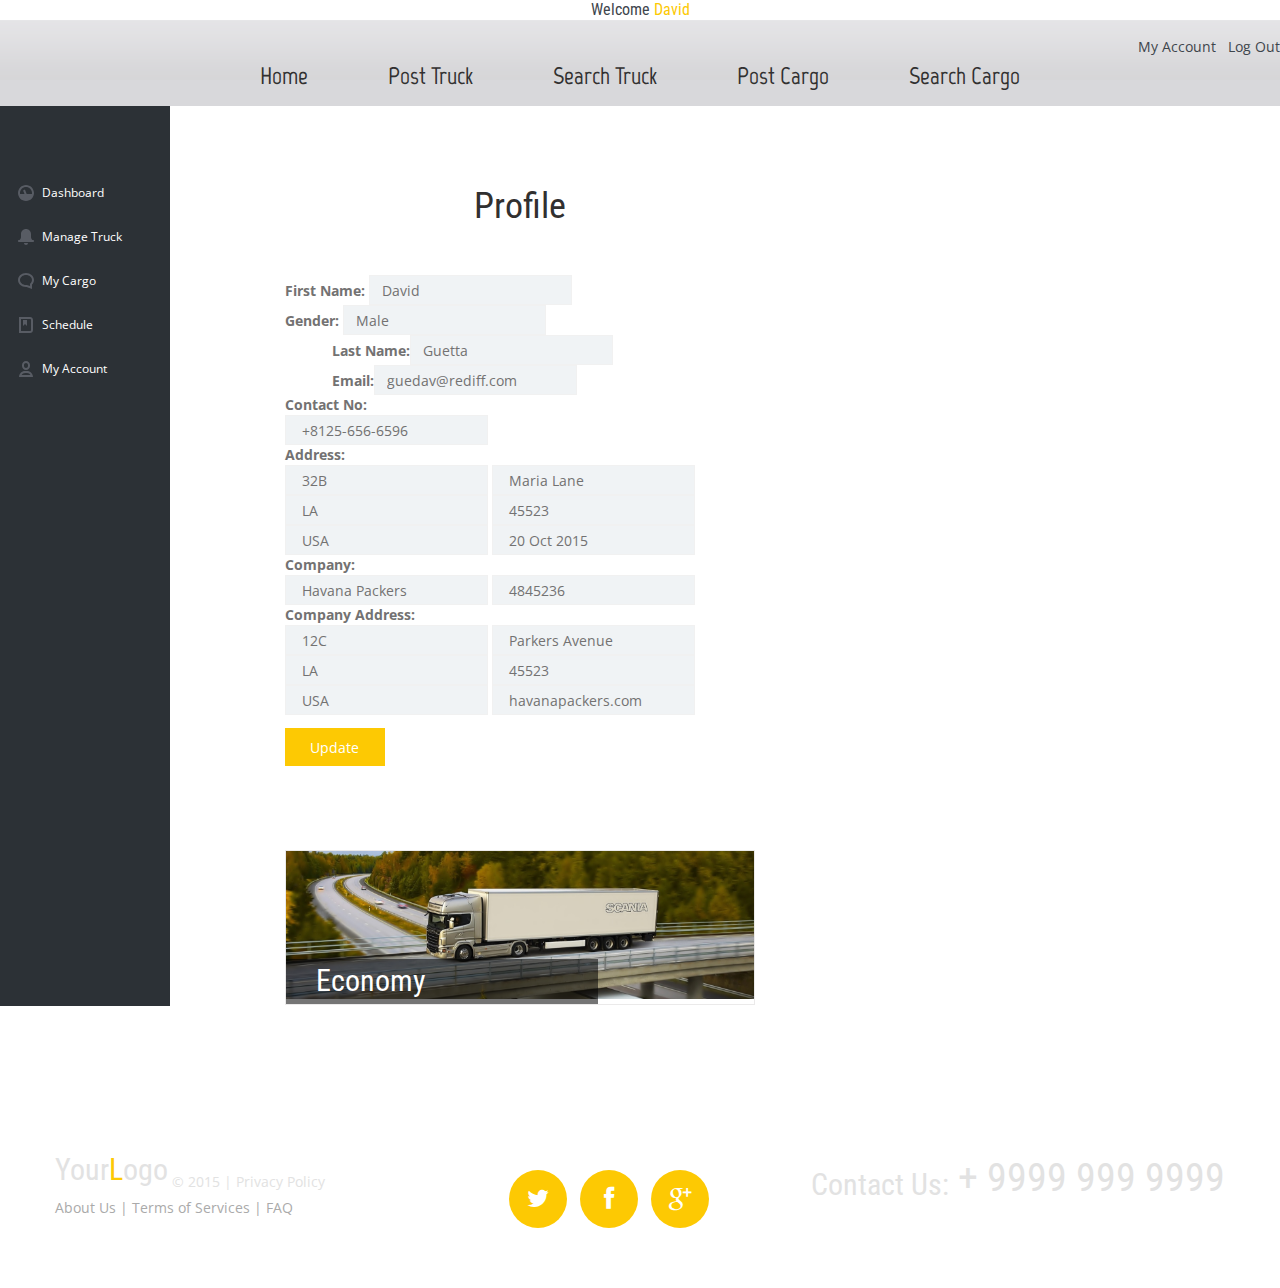
<file: details.html>
<!DOCTYPE html>
<html lang="en">
	<head>
		<title>My Profile</title>
		<meta charset="utf-8">
		<meta name="viewport" content="width=device-width, initial-scale=1">

	<link href='https://fonts.googleapis.com/css?family=Open+Sans:300,400,700' rel='stylesheet' type='text/css'>

		<link rel="icon" href="images/favicon.ico">
		<link rel="shortcut icon" href="images/favicon.ico" />
		<link rel="stylesheet" href="booking/css/booking.css">
		<link rel="stylesheet" href="css/camera.css">
		<link rel="stylesheet" href="css/owl.carousel.css">
		<link rel="stylesheet" href="css/style.css">
		<link rel="stylesheet" href="css/style1.css">
		<script src="js/modernizr.js"></script>
		<script src="js/jquery.js"></script>
		<script src="js/jquery-migrate-1.2.1.js"></script>
		<script src="js/script.js"></script>
		<script src="js/superfish.js"></script>
		<script src="js/jquery.ui.totop.js"></script>
		<script src="js/jquery.equalheights.js"></script>
		<script src="js/jquery.mobilemenu.js"></script>
		<script src="js/jquery.easing.1.3.js"></script>
		<script src="js/owl.carousel.js"></script>
		<script src="js/camera.js"></script>
		<script src="js/jquery-2.1.4.js"></script>
		<script src="js/jquery.menu-aim.js"></script>
		<script src="js/main.js"></script> 
		<!--[if (gt IE 9)|!(IE)]><!-->
		<script src="js/jquery.mobile.customized.min.js"></script>
		<!--<![endif]-->
		<script src="booking/js/booking.js"></script>
		<script>
			$(document).ready(function(){
				jQuery('#camera_wrap').camera({
					loader: false,
					pagination: false ,
					minHeight: '444',
					thumbnails: false,
					height: '28.28125%',
					caption: true,
					navigation: true,
					fx: 'mosaic'
				});
				$().UItoTop({ easingType: 'easeOutQuart' });
			});
		</script>
		<!--[if lt IE 8]>
			<div style=' clear: both; text-align:center; position: relative;'>
				<a href="http://windows.microsoft.com/en-US/internet-explorer/products/ie/home?ocid=ie6_countdown_bannercode">
					<img src="http://storage.ie6countdown.com/assets/100/images/banners/warning_bar_0000_us.jpg" border="0" height="42" width="820" alt="You are using an outdated browser. For a faster, safer browsing experience, upgrade for free today." />
				</a>
			</div>
			<![endif]-->
		<!--[if lt IE 9]>
			<script src="js/html5shiv.js"></script>
			<link rel="stylesheet" media="screen" href="css/ie.css">
		<![endif]-->
	</head>
	<body class="page1" id="top">
		<div class="main">
		<h4><div class="container_1">
						<div class="center"  > Welcome <span class="color1">David</span></div></div></h4>
<!--==============================header=================================-->
			<header>
				<div class="menu_block ">
				<div class="butn" >
				<div align="right">
									<a href="account.html" >My Account</a> &nbsp
									<a href="index.html" >Log Out</a></div></div>
					<div class="container_12">
						<div class="grid_12">
							<nav class="horizontal-nav full-width horizontalNav-notprocessed">
								<ul class="sf-menu">
									<li><a href="index.html">Home</a></li>
									<li><a href="index-5.html">Post Truck</a></li>
									<li><a href="index-2.html">Search Truck</a></li>
									<li><a href="index-3.html">Post Cargo</a></li>
									<li><a href="index-4.html">Search Cargo</a></li> 
								
								</ul>
						
							</nav>
							  
							<div class="clear"></div>
						</div>
						<div class="clear"></div>
					</div>
				</div>
				
				<div class="clear"></div>
			</header>
			
			<!---<header class="cd-main-header">
	<a href="#0" class="cd-logo"><img src="img/cd-logo.svg" alt="Logo"></a>
	
	<div class="cd-search">
		<form action="#0">
			<input type="search" placeholder="Search...">
		</form>
	</div> 
 
	<a href="#0" class="cd-nav-trigger">Menu<span></span></a>
 
	<nav class="cd-nav">
		<ul class="cd-top-nav">
			<li><a href="#0">Tour</a></li>
			<li><a href="#0">Support</a></li>
			<li class="has-children account">
				<a href="#0">
					<img src="img/cd-avatar.png" alt="avatar">
					Account
				</a>
 
				<ul>
					<li><a href="#0">My Account</a></li>
					
				</ul>
			</li>
		</ul>
	</nav>
</header> --->

<main class="cd-main-content">
	<nav class="cd-side-nav">
		<ul>
			<li class="has-children overview">
				<a href="profile.html">Dashboard</a>
			</li>
			<li class="has-children notifications">
				<a href="truck.html">Manage Truck</a>
			</li>
			<li class="has-children comments">
				<a href="profile.html">My Cargo</a>
			</li>
			<li class="has-children bookmarks">
				<a href="profile.html">Schedule</a>
			</li>
			<li class="has-children users">
				<a href="#0">My Account</a>
				<ul>
					<li><a href="details.html">Profile</a></li>
					<li><a href="pwd.html">Change Password</a></li>
				</ul>
			</li>
		</ul>
 
	</nav>
	</main> 
	<div class="content">
				<div class="container_12" >
					<div class="grid_6 prefix_1">
						<center><h3>Profile</h3></center>
						<form id="bookingForm">
						
							<div class="fl1">
								<div class="tmInput">
								<div class="clear"></div>
									<strong>First Name: </strong><input  name="Fname" placeHolder="David" type="text" data-constraints='@NotEmpty @Required @AlphaSpecial'>
								</div>
								<div class="tmInput">
									<strong>Gender:</strong> <input  name="gender" placeHolder="Male" type="text" data-constraints="@NotEmpty @Required ">
								</div>
							</div>
							<div class="fl1">
								<div class="tmInput">
									<strong>Last Name:</strong><input  name="Lname" placeHolder="Guetta" type="text" data-constraints="@NotEmpty @Required ">
								</div>
								<div class="tmInput mr0">
									<strong>Email:</strong><input  name="Email" placeHolder="guedav@rediff.com" type="text" data-constraints="@NotEmpty @Required @Email">
								</div>
							</div>
							<div class="clear"></div>
							<b><strong>Contact No:</strong></b>
							<div class="tmInput">
								<input name="mobile"  placeHolder=" +8125-656-6596" type="text" data-constraints="@NotEmpty @Required">
							</div>
							<div class="clear"></div>
							<b><strong>Address:</strong></b>
							<div class="tmInput">
								<input name="bldng"  placeHolder=" 32B" type="text" data-constraints="@NotEmpty @Required">
								<input name="street"  placeHolder=" Maria Lane" type="text" data-constraints="@NotEmpty @Required">
								<input name="province"  placeHolder=" LA" type="text" data-constraints="@NotEmpty @Required">
								<input name="zip"  placeHolder=" 45523" type="text" data-constraints="@NotEmpty @Required">
								<input name="country"  placeHolder=" USA" type="text" data-constraints="@NotEmpty @Required">
								<input name="Time"  placeHolder=" 20 Oct 2015" type="text" data-constraints="@NotEmpty @Required">
							</div>
							<div class="clear"></div>
							<b><strong>Company:</strong></b>
							<div class="tmInput">
								<input name="cmpname"  placeHolder=" Havana Packers" type="text" data-constraints="@NotEmpty @Required">
								<input name="cmpreg"  placeHolder=" 4845236" type="text" data-constraints="@NotEmpty @Required">
							</div>
							<div class="clear"></div>
							<b><strong>Company Address:</strong></b>
							<div class="tmInput">
								<input name="cmpbldng"  placeHolder=" 12C" type="text" data-constraints="@NotEmpty @Required">
								<input name="cmpstreet"  placeHolder=" Parkers Avenue" type="text" data-constraints="@NotEmpty @Required">
								<input name="cmpprovince"  placeHolder=" LA" type="text" data-constraints="@NotEmpty @Required">								
								<input name="cmpzip"  placeHolder=" 45523" type="text" data-constraints="@NotEmpty @Required">
								<input name="cmpcountry"  placeHolder=" USA" type="text" data-constraints="@NotEmpty @Required">
								<input name="cmpsite"  placeHolder=" havanapackers.com" type="text" data-constraints="@NotEmpty @Required @url">
							</div>
							<div class="clear"></div>
							<a href="#" class="btn" data-type="submit">Update</a>
						</form>
						</div>
					 <div class="grid_6 prefix_1">
						<a href="index2.html" class="type"><img src="images/slides.jpg" alt=""><span class="type_caption">Economy</span></a>
					</div>
					<div class="clear"></div>
				</div>
				</div>
				
<!-- .cd-main-content -->
 </div>

<!--==============================footer=================================-->
		<footer>
			<div class="container_12" color="inherit">
				<div class="grid_12">
					<div class="f_phone"><span>Contact Us:</span> + 9999 999 9999</div>
					<div class="socials">
						<a href="#" class="fa fa-twitter"></a>
						<a href="#" class="fa fa-facebook"></a>
						<a href="#" class="fa fa-google-plus"></a>
					</div>
					<div class="copy">
						<div class="st1">
						<div class="brand">Your<span class="color1">L</span>ogo </div>
						&copy; 2015	| <a href="#">Privacy Policy</a> </div> <a href="index-1.html">About Us</a> | <a href="#">Terms of Services</a> | <a href="#">FAQ</a>
					</div>
				</div>
				<div class="clear"></div>
			</div>
		</footer>
		<!----<script>
			$(function (){
				$('#bookingForm').bookingForm({
					ownerEmail: '#'
				});
			})
			$(function() {
				$('#bookingForm input, #bookingForm textarea').placeholder();
			});
		</script>----->
	</body>
</html>
</file>
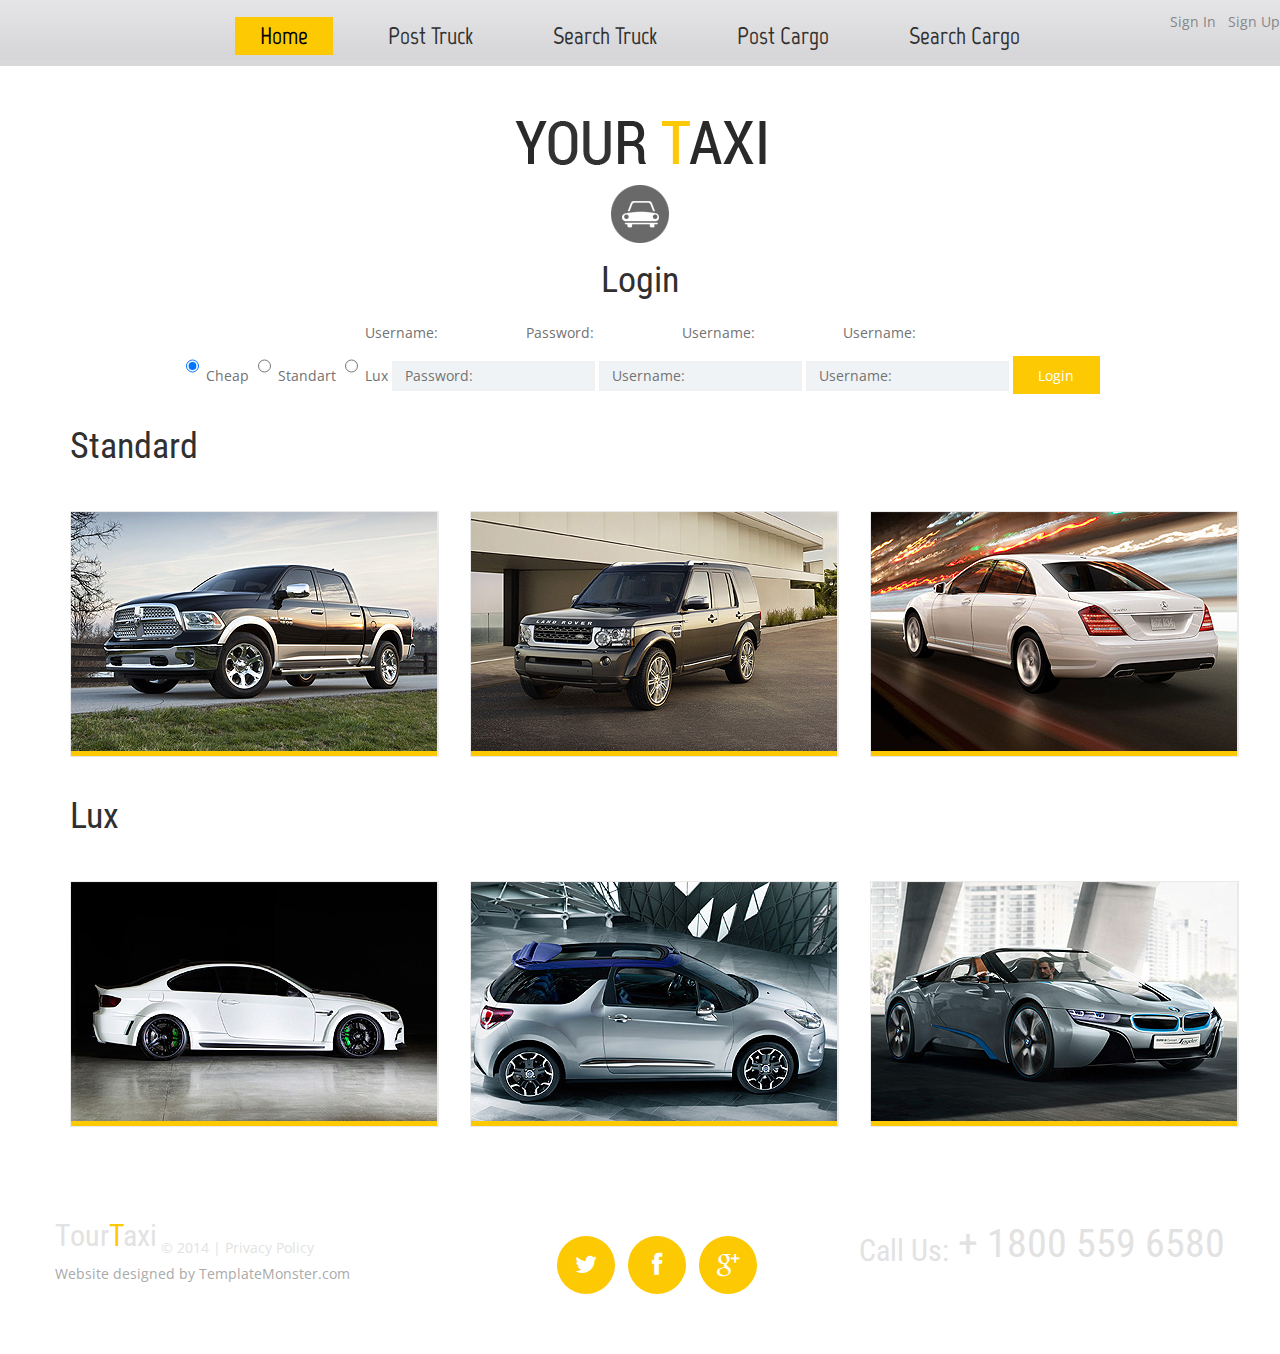
<file: index-2.html>
<!DOCTYPE html>
<html lang="en">
	<head>
		<title>Cars</title>
		<meta charset="utf-8">
		<meta name = "format-detection" content = "telephone=no" />
		<link rel="icon" href="images/favicon.ico">
		<link rel="shortcut icon" href="images/favicon.ico" />
		<link rel="stylesheet" href="css/touchTouch.css">
		<link rel="stylesheet" href="css/style.css">
		<script src="js/jquery.js"></script>
		<script src="js/jquery-migrate-1.2.1.js"></script>
		<script src="js/script.js"></script>
		<script src="js/superfish.js"></script>
		<script src="js/jquery.ui.totop.js"></script>
		<script src="js/jquery.equalheights.js"></script>
		<script src="js/jquery.mobilemenu.js"></script>
		<script src="js/jquery.easing.1.3.js"></script>
		<script src="js/touchTouch.jquery.js"></script>
		<script>
			$(document).ready(function(){
				$().UItoTop({ easingType: 'easeOutQuart' });
				$('.gallery a.gal').touchTouch();
			});
		</script>
		<script src="booking/js/booking.js"></script>
		<link rel="stylesheet" href="booking/css/booking.css">
		<!--[if lt IE 8]>
			<div style=' clear: both; text-align:center; position: relative;'>
				<a href="http://windows.microsoft.com/en-US/internet-explorer/products/ie/home?ocid=ie6_countdown_bannercode">
					<img src="http://storage.ie6countdown.com/assets/100/images/banners/warning_bar_0000_us.jpg" border="0" height="42" width="820" alt="You are using an outdated browser. For a faster, safer browsing experience, upgrade for free today." />
				</a>
			</div>
		<![endif]-->
		<!--[if lt IE 9]>
			<script src="js/html5shiv.js"></script>
			<link rel="stylesheet" media="screen" href="css/ie.css">
		<![endif]-->
	</head>
	<body class="" id="top">
		<div class="main">
<!--==============================header=================================-->
			<header>
				<div class="menu_block ">
					<div class="butn" >
				<div class="topcorner">
									<a href="login.html" >Sign In</a> &nbsp
									<a href="registration.html" >Sign Up</a></div></div>
					<div class="container_12">
						<div class="grid_12">
							<nav class="horizontal-nav full-width horizontalNav-notprocessed">
								<ul class="sf-menu">
									<li class="current"><a href="index.html">Home</a></li>
									<li><a href="post truck.html">Post Truck</a></li>
									<li><a href="search truck.html">Search Truck</a></li>
									<li><a href="post cargo.html">Post Cargo</a></li>
									<li><a href="search cargo">Search Cargo</a></li> 
								
								</ul>
							</nav>
							<div class="clear"></div>
						</div>
						<div class="clear"></div>
					</div>
				</div>
				<div class="container_12">
					<div class="grid_12">
						<h1>
							<a href="index.html">
								<img src="images/logo.png" alt="Your Happy Family">
							</a>
						</h1>
					</div>
				</div>
				<div class="clear"></div>
			</header>
<!--==============================Content=================================-->
<div class="container_12">
			<div class="grid_12">
						<center><h3>Login</h3></center>
						<form id="bookingForm"><center>
								<pre id="some">Username:                      Password:                      Username:                      Username:</pre>
								<input name="Comfort" type="radio" id="tmRadio0" data-constraints='@RadioGroupChecked(name="Comfort", groups=[RadioGroup])' checked/>
								<span>Cheap</span>
								<input name="Comfort" type="radio" id="tmRadio1" data-constraints='@RadioGroupChecked(name="Comfort", groups=[RadioGroup])' />
								<span>Standart</span>
								<input name="Comfort" type="radio" id="tmRadio2" data-constraints='@RadioGroupChecked(name="Comfort", groups=[RadioGroup])' />
								<span>Lux</span>
					
								<input type="Password" data-constraints='@NotEmpty @Required @AlphaSpecial' placeHolder="Password:">
								<input type="Username" data-constraints='@NotEmpty @Required @AlphaSpecial' placeHolder="Username:">
								<input type="Username" data-constraints='@NotEmpty @Required @AlphaSpecial' placeHolder="Username:">
							<a href="#" class="btn" data-type="submit">Login</a><br>
							</center>
				</form>
					<br>
				<div class="container_12">
					
					<div class="grid_12">
						<h3>Standard</h3>
					</div>
					<div class="clear"></div>
					<div class="gallery">
						<div class="grid_4"><a href="images/big4.jpg" class="gal"><img src="images/page3_img4.jpg" alt=""></a></div>
						<div class="grid_4"><a href="images/big5.jpg" class="gal"><img src="images/page3_img5.jpg" alt=""></a></div>
						<div class="grid_4"><a href="images/big6.jpg" class="gal"><img src="images/page3_img6.jpg" alt=""></a></div>
					</div>
					<div class="grid_12">
						<h3>Lux</h3>
					</div>
					<div class="clear"></div>
					<div class="gallery">
						<div class="grid_4"><a href="images/big7.jpg" class="gal"><img src="images/page3_img7.jpg" alt=""></a></div>
						<div class="grid_4"><a href="images/big8.jpg" class="gal"><img src="images/page3_img8.jpg" alt=""></a></div>
						<div class="grid_4"><a href="images/big9.jpg" class="gal"><img src="images/page3_img9.jpg" alt=""></a></div>
					</div>
					<div class="clear"></div>
				</div>
			</div>
		</div>
<!--==============================footer=================================-->
		<footer>
			<div class="container_12">
				<div class="grid_12">
					<div class="f_phone"><span>Call Us:</span> + 1800 559 6580</div>
					<div class="socials">
						<a href="#" class="fa fa-twitter"></a>
						<a href="#" class="fa fa-facebook"></a>
						<a href="#" class="fa fa-google-plus"></a>
					</div>
					<div class="copy">
						<div class="st1">
						<div class="brand">Tour<span class="color1">T</span>axi </div>
						&copy; 2014	| <a href="#">Privacy Policy</a> </div> Website designed by <a href="http://www.templatemonster.com/" rel="nofollow">TemplateMonster.com</a>
					</div>
				</div>
				<div class="clear"></div>
			</div>
		</footer>
	</body>
</html>
</file>
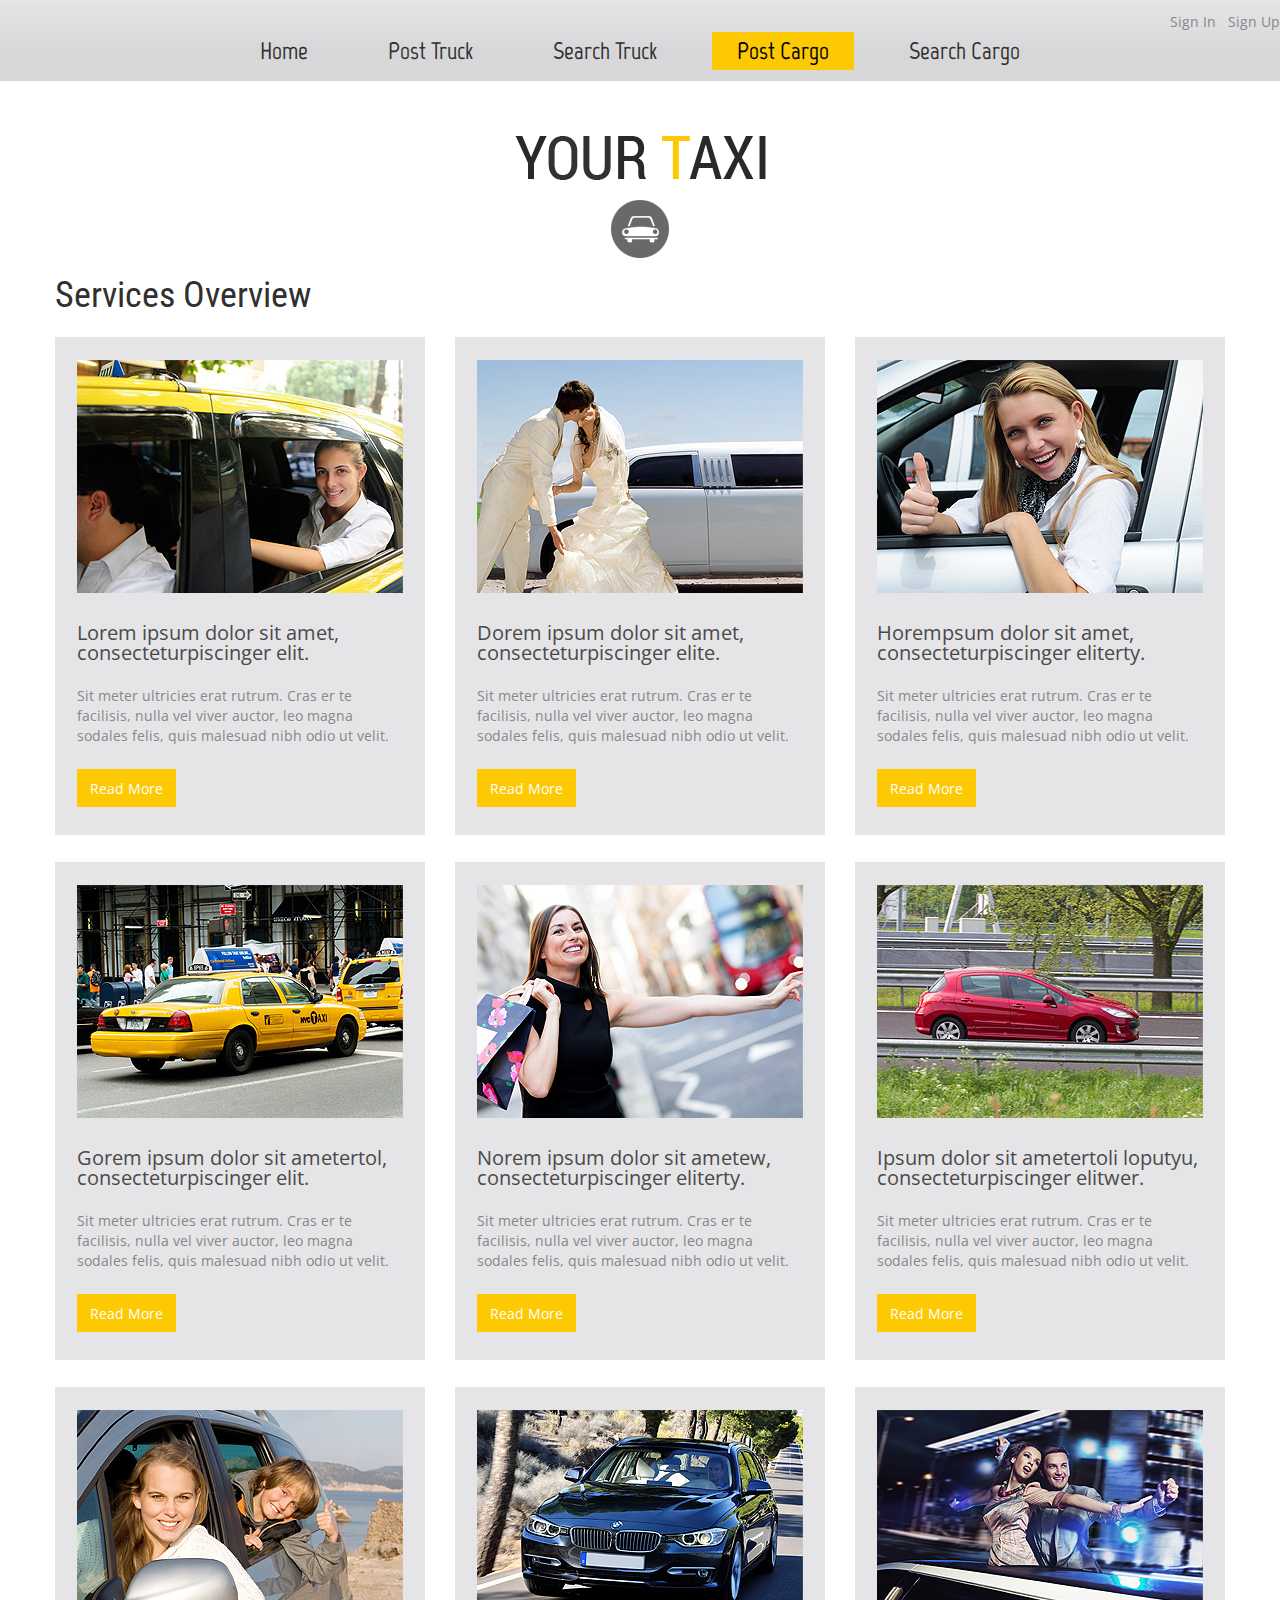
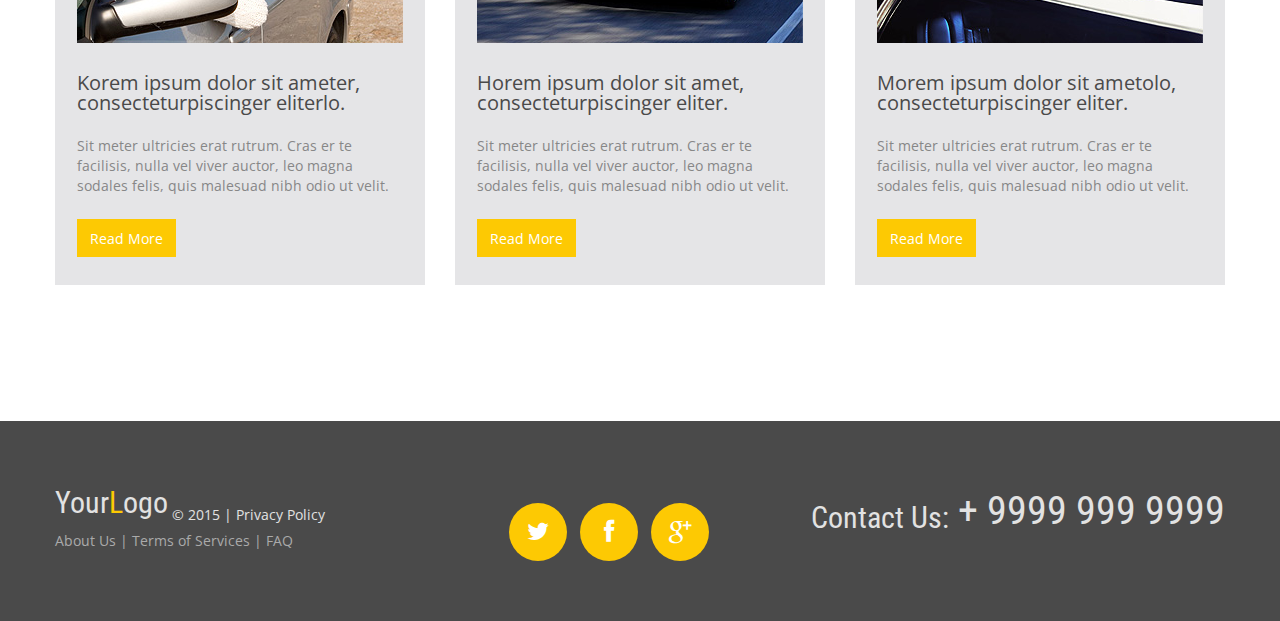
<file: index-3.html>
<!DOCTYPE html>
<html lang="en">
	<head>
		<title>Post Cargo</title>
		<meta name="viewport" content="width=device-width, initial-scale=1" />
		<!--[if lte IE 8]><script src="assets/js/ie/html5shiv.js"></script><![endif]-->
		<!--<link rel="stylesheet" href="css/main.css" />-->
		<!--[if lte IE 9]><link rel="stylesheet" href="assets/css/ie9.css" /><![endif]-->
		<!--[if lte IE 8]><link rel="stylesheet" href="assets/css/ie8.css" /><![endif]-->
		<meta charset="utf-8">
		<meta name = "format-detection" content = "telephone=no" />
		<link rel="icon" href="images/favicon.ico">
		<link rel="shortcut icon" href="images/favicon.ico" />
		<link rel="stylesheet" href="css/style.css">
		<script src="js/jquery.js"></script>
		<script src="js/jquery-migrate-1.2.1.js"></script>
		<script src="js/script.js"></script>
		<script src="js/superfish.js"></script>
		<script src="js/jquery.ui.totop.js"></script>
		<script src="js/jquery.equalheights.js"></script>
		<script src="js/jquery.mobilemenu.js"></script>
		<script src="js/jquery.easing.1.3.js"></script>
		<script>
			$(document).ready(function(){
				$().UItoTop({ easingType: 'easeOutQuart' });
			});
		</script>
		<!--[if lt IE 8]>
			<div style=' clear: both; text-align:center; position: relative;'>
				<a href="http://windows.microsoft.com/en-US/internet-explorer/products/ie/home?ocid=ie6_countdown_bannercode">
					<img src="http://storage.ie6countdown.com/assets/100/images/banners/warning_bar_0000_us.jpg" border="0" height="42" width="820" alt="You are using an outdated browser. For a faster, safer browsing experience, upgrade for free today." />
				</a>
			</div>
		<![endif]-->
		<!--[if lt IE 9]>
			<script src="js/html5shiv.js"></script>
			<link rel="stylesheet" media="screen" href="css/ie.css">
		<![endif]-->
	</head>
	<body class="" id="top">
		<div class="main">
<!--==============================header=================================-->
			<header>
				<div class="menu_block ">
					<div class="butn" >
				<div align="right">
									<a href="login.html" >Sign In</a> &nbsp
									<a href="registration.html" >Sign Up</a></div></div>
					<div class="container_12">
						<div class="grid_12">
							<nav class="horizontal-nav full-width horizontalNav-notprocessed">
								<ul class="sf-menu">

									<li ><a href="index.html">Home</a></li>
									<li><a href="index-5.html">Post Truck</a></li>
									<li><a href="index-2.html">Search Truck</a></li>
									<li class="current"><a href="index-3.html">Post Cargo</a></li>
									<li><a href="index-4.html">Search Cargo</a></li>
								

								</ul>
							</nav>
							<div class="clear"></div>
						</div>
						<div class="clear"></div>
					</div>
				</div>
				<div class="container_12">
					<div class="grid_12">
						<h1>
							<a href="index.html">
								<img src="images/logo.png" alt="Your Happy Family">
							</a>
						</h1>
					</div>
				</div>
				<div class="clear"></div>
			</header>
<!--==============================Content=================================-->
			<div class="content"><div class="ic">More Website Templates @ TemplateMonster.com - April 07, 2014!</div>
				<div class="container_12">
					<div class="grid_12">
						<h3>Services Overview</h3>
					</div>
					<div class="grid_4">
						<div class="box">
							<div class="maxheight">
								<img src="images/page4_img1.jpg" alt="">
								<div class="text1 color2">
									<a href="#">Lorem ipsum dolor sit amet, consecteturpiscinger elit.</a>
								</div>
								Sit meter ultricies erat rutrum. Cras er te facilisis, nulla vel viver auctor, leo magna sodales felis, quis malesuad nibh odio ut velit.
								<br>
								<a href="#" class="btn">Read More</a>
							</div>
						</div>
					</div>
					<div class="grid_4">
						<div class="box">
							<div class="maxheight">
								<img src="images/page4_img2.jpg" alt="">
								<div class="text1 color2">
									<a href="#">Dorem ipsum dolor sit amet, consecteturpiscinger elite. </a>
								</div>
								Sit meter ultricies erat rutrum. Cras er te facilisis, nulla vel viver auctor, leo magna sodales felis, quis malesuad nibh odio ut velit.
								<br>
								<a href="#" class="btn">Read More</a>
							</div>
						</div>
					</div>
					<div class="grid_4">
						<div class="box">
							<div class="maxheight">
								<img src="images/page4_img3.jpg" alt="">
								<div class="text1 color2">
									<a href="#">Horempsum dolor sit amet, consecteturpiscinger eliterty. </a>
								</div>
								Sit meter ultricies erat rutrum. Cras er te facilisis, nulla vel viver auctor, leo magna sodales felis, quis malesuad nibh odio ut velit.
								<br>
								<a href="#" class="btn">Read More</a>
							</div>
						</div>
					</div>
					<div class="grid_4">
						<div class="box">
							<div class="maxheight">
								<img src="images/page4_img4.jpg" alt="">
								<div class="text1 color2">
									<a href="#">Gorem ipsum dolor sit ametertol, consecteturpiscinger elit. </a>
								</div>
								Sit meter ultricies erat rutrum. Cras er te facilisis, nulla vel viver auctor, leo magna sodales felis, quis malesuad nibh odio ut velit.
								<br>
								<a href="#" class="btn">Read More</a>
							</div>
						</div>
					</div>
					<div class="grid_4">
						<div class="box">
							<div class="maxheight">
								<img src="images/page4_img5.jpg" alt="">
								<div class="text1 color2">
									<a href="#">Norem ipsum dolor sit ametew, consecteturpiscinger eliterty. </a>
								</div>
								Sit meter ultricies erat rutrum. Cras er te facilisis, nulla vel viver auctor, leo magna sodales felis, quis malesuad nibh odio ut velit.
								<br>
								<a href="#" class="btn">Read More</a>
							</div>
						</div>
					</div>
					<div class="grid_4">
						<div class="box">
							<div class="maxheight">
								<img src="images/page4_img6.jpg" alt="">
								<div class="text1 color2">
									<a href="#">Ipsum dolor sit ametertoli loputyu, consecteturpiscinger elitwer. </a>
								</div>
								Sit meter ultricies erat rutrum. Cras er te facilisis, nulla vel viver auctor, leo magna sodales felis, quis malesuad nibh odio ut velit.
								<br>
								<a href="#" class="btn">Read More</a>
							</div>
						</div>
					</div>
					<div class="grid_4">
						<div class="box">
							<div class="maxheight">
								<img src="images/page4_img7.jpg" alt="">
								<div class="text1 color2">
									<a href="#">Korem ipsum dolor sit ameter, consecteturpiscinger eliterlo. </a>
								</div>
								Sit meter ultricies erat rutrum. Cras er te facilisis, nulla vel viver auctor, leo magna sodales felis, quis malesuad nibh odio ut velit.
								<br>
								<a href="#" class="btn">Read More</a>
							</div>
						</div>
					</div>
					<div class="grid_4">
						<div class="box">
							<div class="maxheight">
								<img src="images/page4_img8.jpg" alt="">
								<div class="text1 color2">
									<a href="#">Horem ipsum dolor sit amet, consecteturpiscinger eliter. </a>
								</div>
								Sit meter ultricies erat rutrum. Cras er te facilisis, nulla vel viver auctor, leo magna sodales felis, quis malesuad nibh odio ut velit.
								<br>
								<a href="#" class="btn">Read More</a>
							</div>
						</div>
					</div>
					<div class="grid_4">
						<div class="box">
							<div class="maxheight">
								<img src="images/page4_img9.jpg" alt="">
								<div class="text1 color2">
									<a href="#">Morem ipsum dolor sit ametolo, consecteturpiscinger eliter. </a>
								</div>
								Sit meter ultricies erat rutrum. Cras er te facilisis, nulla vel viver auctor, leo magna sodales felis, quis malesuad nibh odio ut velit.
								<br>
								<a href="#" class="btn">Read More</a>
							</div>
						</div>
					</div>
					<div class="clear"></div>
				</div>
			</div>
		</div>
<!--==============================footer=================================-->
		<footer>
			<div class="container_12">
				<div class="grid_12">
					<div class="f_phone"><span>Contact Us:</span> + 9999 999 9999</div>
					<div class="socials">
						<a href="#" class="fa fa-twitter"></a>
						<a href="#" class="fa fa-facebook"></a>
						<a href="#" class="fa fa-google-plus"></a>
					</div>
					<div class="copy">
						<div class="st1">
						<div class="brand">Your<span class="color1">L</span>ogo </div>
						&copy; 2015	| <a href="#">Privacy Policy</a> </div> <a href="index-1.html">About Us</a> | <a href="#">Terms of Services</a> | <a href="#">FAQ</a>
					</div>
				</div>
				<div class="clear"></div>
			</div>
		</footer>
	</body>
</html>
</file>
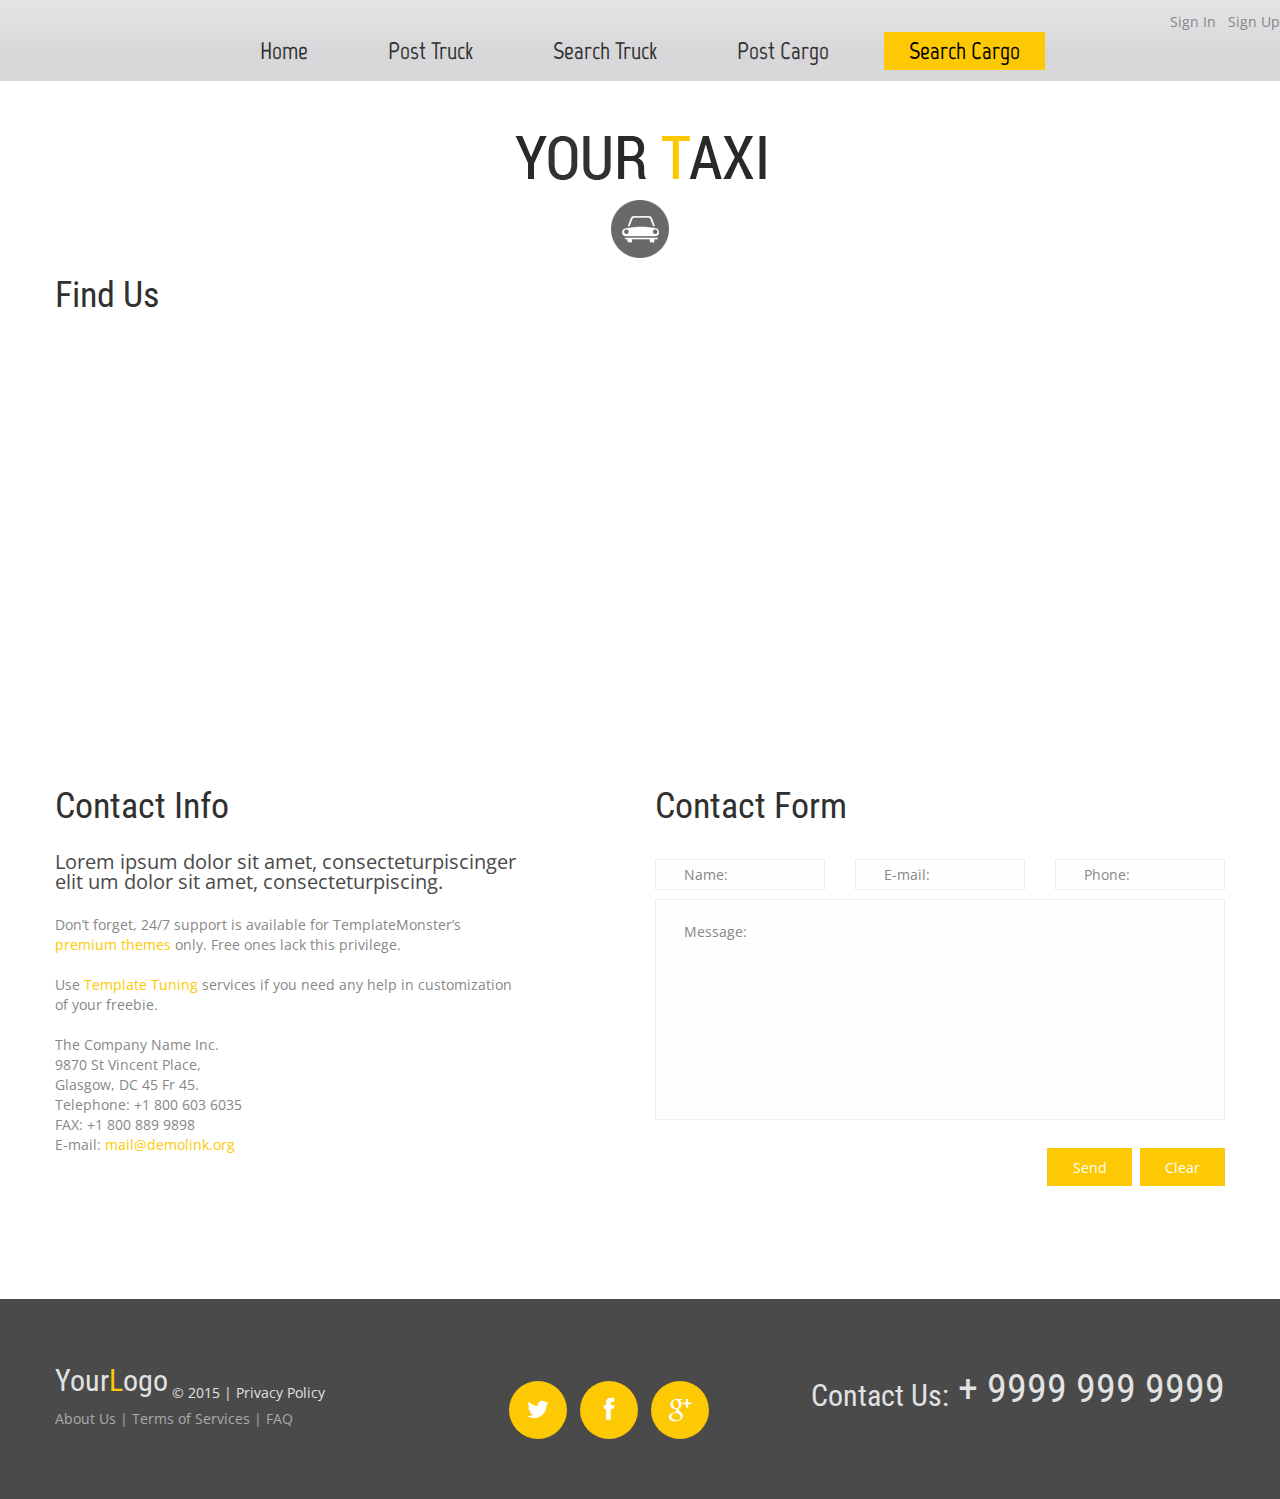
<file: index-4.html>
<!DOCTYPE html>
<html lang="en">
	<head>
		<title>Search Cargo</title>
		<meta name="viewport" content="width=device-width, initial-scale=1" />
		<!--[if lte IE 8]><script src="assets/js/ie/html5shiv.js"></script><![endif]-->
		<!--<link rel="stylesheet" href="css/main.css" />-->
		<!--[if lte IE 9]><link rel="stylesheet" href="assets/css/ie9.css" /><![endif]-->
		<!--[if lte IE 8]><link rel="stylesheet" href="assets/css/ie8.css" /><![endif]-->
		<meta charset="utf-8">
		<meta name = "format-detection" content = "telephone=no" />
		<link rel="icon" href="images/favicon.ico">
		<link rel="shortcut icon" href="images/favicon.ico" />
		<link rel="stylesheet" href="css/form.css">
		<link rel="stylesheet" href="css/style.css">
		<script src="js/jquery.js"></script>
		<script src="js/jquery-migrate-1.2.1.js"></script>
		<script src="js/script.js"></script>
		<script src="js/superfish.js"></script>
		<script src="js/jquery.ui.totop.js"></script>
		<script src="js/jquery.equalheights.js"></script>
		<script src="js/jquery.mobilemenu.js"></script>
		<script src="js/jquery.easing.1.3.js"></script>
		<script src="js/TMForm.js"></script>
		<script>
			$(document).ready(function(){
				$().UItoTop({ easingType: 'easeOutQuart' });
			});
		</script>
		<!--[if lt IE 8]>
			<div style=' clear: both; text-align:center; position: relative;'>
				<a href="http://windows.microsoft.com/en-US/internet-explorer/products/ie/home?ocid=ie6_countdown_bannercode">
					<img src="http://storage.ie6countdown.com/assets/100/images/banners/warning_bar_0000_us.jpg" border="0" height="42" width="820" alt="You are using an outdated browser. For a faster, safer browsing experience, upgrade for free today." />
				</a>
			</div>
		<![endif]-->
		<!--[if lt IE 9]>
			<script src="js/html5shiv.js"></script>
			<link rel="stylesheet" media="screen" href="css/ie.css">
		<![endif]-->
	</head>
	<body class="" id="top">
		<div class="main">
<!--==============================header=================================-->
			<header>
				<div class="menu_block ">
					<div class="butn" >
				<div align="right">
									<a href="login.html" >Sign In</a> &nbsp
									<a href="registration.html" >Sign Up</a></div></div>
					<div class="container_12">
						<div class="grid_12">
							<nav class="horizontal-nav full-width horizontalNav-notprocessed">
								<ul class="sf-menu">

									<li ><a href="index.html">Home</a></li>
									<li><a href="index-5.html">Post Truck</a></li>
									<li><a href="index-2.html">Search Truck</a></li>
									<li><a href="index-3.html">Post Cargo</a></li>
									<li class="current"><a href="index-4.html">Search Cargo</a></li> 
								
								
								</ul>
							</nav>
							<div class="clear"></div>
						</div>
						<div class="clear"></div>
					</div>
				</div>
				<div class="container_12">
					<div class="grid_12">
						<h1>
							<a href="index.html">
								<img src="images/logo.png" alt="Your Happy Family">
							</a>
						</h1>
					</div>
				</div>
				<div class="clear"></div>
			</header>
<!--==============================Content=================================-->
			<div class="content"><div class="ic">More Website Templates @ TemplateMonster.com - April 07, 2014!</div>
				<div class="container_12">
					<div class="grid_12">
						<h3>Find Us</h3>
						<div class="map">
							<figure>
								<iframe src="https://www.google.com/maps/embed?pb=!1m14!1m12!1m3!1d24214.807650104907!2d-73.94846048422478!3d40.65521573400813!2m3!1f0!2f0!3f0!3m2!1i1024!2i768!4f13.1!5e0!3m2!1sen!2sus!4v1395650655094" style="border:0"></iframe>
							</figure>
						</div>
					</div>
					<div class="grid_5">
						<h3>Contact Info</h3>
						<div class="map">
							<div class="text1 color2">Lorem ipsum dolor sit amet, consecteturpiscinger elit um dolor sit amet, consecteturpiscing.</div>
							<p>Don’t forget, 24/7 support is available for TemplateMonster’s <span class="color1"><a href="http://www.templatemonster.com/website-templates.php" rel="nofollow">premium themes</a></span> only. Free ones lack this privilege.</p>
							<p>Use <span class="color1"><a href="http://www.templatetuning.com/" rel="nofollow">Template Tuning</a></span> services if you need any help in customization of your freebie.</p>
							<address>
								<dl>
									<dt>The Company Name Inc. <br>
										9870 St Vincent Place,<br>
										Glasgow, DC 45 Fr 45.
									</dt>
									<dd><span>Telephone:</span> +1 800 603 6035</dd>
									<dd><span>FAX:</span> +1 800 889 9898</dd>
									<dd>E-mail: <a href="#" class="color1">mail@demolink.org</a></dd>
								</dl>
							</address>
						</div>
					</div>
					<div class="grid_6 prefix_1">
						<h3>Contact Form</h3>
						<form id="form">
							<div class="success_wrapper">
								<div class="success-message">Contact form submitted</div>
							</div>
							<label class="name">
								<input type="text" placeholder="Name:" data-constraints="@Required @JustLetters" />
								<span class="empty-message">*This field is required.</span>
								<span class="error-message">*This is not a valid name.</span>
							</label>
							<label class="email">
								<input type="text" placeholder="E-mail:" data-constraints="@Required @Email" />
								<span class="empty-message">*This field is required.</span>
								<span class="error-message">*This is not a valid email.</span>
							</label>
							<label class="phone">
								<input type="text" placeholder="Phone:" data-constraints="@Required @JustNumbers"/>
								<span class="empty-message">*This field is required.</span>
								<span class="error-message">*This is not a valid phone.</span>
							</label>
							<label class="message">
								<textarea placeholder="Message:" data-constraints='@Required @Length(min=20,max=999999)'></textarea>
								<span class="empty-message">*This field is required.</span>
								<span class="error-message">*The message is too short.</span>
							</label>
							<div>
								<div class="clear"></div>
								<div class="btns">
									<a href="#" data-type="submit" class="btn">Send</a>
									<a href="#" data-type="reset" class="btn">Clear</a>
								</div>
							</div>
						</form>
					</div>
					<div class="clear"></div>
				</div>
			</div>
		</div>
<!--==============================footer=================================-->
		<footer>
			<div class="container_12">
				<div class="grid_12">
					<div class="f_phone"><span>Contact Us:</span> + 9999 999 9999</div>
					<div class="socials">
						<a href="#" class="fa fa-twitter"></a>
						<a href="#" class="fa fa-facebook"></a>
						<a href="#" class="fa fa-google-plus"></a>
					</div>
					<div class="copy">
						<div class="st1">
						<div class="brand">Your<span class="color1">L</span>ogo </div>
						&copy; 2015	| <a href="#">Privacy Policy</a> </div> <a href="index-1.html">About Us</a> | <a href="#">Terms of Services</a> | <a href="#">FAQ</a>
					</div>
				</div>
				<div class="clear"></div>
			</div>
		</footer>
	</body>
</html>
</file>
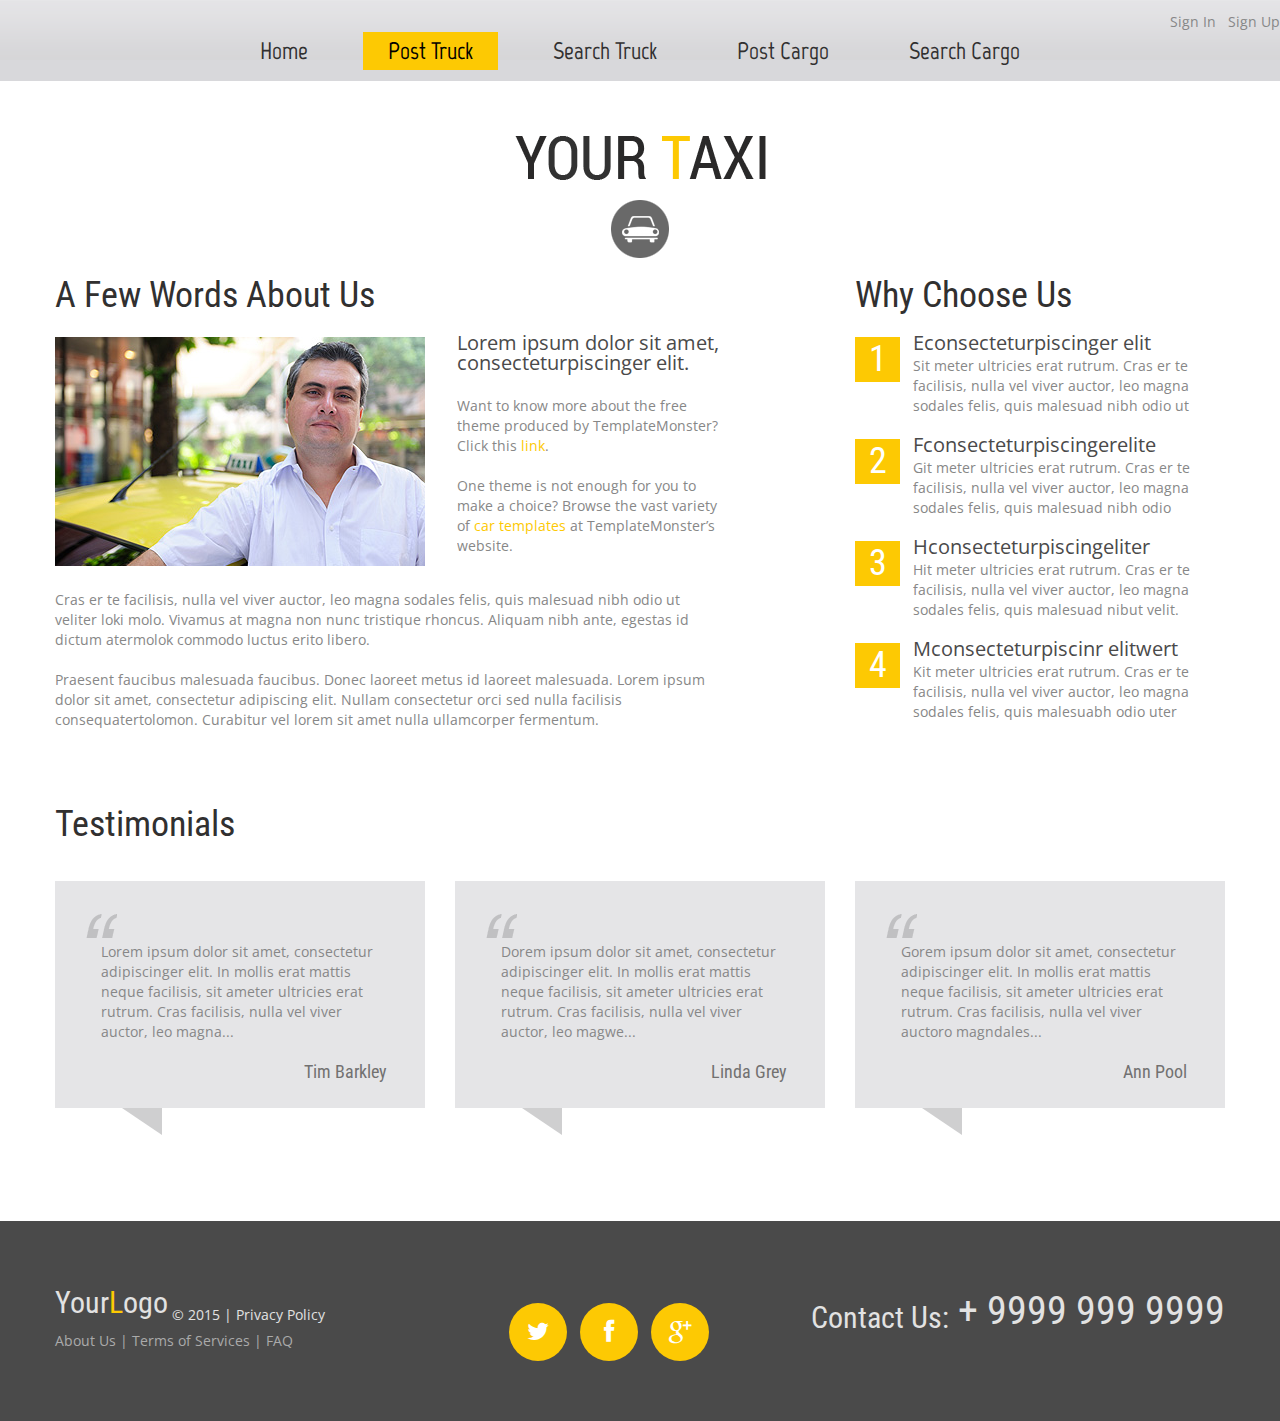
<file: index-5.html>
<!DOCTYPE html>
<html lang="en">
	<head>
		<title>Post Truck</title>
		<meta name="viewport" content="width=device-width, initial-scale=1" />
		<!--[if lte IE 8]><script src="assets/js/ie/html5shiv.js"></script><![endif]-->
		<!--<link rel="stylesheet" href="css/main.css" />-->
		<!--[if lte IE 9]><link rel="stylesheet" href="assets/css/ie9.css" /><![endif]-->
		<!--[if lte IE 8]><link rel="stylesheet" href="assets/css/ie8.css" /><![endif]-->
		<meta charset="utf-8">
		<meta name = "format-detection" content = "telephone=no" />
		<link rel="icon" href="images/favicon.ico">
		<link rel="shortcut icon" href="images/favicon.ico" />
		<link rel="stylesheet" href="css/style.css">
		<script src="js/jquery.js"></script>
		<script src="js/jquery-migrate-1.2.1.js"></script>
		<script src="js/script.js"></script>
		<script src="js/superfish.js"></script>
		<script src="js/jquery.ui.totop.js"></script>
		<script src="js/jquery.equalheights.js"></script>
		<script src="js/jquery.mobilemenu.js"></script>
		<script src="js/jquery.easing.1.3.js"></script>
		<script>
			$(document).ready(function(){
				$().UItoTop({ easingType: 'easeOutQuart' });
			});
		</script>
		<!--[if lt IE 8]>
			<div style=' clear: both; text-align:center; position: relative;'>
				<a href="http://windows.microsoft.com/en-US/internet-explorer/products/ie/home?ocid=ie6_countdown_bannercode">
					<img src="http://storage.ie6countdown.com/assets/100/images/banners/warning_bar_0000_us.jpg" border="0" height="42" width="820" alt="You are using an outdated browser. For a faster, safer browsing experience, upgrade for free today." />
				</a>
			</div>
		<![endif]-->
		<!--[if lt IE 9]>
			<script src="js/html5shiv.js"></script>
			<link rel="stylesheet" media="screen" href="css/ie.css">
		<![endif]-->
	</head>
	<body class="" id="top">
		<div class="main">
<!--==============================header=================================-->
			<header>
				<div class="menu_block">
					<div class="butn" >
					<div align="right">
									<a href="index-1.html" >Sign In</a> &nbsp
									<a href="registration.html" >Sign Up</a></div></div>
					<div class="container_12">
						<div class="grid_12">
							<nav class="horizontal-nav full-width horizontalNav-notprocessed">
								<ul class="sf-menu">
									<li><a href="index.html">Home</a></li>
									<li class="current"><a href="index-5.html">Post Truck</a></li>
									<li><a href="index-2.html">Search Truck</a></li>
									<li><a href="index-3.html">Post Cargo</a></li>
									<li><a href="index-4.html">Search Cargo</a></li> 
								
								</ul>
							</nav>
							<div class="clear"></div>
						</div>
						<div class="clear"></div>
					</div>
				</div>
				<div class="container_12">
					<div class="grid_12">
						<h1>
							<a href="index.html">
								<img src="images/logo.png" alt="Your Happy Family">
							</a>
						</h1>
					</div>
				</div>
				<div class="clear"></div>
			</header>
<!--==============================Content=================================-->
			<div class="content"><div class="ic">More Website Templates @ TemplateMonster.com - April 07, 2014!</div>
				<div class="container_12">
					<div class="grid_7">
						<h3>A Few Words About Us</h3>
						<img src="images/page2_img1.jpg" alt="" class="img_inner fleft">
						<div class="extra_wrapper">
							<div class="text1 color2">
								<a href="#">Lorem ipsum dolor sit amet, consecteturpiscinger elit. </a>
							</div>
							<p>Want to know more about the free theme produced by TemplateMonster? Click this <span class="color1"><a href="http://blog.templatemonster.com/free-website-templates/" rel="dofollow">link</a></span>.</p>
							One theme is not enough for you to make a choice? Browse the vast variety of <span class="color1"><a href="http://www.templatemonster.com/properties/topic/society-people/" rel="nofollow">car templates</a></span> at TemplateMonster’s website.
						</div>
						<div class="clear cl1"></div>
						<p>Cras er te facilisis, nulla vel viver auctor, leo magna sodales felis, quis malesuad nibh odio ut veliter loki molo. Vivamus at magna non nunc tristique rhoncus. Aliquam nibh ante, egestas id dictum atermolok commodo luctus erito libero.</p>
						Praesent faucibus malesuada faucibus. Donec laoreet metus id laoreet malesuada. Lorem ipsum dolor sit amet, consectetur adipiscing elit. Nullam consectetur orci sed nulla facilisis consequatertolomon.
						Curabitur vel lorem sit amet nulla ullamcorper fermentum.
					</div>
					<div class="grid_4 prefix_1">
						<h3>Why Choose Us</h3>
						<ul class="list li">
							<li class="list_count">1</li>
							<li class="extra_wrapper">
								<div class="text1 color2"><a href="#">Econsecteturpiscinger elit</a></div>
								Sit meter ultricies erat rutrum. Cras er te facilisis, nulla vel viver auctor, leo magna sodales felis, quis malesuad nibh odio ut
							</li>
						</ul>
						<ul class="list li">
							<li class="list_count">2</li>
							<li class="extra_wrapper">
								<div class="text1 color2"><a href="#">Fconsecteturpiscingerelite</a></div>
								Git meter ultricies erat rutrum. Cras er te facilisis, nulla vel viver auctor, leo magna sodales felis, quis malesuad nibh odio
							</li>
						</ul>
						<ul class="list li">
							<li class="list_count">3</li>
							<li class="extra_wrapper">
								<div class="text1 color2"><a href="#">Hconsecteturpiscingeliter</a></div>
								Hit meter ultricies erat rutrum. Cras er te facilisis, nulla vel viver auctor, leo magna sodales felis, quis malesuad nibut velit.
							</li>
						</ul>
						<ul class="list li">
							<li class="list_count">4</li>
							<li class="extra_wrapper">
								<div class="text1 color2"><a href="#">Mconsecteturpiscinr elitwert</a></div>
								Kit meter ultricies erat rutrum. Cras er te facilisis, nulla vel viver auctor, leo magna sodales felis, quis malesuabh odio uter
							</li>
						</ul>
					</div>
					<div class="clear"></div>
					<div class="grid_12">
						<h3 class="h3__ind1">Testimonials</h3>
					</div>
					<div class="grid_4">
						<blockquote class="bq1">
							<p><i>Lorem ipsum dolor sit amet, consectetur adipiscinger elit. In mollis erat mattis neque facilisis, sit ameter ultricies erat rutrum. Cras facilisis, nulla vel viver auctor, leo magna... </i></p>
							<div class="color2">Tim Barkley</div>
						</blockquote>
					</div>
					<div class="grid_4">
						<blockquote class="bq1">
							<p><i>Dorem ipsum dolor sit amet, consectetur adipiscinger elit. In mollis erat mattis neque facilisis, sit ameter ultricies erat rutrum. Cras facilisis, nulla vel viver auctor, leo magwe... </i></p>
							<div class="color2">Linda Grey</div>
						</blockquote>
					</div>
					<div class="grid_4">
						<blockquote class="bq1">
							<p><i>Gorem ipsum dolor sit amet, consectetur adipiscinger elit. In mollis erat mattis neque facilisis, sit ameter ultricies erat rutrum. Cras facilisis, nulla vel viver auctoro magndales...</i></p>
							<div class="color2">Ann Pool</div>
						</blockquote>
					</div>
					<div class="clear"></div>
				</div>
			</div>
		</div>
<!--==============================footer=================================-->
		<footer>
			<div class="container_12">
				<div class="grid_12">
					<div class="f_phone"><span>Contact Us:</span> + 9999 999 9999</div>
					<div class="socials">
						<a href="#" class="fa fa-twitter"></a>
						<a href="#" class="fa fa-facebook"></a>
						<a href="#" class="fa fa-google-plus"></a>
					</div>
					<div class="copy">
						<div class="st1">
						<div class="brand">Your<span class="color1">L</span>ogo </div>
						&copy; 2015	| <a href="#">Privacy Policy</a> </div> <a href="index-1.html">About Us</a> | <a href="#">Terms of Services</a> | <a href="#">FAQ</a>
					</div>
				</div>
				<div class="clear"></div>
			</div>
		</footer>
	</body>
</html>
</file>
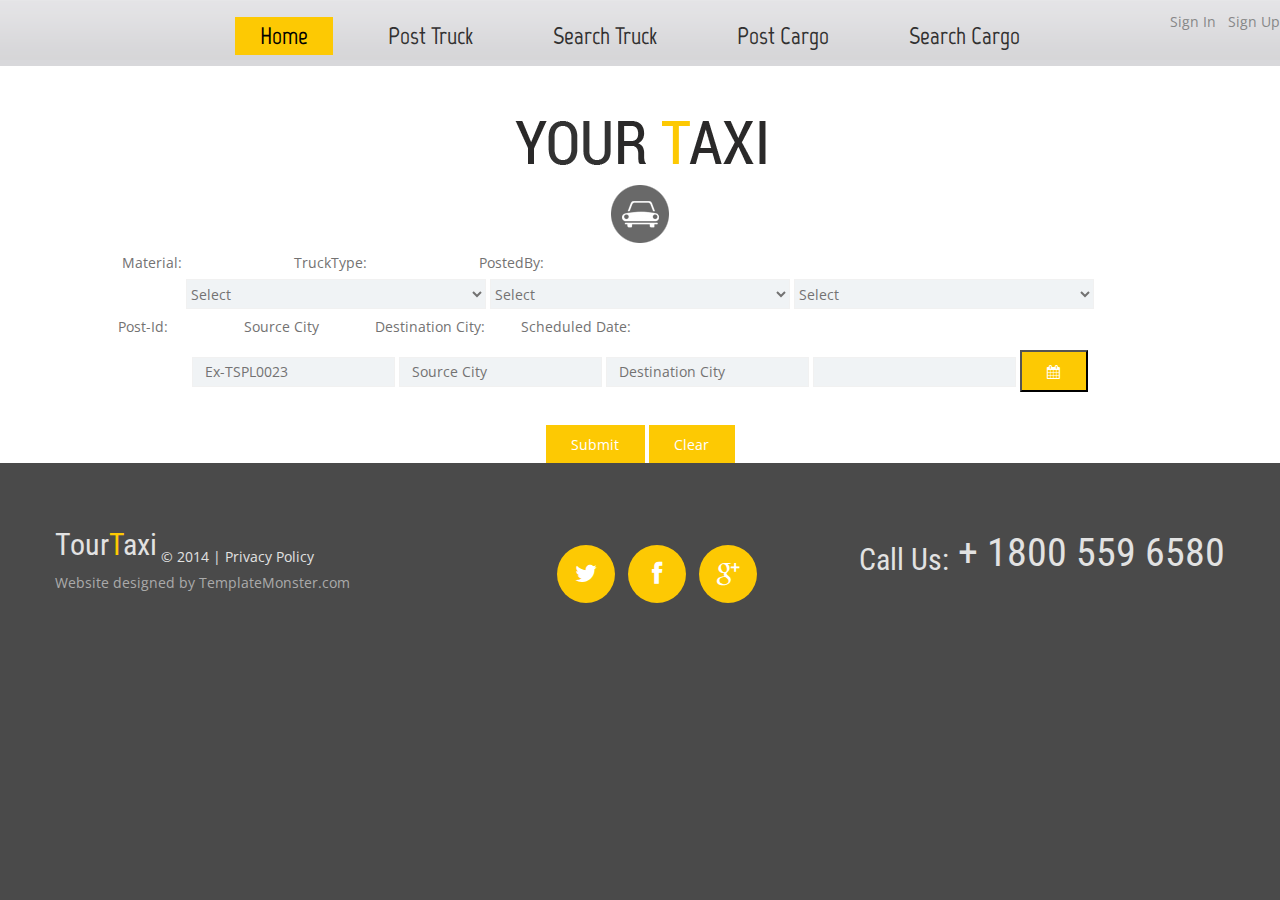
<file: new.html>
<!DOCTYPE html>
<html lang="en">
	<head>
		<title>Cars</title>
		<meta charset="utf-8">
		<meta name = "format-detection" content = "telephone=no" />
		<link rel="icon" href="images/favicon.ico">
		<link rel="shortcut icon" href="images/favicon.ico" />
		<link rel="stylesheet" href="css/touchTouch.css">
		<link rel="stylesheet" href="css/style.css">
		<script src="js/jquery.js"></script>
		<script src="js/jquery-migrate-1.2.1.js"></script>
		<script src="js/script.js"></script>
		<script src="js/superfish.js"></script>
		<script src="js/jquery.ui.totop.js"></script>
		<script src="js/jquery.equalheights.js"></script>
		<script src="js/jquery.mobilemenu.js"></script>
		<script src="js/jquery.easing.1.3.js"></script>
		<script src="js/touchTouch.jquery.js"></script>
		<script>
			$(document).ready(function(){
				$().UItoTop({ easingType: 'easeOutQuart' });
				$('.gallery a.gal').touchTouch();
			});
		</script>
		<script src="booking/js/booking.js"></script>
		<link rel="stylesheet" href="booking/css/booking.css">
		<!--[if lt IE 8]>
			<div style=' clear: both; text-align:center; position: relative;'>
				<a href="http://windows.microsoft.com/en-US/internet-explorer/products/ie/home?ocid=ie6_countdown_bannercode">
					<img src="http://storage.ie6countdown.com/assets/100/images/banners/warning_bar_0000_us.jpg" border="0" height="42" width="820" alt="You are using an outdated browser. For a faster, safer browsing experience, upgrade for free today." />
				</a>
			</div>
		<![endif]-->
		<!--[if lt IE 9]>
			<script src="js/html5shiv.js"></script>
			<link rel="stylesheet" media="screen" href="css/ie.css">
		<![endif]-->
	</head>
	<body class="" id="top">
		<div class="main">
<!--==============================header=================================-->
			<header>
				<div class="menu_block ">
					<div class="butn" >
				<div class="topcorner">
									<a href="login.html" >Sign In</a> &nbsp
									<a href="registration.html" >Sign Up</a></div></div>
					<div class="container_12">
						<div class="grid_12">
							<nav class="horizontal-nav full-width horizontalNav-notprocessed">
								<ul class="sf-menu">
									<li class="current"><a href="index.html">Home</a></li>
									<li><a href="post truck.html">Post Truck</a></li>
									<li><a href="search truck.html">Search Truck</a></li>
									<li><a href="post cargo.html">Post Cargo</a></li>
									<li><a href="search cargo">Search Cargo</a></li> 
								
								</ul>
							</nav>
							<div class="clear"></div>
						</div>
						<div class="clear"></div>
					</div>
				</div>
				<div class="container_12">
					<div class="grid_12">
						<h1>
							<a href="index.html">
								<img src="images/logo.png" alt="Your Happy Family">
							</a>
						</h1>
					</div>
				</div>
				<div class="clear"></div>
			</header>
<!--==============================Content=================================-->
<div id="cphContent_pnlSearchFilters" onkeypress="javascript:return WebForm_FireDefaultButton(event, &#39;cphContent_btnSearch&#39;)">
		<form id="bookingForm">
                                    <pre id="some">&emsp;                           Material:                            TruckType:                            PostedBy:</pre>     
                                    <center>
                                    <select class="tmSelect auto" data-class="tmSelect tmSelect2" data-constraints="">
			<option selected="selected" value="Select">Select</option>
			<option value="45">Bardana jute/plastic</option>
			<option value="18">Building Materials</option>
			<option value="4">Chemicals</option>
			<option value="16">Coal And Ash</option>
			<option value="6">Container</option>
			<option value="5">Electronics/Consumer Durables</option>
			<option value="7">Fertilizers</option>
			<option value="10">Fruits And Vegetables</option>
			<option value="11">Furniture And Wood Products</option>
			<option value="12">House Hold Goods</option>
			<option value="13">Industrial Equipments</option>
			<option value="24">Liquids in drums</option>
			<option value="15">Liquids/Oil</option>
			<option value="26">Machinery new/ Machinery old/Tools/Spares</option>
			<option value="25">Medicines/Medical material</option>
			<option value="46">Metals</option>
			<option value="17">Metals/Iron sheets/bars/scrap/others</option>
			<option value="27">Mill Jute Oil</option>
			<option value="21">Others / General</option>
			<option value="9">Packed Food</option>
			<option value="23">Plastic Pipes/Plastic products</option>
			<option value="29">Powder/powder bags/others</option>
			<option value="22">Printed books/Paper rolls</option>
			<option value="8">Refrigerated Goods</option>
			<option value="1">Rice products/Agriculture Products</option>
			<option value="14">Scrap</option>
			<option value="31">Spices</option>
			<option value="19">Textiles</option>
			<option value="20">Tyres And Rubber Products</option>
			<option value="2">Vehicles/Automobiles/Auto Parts</option>

		</select>

                                    <select class="tmSelect auto" data-class="tmSelect tmSelect2" data-constraints="">
			<option selected="selected" value="Select">Select</option>
			<option value="2">10 Axle Trailer</option>
			<option value="11">Canters (14 -17 feet)</option>
			<option value="34">Canters (19 Feet)</option>
			<option value="35">Canters (9-13 Feet)</option>
			<option value="42">Car Carrier (close body)</option>
			<option value="9">Car Carriers(Open Body)</option>
			<option value="38">Cargo Carriers</option>
			<option value="20">Cement Bulker</option>
			<option value="21">Concrete Mixer</option>
			<option value="33">Container Close Body (20-40) Feet</option>
			<option value="41">Container Close Body (32-36) Feet</option>
			<option value="29">Container Fixed (40-70 Feet)</option>
			<option value="15">Container Trucks</option>
			<option value="23">Containers open body (20-40 feet)</option>
			<option value="30">Dala Body</option>
			<option value="37">DCM Canter/ Tata Mazda</option>
			<option value="26">Double Dacker</option>
			<option value="14">Flat Bed</option>
			<option value="6">Flat Bed Trailers (20-32 Feet)</option>
			<option value="5">Flat Bed Trailers (40-54 Feet)</option>
			<option value="17">HCV (Trucks/Trailers)</option>
			<option value="7">Hydraulic Trailers</option>
			<option value="36">Jumbo Canter</option>
			<option value="18">LCV (Light Commercial Vehicle)</option>
			<option value="3">Low Bed Trailer</option>
			<option value="8">Multi Axle Trailer</option>
			<option value="13">ODC (Over Dimensional Cargo)</option>
			<option value="28">Open Body Truck</option>
			<option value="25">Refrigerated Trucks/A C. Containers</option>
			<option value="24">Scooter Body Trucks</option>
			<option value="4">Semi Low Bed Trailer</option>
			<option value="44">Tanker Truck (12 Wheel)</option>
			<option value="45">Tanker Truck (14 Wheel)</option>
			<option value="39">Tankers Trucks (10 wheel)</option>
			<option value="16">Tankers Trucks (6 wheel)</option>
			<option value="12">Tempoo / Tata 407 (4 wheel)</option>
			<option value="19">Tipper Dumper</option>
			<option value="10">Trailer Trucks</option>
			<option value="1">Truck (6 wheel)</option>
			<option value="27">Truck 10 wheel (22 Feet )</option>
			<option value="46">Truck 10-12 Wheel (22 Feet)</option>
			<option value="40">Truck 12 wheel (22 Feet)</option>
			<option value="43">Truck 12 Wheel (25 feet)</option>
			<option value="31">Truck 14 wheel</option>
			<option value="32">Truck 16 wheel</option>
			<option value="22">Vehicle/Car Carrier (20 TO 80 FEET) Closed</option>

		</select>
                                    <select class="tmSelect auto" data-class="tmSelect tmSelect2" data-constraints="">
			<option selected="selected" value="Select">Select</option>
			<option value="2">Transporter</option>
			<option value="4">Customer</option>
			<option value="5">Packers And Movers</option>

		</select><br></center>
                                   <div id="something">	<pre id="some">&emsp;                          Post-Id:                   Source City              Destination City:         Scheduled Date:</pre> </div>
                                   	<center>
                                    <input name="ctl00$cphContent$txtPostedId" type="text" id="cphContent_txtPostedId" class="form-control" Placeholder="Ex-TSPL0023" />
                                    <span id="cvPostingId" style="color: red; display: none;">Invalid posting id.</span>
          
                        
                                    <input name="ctl00$cphContent$txtFromCity" type="text" id="cphContent_txtFromCity" placeholder="Source City" class="form-control" />
                                    <input type="hidden" name="ctl00$cphContent$hfldFromCityId" id="cphContent_hfldFromCityId" />
                                    <span id="cvFromCity" style="color: red; display: none;">Invalid city.</span>
                                
                                    
                                    <input name="ctl00$cphContent$txtToCity" type="text" id="cphContent_txtToCity" placeholder="Destination City" class="form-control" />
                                    <input type="hidden" name="ctl00$cphContent$hfldToCityId" id="cphContent_hfldToCityId" />
                                    <span id="cvToCity" style="color: red; display: none;">Invalid city.</span>
                                
                                    
                                        <input name="ctl00$cphContent$txtDate" type="text" maxlength="10" id="cphContent_txtDate" class="form-control" readonly="readonly" />
                                        <span class="input-group-btn">
                                            <button id="datePicker" class="btn btn-danger date-set" type="button"><i class="fa fa-calendar"></i></button>
                                        </span>
                                    
                                    <br />
                                    <br />
                                    <a href="#" class="btn" data-type="submit">Submit</a>
                                    <a href="#" class="btn" data-type="submit">Clear</a>
                               </center>
       </div>             
	</div>
<!--==============================footer=================================-->
		<footer>
			<div class="container_12">
				<div class="grid_12">
					<div class="f_phone"><span>Call Us:</span> + 1800 559 6580</div>
					<div class="socials">
						<a href="#" class="fa fa-twitter"></a>
						<a href="#" class="fa fa-facebook"></a>
						<a href="#" class="fa fa-google-plus"></a>
					</div>
					<div class="copy">
						<div class="st1">
						<div class="brand">Tour<span class="color1">T</span>axi </div>
						&copy; 2014	| <a href="#">Privacy Policy</a> </div> Website designed by <a href="http://www.templatemonster.com/" rel="nofollow">TemplateMonster.com</a>
					</div>
				</div>
				<div class="clear"></div>
			</div>
		</footer>
	</body>
</html>
</file>
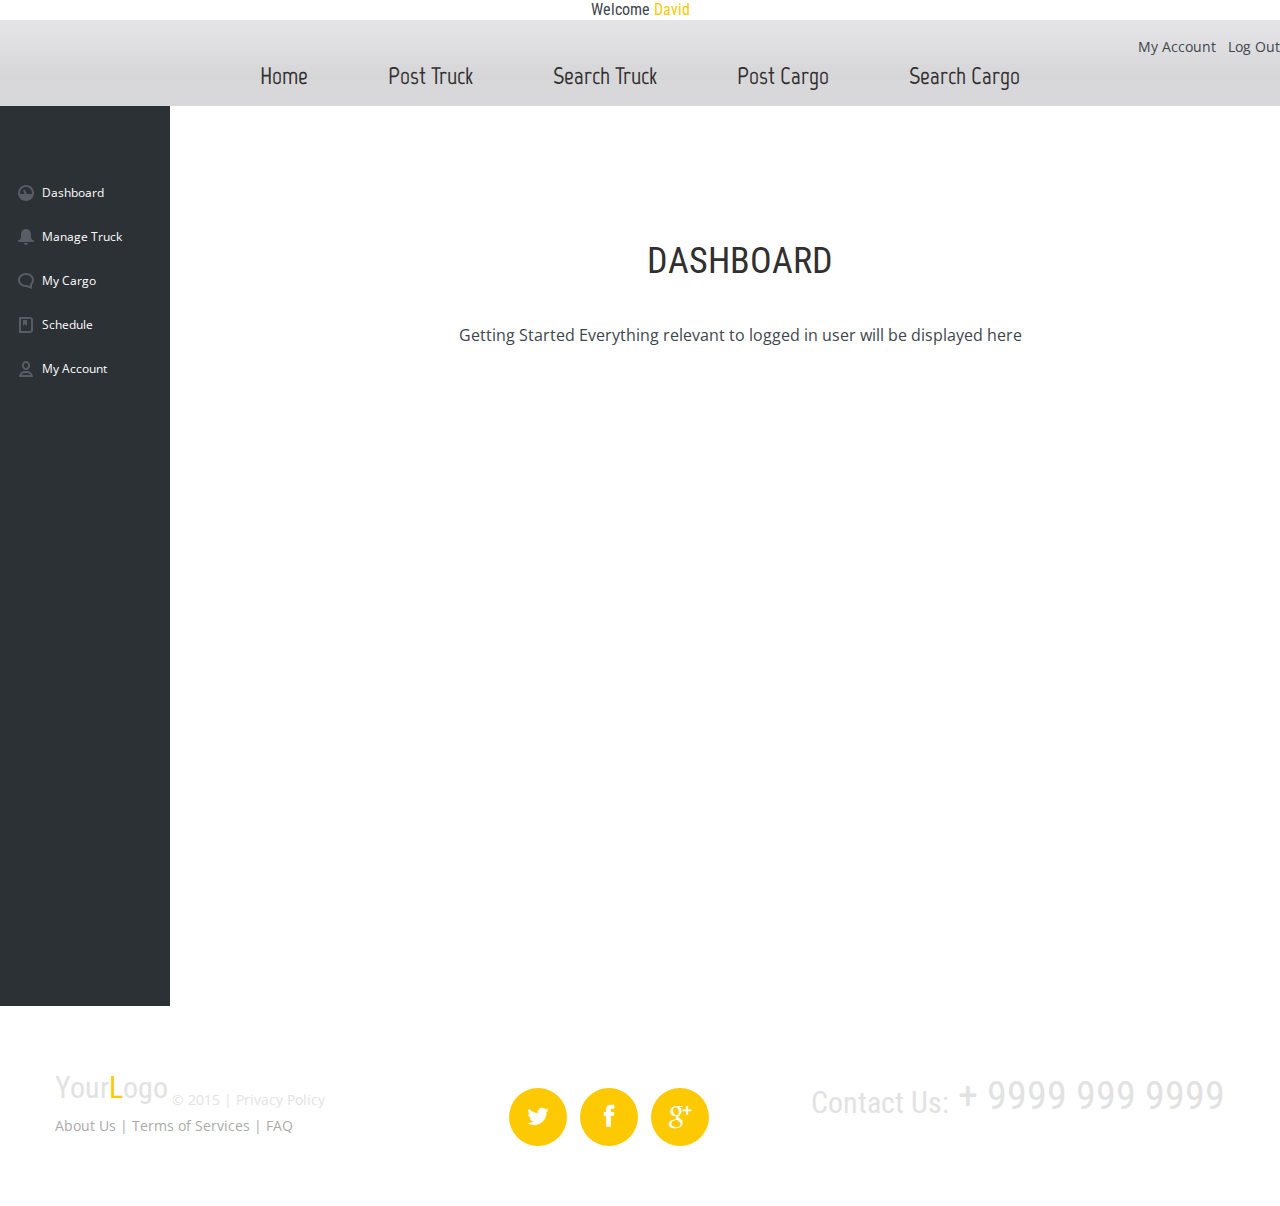
<file: profile.html>
<!DOCTYPE html>
<html lang="en">
	<head>
		<title>Dashboard</title>
		<meta charset="utf-8">
		<meta name="viewport" content="width=device-width, initial-scale=1">

	<link href='https://fonts.googleapis.com/css?family=Open+Sans:300,400,700' rel='stylesheet' type='text/css'>

		<link rel="icon" href="images/favicon.ico">
		<link rel="shortcut icon" href="images/favicon.ico" />
		<link rel="stylesheet" href="booking/css/booking.css">
		<link rel="stylesheet" href="css/camera.css">
		<link rel="stylesheet" href="css/owl.carousel.css">
		<link rel="stylesheet" href="css/style.css">
		<link rel="stylesheet" href="css/style1.css">
		<script src="js/modernizr.js"></script>
		<script src="js/jquery.js"></script>
		<script src="js/jquery-migrate-1.2.1.js"></script>
		<script src="js/script.js"></script>
		<script src="js/superfish.js"></script>
		<script src="js/jquery.ui.totop.js"></script>
		<script src="js/jquery.equalheights.js"></script>
		<script src="js/jquery.mobilemenu.js"></script>
		<script src="js/jquery.easing.1.3.js"></script>
		<script src="js/owl.carousel.js"></script>
		<script src="js/camera.js"></script>
		<script src="js/jquery-2.1.4.js"></script>
		<script src="js/jquery.menu-aim.js"></script>
		<script src="js/main.js"></script> 
		<!--[if (gt IE 9)|!(IE)]><!-->
		<script src="js/jquery.mobile.customized.min.js"></script>
		<!--<![endif]-->
		<script src="booking/js/booking.js"></script>
		<script>
			$(document).ready(function(){
				jQuery('#camera_wrap').camera({
					loader: false,
					pagination: false ,
					minHeight: '444',
					thumbnails: false,
					height: '28.28125%',
					caption: true,
					navigation: true,
					fx: 'mosaic'
				});
				$().UItoTop({ easingType: 'easeOutQuart' });
			});
		</script>
		<!--[if lt IE 8]>
			<div style=' clear: both; text-align:center; position: relative;'>
				<a href="http://windows.microsoft.com/en-US/internet-explorer/products/ie/home?ocid=ie6_countdown_bannercode">
					<img src="http://storage.ie6countdown.com/assets/100/images/banners/warning_bar_0000_us.jpg" border="0" height="42" width="820" alt="You are using an outdated browser. For a faster, safer browsing experience, upgrade for free today." />
				</a>
			</div>
			<![endif]-->
		<!--[if lt IE 9]>
			<script src="js/html5shiv.js"></script>
			<link rel="stylesheet" media="screen" href="css/ie.css">
		<![endif]-->
	</head>
	<body class="page1" id="top">
		<div class="main">
		<h4><div class="container_1">
						<div class="center"  > Welcome <span class="color1">David</span></div></div></h4>
<!--==============================header=================================-->
			<header>
				<div class="menu_block ">
				<div class="butn" >
				<div align="right">
									<a href="account.html" >My Account</a> &nbsp
									<a href="index.html" >Log Out</a></div></div>
					<div class="container_12">
						<div class="grid_12">
							<nav class="horizontal-nav full-width horizontalNav-notprocessed">
								<ul class="sf-menu">
									<li><a href="index.html">Home</a></li>
									<li><a href="index-5.html">Post Truck</a></li>
									<li><a href="index-2.html">Search Truck</a></li>
									<li><a href="index-3.html">Post Cargo</a></li>
									<li><a href="index-4.html">Search Cargo</a></li> 
								
								</ul>
						
							</nav>
							  
							<div class="clear"></div>
						</div>
						<div class="clear"></div>
					</div>
				</div>
				
				<div class="clear"></div>
			</header>
			
			<!---<header class="cd-main-header">
	<a href="#0" class="cd-logo"><img src="img/cd-logo.svg" alt="Logo"></a>
	
	<div class="cd-search">
		<form action="#0">
			<input type="search" placeholder="Search...">
		</form>
	</div> 
 
	<a href="#0" class="cd-nav-trigger">Menu<span></span></a>
 
	<nav class="cd-nav">
		<ul class="cd-top-nav">
			<li><a href="#0">Tour</a></li>
			<li><a href="#0">Support</a></li>
			<li class="has-children account">
				<a href="#0">
					<img src="img/cd-avatar.png" alt="avatar">
					Account
				</a>
 
				<ul>
					<li><a href="#0">My Account</a></li>
					
				</ul>
			</li>
		</ul>
	</nav>
</header> --->

<main class="cd-main-content">
	<nav class="cd-side-nav">
		<ul>
			<li class="has-children overview">
				<a href="profile.html">Dashboard</a>
			</li>
			<li class="has-children notifications">
				<a href="truck.html">Manage Truck</a>
			</li>
			<li class="has-children comments">
				<a href="profile.html">My Cargo</a>
			</li>
			<li class="has-children bookmarks">
				<a href="profile.html">Schedule</a>
			</li>
			<li class="has-children users">
				<a href="#0">My Account</a>
				<ul>
					<li><a href="details.html">Profile</a></li>
					<li><a href="pwd.html">Change Password</a></li>
				</ul>
			</li>
		</ul>
 
	</nav>
 
	<div class="content-wrapper" align="center">
			<h3>DASHBOARD</h3>
			Getting Started 
			Everything relevant to logged in user will be displayed here
		<!-- main content here -->
	</div> <!-- .content-wrapper -->
</main> <!-- .cd-main-content -->
 </div>

<!--==============================footer=================================-->
		<footer>
			<div class="container_12" color="inherit">
				<div class="grid_12">
					<div class="f_phone"><span>Contact Us:</span> + 9999 999 9999</div>
					<div class="socials">
						<a href="#" class="fa fa-twitter"></a>
						<a href="#" class="fa fa-facebook"></a>
						<a href="#" class="fa fa-google-plus"></a>
					</div>
					<div class="copy">
						<div class="st1">
						<div class="brand">Your<span class="color1">L</span>ogo </div>
						&copy; 2015	| <a href="#">Privacy Policy</a> </div> <a href="index-1.html">About Us</a> | <a href="#">Terms of Services</a> | <a href="#">FAQ</a>
					</div>
				</div>
				<div class="clear"></div>
			</div>
		</footer>
		<!----<script>
			$(function (){
				$('#bookingForm').bookingForm({
					ownerEmail: '#'
				});
			})
			$(function() {
				$('#bookingForm input, #bookingForm textarea').placeholder();
			});
		</script>----->
	</body>
</html>
</file>
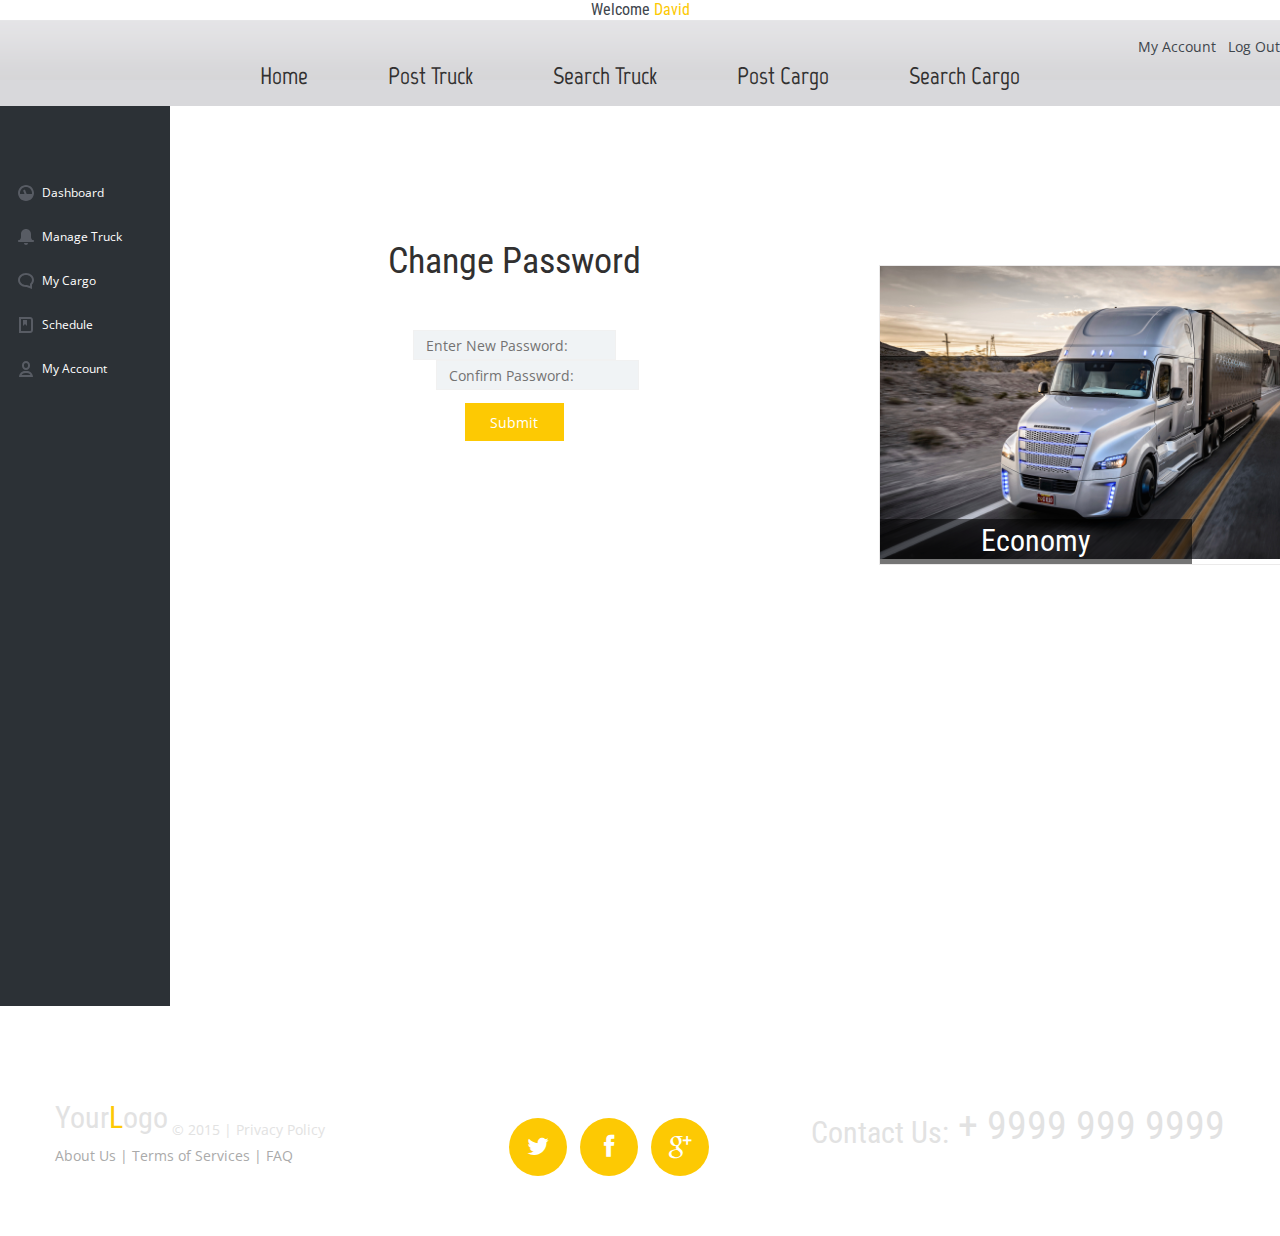
<file: pwd.html>
<!DOCTYPE html>
<html lang="en">
	<head>
		<title>Change Password</title>
		<meta charset="utf-8">
		<meta name="viewport" content="width=device-width, initial-scale=1">

	<link href='https://fonts.googleapis.com/css?family=Open+Sans:300,400,700' rel='stylesheet' type='text/css'>

		<link rel="icon" href="images/favicon.ico">
		<link rel="shortcut icon" href="images/favicon.ico" />
		<link rel="stylesheet" href="booking/css/booking.css">
		<link rel="stylesheet" href="css/camera.css">
		<link rel="stylesheet" href="css/owl.carousel.css">
		<link rel="stylesheet" href="css/style.css">
		<link rel="stylesheet" href="css/style1.css">
		<script src="js/modernizr.js"></script>
		<script src="js/jquery.js"></script>
		<script src="js/jquery-migrate-1.2.1.js"></script>
		<script src="js/script.js"></script>
		<script src="js/superfish.js"></script>
		<script src="js/jquery.ui.totop.js"></script>
		<script src="js/jquery.equalheights.js"></script>
		<script src="js/jquery.mobilemenu.js"></script>
		<script src="js/jquery.easing.1.3.js"></script>
		<script src="js/owl.carousel.js"></script>
		<script src="js/camera.js"></script>
		<script src="js/jquery-2.1.4.js"></script>
		<script src="js/jquery.menu-aim.js"></script>
		<script src="js/main.js"></script> 
		<!--[if (gt IE 9)|!(IE)]><!-->
		<script src="js/jquery.mobile.customized.min.js"></script>
		<!--<![endif]-->
		<script src="booking/js/booking.js"></script>
		<script>
			$(document).ready(function(){
				jQuery('#camera_wrap').camera({
					loader: false,
					pagination: false ,
					minHeight: '444',
					thumbnails: false,
					height: '28.28125%',
					caption: true,
					navigation: true,
					fx: 'mosaic'
				});
				$().UItoTop({ easingType: 'easeOutQuart' });
			});
		</script>
		<!--[if lt IE 8]>
			<div style=' clear: both; text-align:center; position: relative;'>
				<a href="http://windows.microsoft.com/en-US/internet-explorer/products/ie/home?ocid=ie6_countdown_bannercode">
					<img src="http://storage.ie6countdown.com/assets/100/images/banners/warning_bar_0000_us.jpg" border="0" height="42" width="820" alt="You are using an outdated browser. For a faster, safer browsing experience, upgrade for free today." />
				</a>
			</div>
			<![endif]-->
		<!--[if lt IE 9]>
			<script src="js/html5shiv.js"></script>
			<link rel="stylesheet" media="screen" href="css/ie.css">
		<![endif]-->
	</head>
	<body class="page1" id="top">
		<div class="main">
		<h4><div class="container_1">
						<div class="center"  > Welcome <span class="color1">David</span></div></div></h4>
<!--==============================header=================================-->
			<header>
				<div class="menu_block ">
				<div class="butn" >
				<div align="right">
									<a href="account.html" >My Account</a> &nbsp
									<a href="index.html" >Log Out</a></div></div>
					<div class="container_12">
						<div class="grid_12">
							<nav class="horizontal-nav full-width horizontalNav-notprocessed">
								<ul class="sf-menu">
									<li><a href="index.html">Home</a></li>
									<li><a href="index-5.html">Post Truck</a></li>
									<li><a href="index-2.html">Search Truck</a></li>
									<li><a href="index-3.html">Post Cargo</a></li>
									<li><a href="index-4.html">Search Cargo</a></li> 
								
								</ul>
						
							</nav>
							  
							<div class="clear"></div>
						</div>
						<div class="clear"></div>
					</div>
				</div>
				
				<div class="clear"></div>
			</header>
			
			<!---<header class="cd-main-header">
	<a href="#0" class="cd-logo"><img src="img/cd-logo.svg" alt="Logo"></a>
	
	<div class="cd-search">
		<form action="#0">
			<input type="search" placeholder="Search...">
		</form>
	</div> 
 
	<a href="#0" class="cd-nav-trigger">Menu<span></span></a>
 
	<nav class="cd-nav">
		<ul class="cd-top-nav">
			<li><a href="#0">Tour</a></li>
			<li><a href="#0">Support</a></li>
			<li class="has-children account">
				<a href="#0">
					<img src="img/cd-avatar.png" alt="avatar">
					Account
				</a>
 
				<ul>
					<li><a href="#0">My Account</a></li>
					
				</ul>
			</li>
		</ul>
	</nav>
</header> --->

<main class="cd-main-content">
	<nav class="cd-side-nav">
		<ul>
			<li class="has-children overview">
				<a href="profile.html">Dashboard</a>
			</li>
			<li class="has-children notifications">
				<a href="truck.html">Manage Truck</a>
			</li>
			<li class="has-children comments">
				<a href="profile.html">My Cargo</a>
			</li>
			<li class="has-children bookmarks">
				<a href="profile.html">Schedule</a>
			</li>
			<li class="has-children users">
				<a href="#0">My Account</a>
				<ul>
					<li><a href="details.html">Profile</a></li>
					<li><a href="pwd.html">Change Password</a></li>
				</ul>
			</li>
		</ul>
 
	</nav>
 
	<div class="content-wrapper" align="center">
			<div class="container_12">
					<div class="grid_5">
						<center><h3>Change Password</h3></center>
						<center>
						<form id="bookingForm">
							<div class="fl1">
								<div class="tmInput">
								<input type="Password" data-constraints='@NotEmpty @Required @AlphaSpecial' placeHolder="Enter New Password:">
								</div>
							</div>
							
							<div class="fl1">
								<div class="tmInput">
							<input type="Password" data-constraints='@NotEmpty @Required @AlphaSpecial' placeHolder="Confirm Password:" >
								</div>
							</div>
							<a href="#" class="btn" data-type="submit">             Submit</a><br>
						</form>
					</div>
					<br>
				</center>
					<div class="grid_6 prefix_1">
						<a href="index2.html" class="type"><img src="images/slide3.jpg" alt=""><span class="type_caption">Economy</span></a>
					</div>
					<div class="clear"></div>
				</div>
		<!-- main content here -->
	</div> <!-- .content-wrapper -->
</main> <!-- .cd-main-content -->
 </div>

<!--==============================footer=================================-->
		<footer>
			<div class="container_12" color="inherit">
				<div class="grid_12">
					<div class="f_phone"><span>Contact Us:</span> + 9999 999 9999</div>
					<div class="socials">
						<a href="#" class="fa fa-twitter"></a>
						<a href="#" class="fa fa-facebook"></a>
						<a href="#" class="fa fa-google-plus"></a>
					</div>
					<div class="copy">
						<div class="st1">
						<div class="brand">Your<span class="color1">L</span>ogo </div>
						&copy; 2015	| <a href="#">Privacy Policy</a> </div> <a href="index-1.html">About Us</a> | <a href="#">Terms of Services</a> | <a href="#">FAQ</a>
					</div>
				</div>
				<div class="clear"></div>
			</div>
		</footer>
		<!----<script>
			$(function (){
				$('#bookingForm').bookingForm({
					ownerEmail: '#'
				});
			})
			$(function() {
				$('#bookingForm input, #bookingForm textarea').placeholder();
			});
		</script>----->
	</body>
</html>
</file>
<file: css/camera.css>
/**************************
*
*	GENERAL
*
**************************/


.slider_wrapper {
	position: relative;
	text-align: left;
}


.camera_target_content {
	overflow: hidden !important;

}

.camera_wrap {
	display: none;
	position: relative;
	overflow: visible !important;
	z-index: 0;
	margin-bottom: 0 !important;
}


.camera_wrap img {
	max-width: 10000px;
}

.camera_fakehover {
	height: 100%;
	min-height: 60px;
	position: relative;
	width: 100%;
}

.camera_src {
	display: none;
}
.cameraCont, .cameraContents {
	height: 100%;
	position: relative;
	width: 100%;
	z-index: 1;
}
.cameraSlide {
	bottom: 0;
	left: 0;
	position: absolute;
	right: 0;
	top: 0;
	width: 100%;
}
.cameraContent {
	bottom: 0;
	display: none;
	left: 0;
	position: absolute;
	right: 0;
	top: 0;
	width: 100%;
}
.camera_target {
	bottom: 0;
	height: 100%;
	left: 0;
	overflow: hidden;
	position: absolute;
	right: 0;
	text-align: left;
	top: 0;
	width: 100%;
	z-index: 0;
}
.camera_overlayer {
	bottom: 0;
	height: 100%;
	left: 0;
	overflow: hidden;
	position: absolute;
	right: 0;
	top: 0;
	width: 100%;
	z-index: 0;
}
.camera_target_content {
	bottom: 0;
	left: 0;
	overflow: hidden;
	position: absolute;
	right: 0;
	top: 0;
	z-index: 2;
}
.camera_target_content .camera_link {
    background: url(../images/blank.gif);
	display: block;
	height: 100%;
	text-decoration: none;
}
.camera_loader {
    background: #fff url(../images/camera-loader.gif) no-repeat center;
	background: rgba(255, 255, 255, 0.9) url(../images/camera-loader.gif) no-repeat center;
	border: 1px solid #ffffff;
	border-radius: 18px;
	height: 36px;
	left: 50%;
	overflow: hidden;
	position: absolute;
	margin: -18px 0 0 -18px;
	top: 50%;
	width: 36px;
	z-index: 3;
}

.camera_nav_cont {
	height: 65px;
	overflow: hidden;
	position: absolute;
	right: 9px;
	top: 15px;
	width: 120px;
	z-index: 4;
}
.camerarelative {
	overflow: hidden;
	position: relative;
}
.imgFake {
	cursor: pointer;
}
.camera_commands > .camera_stop {
	display: none;	
}


.slide_wrapper .camera_prev{
	background: url(../images/prevnext_bg.png) 0 0 repeat;
	width: 70px;	
	top: 0 !important;
	height: auto !important;
	bottom: 0;
	left: -80px;
	display: block;
	position: absolute;
	opacity: 1 !important;
	transition: 0.5s ease;
	-o-transition: 0.5s ease;
	-webkit-transition: 0.5s ease;
}

.slide_wrapper .camera_prev>span {
	background: url(../images/prev.png) center 0 no-repeat;
	top: 50%;
		
	margin-top: -10px;
	position: absolute;
	display: block;
	height: 20px;
	left: 0;
	right: 0;
}

.slide_wrapper .camera_next>span {
	background: url(../images/next.png) center 0 no-repeat;
	top: 50%;
	margin-top: -10px;
	position: absolute;
	display: block;
	left: 0;
	right: 0;
	height: 20px;
}



.slide_wrapper .camera_next {
	background: url(../images/prevnext_bg.png) 0 0 repeat;
	width: 70px;	
	top: 0  !important;
	bottom: 0;
	height: auto !important;

	right: -80px;
	display: block;
	position: absolute;
	opacity: 1 !important;
	transition: 0.5s ease;
	-o-transition: 0.5s ease;
	-webkit-transition: 0.5s ease;
}

.camera_thumbs_cont {
	z-index: 900;
	position: absolute;
	bottom: 0;
	left: 0;
	right: 0;
}


.camera_thumbs_cont > div {
	float: left;
	width: 100%;

}
.camera_thumbs_cont ul {
	background: url(../images/thumb_bg.png) 0 0 repeat;
	overflow: hidden;
	position: relative;
	width: 100% !important;
	margin: 0 !important;
	margin-left: 0px !important;
	left: 0% !important;
	margin-top: 0px !important;
	text-align: center;
	padding: 10px 0 10px;
}
.camera_thumbs_cont ul li {
	background-color: transparent;
	display: inline-block;
	font-size: 0;
	line-height: 0;
	transition: 0.5s ease;
	-o-transition: 0.5s ease;
	-webkit-transition: 0.5s ease;
}

.camera_thumbs_cont ul li+li  {
	margin-left: 11px !important;
}
.camera_thumbs_cont ul li > img {
	cursor: pointer;
	opacity: 1 !important;
	vertical-align:bottom;
	transition: 0.5s ease;
	-o-transition: 0.5s ease;
	-webkit-transition: 0.5s ease;
}





.camera_thumbs_cont ul li:hover, .camera_thumbs_cont ul li.cameracurrent {
	opacity: 0.5;
}
.camera_clear {
	display: block;
	clear: both;
}
.showIt {
	display: none;
}
.camera_clear {
	clear: both;
	display: block;
	height: 1px;
	margin: -1px 0 25px;
	position: relative;
	text-align: right;
}



.caption {

	position: absolute;
	text-align: center;
	font-size: 24px;
	line-height: 60px;
	left: 0;
	right: 0;
	top: 41%;
	color: #fff;
	-moz-box-sizing: border-box;
	-webkit-box-sizing: border-box;
	-o-box-sizing: border-box;
	box-sizing: border-box;
}

.caption .price span {
	display: block;
	font-size: 48px;
	line-height: 48px;
	margin-top: -4px;
}

.caption a {
	margin-top: 30px;
	font: 18px/20px 'Open Sans', sans-serif;
	color: #fff;
	border-radius: 20px;
	text-transform: uppercase;
	padding: 12px 46px 13px;
		box-shadow: 3px 3px 5px 3px #193c46;

	display: inline-block;
	background-color: #7ecefd;
	background: url(../images/capt_a.png) 0 0 repeat-x #c5302c;

}

.caption a:hover {
	color: #fff;
	background-color: #002141;
	background-position: 0 -100px;
}

/**************************
*
*	COLORS & SKINS
*
**************************/


/*
.camera_pag  {
	display: block;
	position: absolute;
	left: 50%;
	margin-left: -40px;
	bottom: -34px;
	overflow: hidden;
	float: left;	
	z-index: 999;
	text-align: left;

}

.camera_pag_ul {
 	overflow: hidden;


}

.camera_pag ul li {
	float: left;
}

.camera_pag ul li+li {
	margin-left: 11px;
}

.camera_pag ul li span {
	background: url(../images/pagination.png) right 0 no-repeat;
	display: block;
	width: 20px;
	height: 20px;
	overflow: hidden;
	color: transparent;
	text-indent: -100px;

}

.camera_pag ul li:hover span, .camera_pag ul li.cameracurrent span {
	cursor: pointer;
	background-position: 0 0;
}*/


.camera_prev, .camera_next {
	display: block;
	position: absolute;
	width: 69px;
	height: 61px;
	left: 0;
	color: #cdcdce;
	cursor: pointer;
	top: 50%;
	margin-top: -35px;
	z-index: 999;
	background: url(../images/prevnext.png) 0 0 no-repeat;
	opacity: 1 !important;
	transition: width 0.5s ease;
	-o-transition: width 0.5s ease;
	-webkit-transition: width 0.5s ease;
	
}



.camera_next {
	right: 0;
	left: auto;
	background-position: right bottom;
}

.camera_prev:hover {
	width: 75px;
	background-position: 0 bottom;
}

.camera_next:hover  {
	width: 75px;
	background-position: right 0;
}
</file>
<file: css/style1.css>
/* -------------------------------- 

Primary style

-------------------------------- */
*, *::after, *::before {
  box-sizing: border-box;
}

html {
  font-size: 62.5%;
}

body {
  font-size: 1.6rem;
  font-family: "Open Sans", sans-serif;
  color: #3e454c;
  background-color: #ffffff;
}
body::after {
  clear: both;
  content: "";
  display: table;
}

a {
  color: inherit;
  text-decoration: none;
}

input {
  font-family: "Open Sans", sans-serif;
  font-size: 1.6rem;
}

input[type="search"]::-webkit-search-decoration,
input[type="search"]::-webkit-search-cancel-button,
input[type="search"]::-webkit-search-results-button,
input[type="search"]::-webkit-search-results-decoration {
  display: none;
}

/* -------------------------------- 

Main Page Content

-------------------------------- */
.cd-main-content .content-wrapper {
  padding: 45px 5% 30px 5%;
}
.cd-main-content .content-wrapper h1 {
  text-align: center;
  padding: 3em 0;
  font-size: 2rem;
}
.cd-main-content::before {
  /* never visible - used to check MQ in jQuery */
  display: none;
  content: 'mobile';
}
@media only screen and (min-width: 768px) {
  .cd-main-content .content-wrapper {
    margin-left: 110px;
    padding-top: 55px;
  }
  .cd-main-content .content-wrapper h1 {
    padding: 4em 0;
    font-size: 3.2rem;
    font-weight: 300;
  }
  .cd-main-content::before {
    content: 'tablet';
  }
}
@media only screen and (min-width: 1170px) {
  .cd-main-content .content-wrapper {
    margin-left: 200px;
  }
  .cd-main-content::before {
    content: 'desktop';
  }
}

/* -------------------------------- 

Header

-------------------------------- */
.cd-main-header {
  position: absolute;
  z-index: 2;
  top: 0;
  left: 0;
  height: 45px;
  width: 100%;
  background: #3e454c;
  box-shadow: 0 1px 3px rgba(0, 0, 0, 0.2);
  -webkit-font-smoothing: antialiased;
  -moz-osx-font-smoothing: grayscale;
}
.cd-main-header::after {
  clear: both;
  content: "";
  display: table;
}
@media only screen and (min-width: 768px) {
  .cd-main-header {
    position: fixed;
    height: 55px;
  }
}

.cd-logo {
  float: left;
  display: block;
  margin: 11px 0 0 5%;
}
.cd-logo img {
  display: block;
}
@media only screen and (min-width: 768px) {
  .cd-logo {
    margin: 16px 0 0 36px;
  }
}

.cd-nav-trigger {
  /* navigation trigger - visible on mobile devices only */
  float: right;
  position: relative;
  display: block;
  width: 34px;
  height: 44px;
  margin-right: 5%;
  /* hide text */
  overflow: hidden;
  white-space: nowrap;
  color: transparent;
}
.cd-nav-trigger span, .cd-nav-trigger span::before, .cd-nav-trigger span::after {
  /* hamburger icon in CSS */
  position: absolute;
  display: inline-block;
  height: 3px;
  width: 24px;
  background: #ffffff;
}
.cd-nav-trigger span {
  /* line in the center */
  position: absolute;
  top: 50%;
  right: 5px;
  margin-top: -2px;
  -webkit-transition: background 0.2s;
  -moz-transition: background 0.2s;
  transition: background 0.2s;
}
.cd-nav-trigger span::before, .cd-nav-trigger span::after {
  /* other 2 lines */
  content: '';
  right: 0;
  /* Force Hardware Acceleration in WebKit */
  -webkit-transform: translateZ(0);
  -moz-transform: translateZ(0);
  -ms-transform: translateZ(0);
  -o-transform: translateZ(0);
  transform: translateZ(0);
  -webkit-backface-visibility: hidden;
  backface-visibility: hidden;
  -webkit-transform-origin: 0% 50%;
  -moz-transform-origin: 0% 50%;
  -ms-transform-origin: 0% 50%;
  -o-transform-origin: 0% 50%;
  transform-origin: 0% 50%;
  -webkit-transition: -webkit-transform 0.2s;
  -moz-transition: -moz-transform 0.2s;
  transition: transform 0.2s;
}
.cd-nav-trigger span::before {
  /* menu icon top line */
  top: -6px;
}
.cd-nav-trigger span::after {
  /* menu icon bottom line */
  top: 6px;
}
.cd-nav-trigger.nav-is-visible span {
  /* hide line in the center */
  background: rgba(255, 255, 255, 0);
}
.cd-nav-trigger.nav-is-visible span::before, .cd-nav-trigger.nav-is-visible span::after {
  /* keep visible other 2 lines */
  background: white;
}
.cd-nav-trigger.nav-is-visible span::before {
  -webkit-transform: translateX(4px) translateY(-3px) rotate(45deg);
  -moz-transform: translateX(4px) translateY(-3px) rotate(45deg);
  -ms-transform: translateX(4px) translateY(-3px) rotate(45deg);
  -o-transform: translateX(4px) translateY(-3px) rotate(45deg);
  transform: translateX(4px) translateY(-3px) rotate(45deg);
}
.cd-nav-trigger.nav-is-visible span::after {
  -webkit-transform: translateX(4px) translateY(2px) rotate(-45deg);
  -moz-transform: translateX(4px) translateY(2px) rotate(-45deg);
  -ms-transform: translateX(4px) translateY(2px) rotate(-45deg);
  -o-transform: translateX(4px) translateY(2px) rotate(-45deg);
  transform: translateX(4px) translateY(2px) rotate(-45deg);
}
@media only screen and (min-width: 768px) {
  .cd-nav-trigger {
    display: none;
  }
}

.cd-search {
  position: relative;
  margin: 1.2em 5% 0.6em;
}
.cd-search.is-hidden {
  opacity: 0;
}
.cd-search::before {
  /* lens icon */
  content: '';
  position: absolute;
  left: 8px;
  top: 50%;
  bottom: auto;
  -webkit-transform: translateY(-50%);
  -moz-transform: translateY(-50%);
  -ms-transform: translateY(-50%);
  -o-transform: translateY(-50%);
  transform: translateY(-50%);
  height: 16px;
  width: 16px;
  background: url(../img/cd-search.svg) no-repeat 0 0;
}
.cd-search input {
  padding-left: 32px;
  width: 100%;
  height: 36px;
  border: none;
  border-radius: .25em;
  -webkit-appearance: none;
  -moz-appearance: none;
  -ms-appearance: none;
  -o-appearance: none;
  appearance: none;
}
.cd-search input:focus {
  outline: none;
}
@media only screen and (min-width: 768px) {
  .cd-search {
    float: left;
    display: inline-block;
    width: 250px;
    height: 100%;
    margin: 0 0 0 2.5em;
  }
  .cd-search.is-hidden {
    /* reset style */
    opacity: 1;
  }
  .cd-search::before {
    background-position: 0 -16px;
    left: 1em;
  }
  .cd-search form, .cd-search input {
    height: 100%;
    width: 100%;
  }
  .cd-search input {
    border: none;
    padding-left: 2.6em;
    border-radius: 0;
    background-color: #3e454c;
    border-left: 1px solid #51575d;
    color: #ffffff;
  }
  .cd-search input::-webkit-input-placeholder {
    color: #777c81;
  }
  .cd-search input::-moz-placeholder {
    color: #777c81;
  }
  .cd-search input:-moz-placeholder {
    color: #777c81;
  }
  .cd-search input:-ms-input-placeholder {
    color: #777c81;
  }
}

/* -------------------------------- 

Top Navigation

-------------------------------- */
.cd-nav {
  /* top nav - not visible on mobile devices */
  display: none;
}
@media only screen and (min-width: 768px) {
  .cd-nav {
    display: block;
    float: right;
    height: 100%;
  }
}

.cd-top-nav > li > a::before {
  /* reset style */
  display: none;
}
.cd-top-nav > li a {
  padding: 1em 5% !important;
}
.cd-top-nav img {
  /* avatar image */
  position: absolute;
  left: 1.8em;
  top: 50%;
  bottom: auto;
  -webkit-transform: translateY(-50%);
  -moz-transform: translateY(-50%);
  -ms-transform: translateY(-50%);
  -o-transform: translateY(-50%);
  transform: translateY(-50%);
  height: 20px;
  width: 20px;
  border-radius: 50%;
  display: none;
}
@media only screen and (min-width: 768px) {
  .cd-top-nav {
    height: 100%;
  }
  .cd-top-nav a {
    display: block;
    font-size: 1.4rem;
    color: #ffffff;
  }
  .cd-top-nav > li {
    display: inline-block;
    margin-right: 1em;
    height: 100%;
  }
  .cd-top-nav > li:last-of-type {
    margin-right: 0;
  }
  .cd-top-nav > li a {
    padding: 1em .6em !important;
  }
  .cd-top-nav img {
    display: block;
  }
}
@media only screen and (min-width: 1170px) {
  .cd-top-nav li:not(.has-children) a:hover {
    color: #1784c7;
  }
}

/* -------------------------------- 

Sidebar

-------------------------------- */
.cd-side-nav {
  position: absolute;
  z-index: 1;
  left: 0;
  top: 0;
  width: 100%;
  padding: 45px 0 45px;
  background-color: #2c3136;
  visibility: hidden;
  opacity: 0;
  max-height: 100vh;
  overflow: hidden;
  -webkit-font-smoothing: antialiased;
  -moz-osx-font-smoothing: grayscale;
  -webkit-transition: opacity 0.2s 0s, visibility 0s 0.2s;
  -moz-transition: opacity 0.2s 0s, visibility 0s 0.2s;
  transition: opacity 0.2s 0s, visibility 0s 0.2s;
}
.cd-side-nav.nav-is-visible {
  opacity: 1;
  visibility: visible;
  overflow: visible;
  -webkit-overflow-scrolling: touch;
  -webkit-transition: opacity 0.2s 0s, visibility 0s 0s;
  -moz-transition: opacity 0.2s 0s, visibility 0s 0s;
  transition: opacity 0.2s 0s, visibility 0s 0s;
  max-height: none;
  box-shadow: 0 2px 10px rgba(0, 0, 0, 0.2);
}
.cd-side-nav > ul {
  padding: 0.6em 0;
}
.cd-side-nav > ul:last-of-type {
  padding-bottom: 0;
}
.cd-side-nav .cd-label, .cd-side-nav a {
  display: block;
  padding: 1em 5%;
}
.cd-side-nav .cd-label {
  text-transform: uppercase;
  font-weight: bold;
  color: #646a6f;
  font-size: 1rem;
  letter-spacing: .1em;
}
.cd-side-nav a {
  position: relative;
  color: #ffffff;
  font-size: 1.4rem;
}
.cd-side-nav ul.cd-top-nav > li:last-of-type > a {
  border-bottom: none;
}
.cd-side-nav > ul > li > a {
  padding-left: calc(5% + 24px);
  border-bottom: 1px solid #373d44;
}
.cd-side-nav > ul > li > a::before {
  /* icon before item name */
  position: absolute;
  content: '';
  left: 5%;
  top: 50%;
  bottom: auto;
  -webkit-transform: translateY(-50%);
  -moz-transform: translateY(-50%);
  -ms-transform: translateY(-50%);
  -o-transform: translateY(-50%);
  transform: translateY(-50%);
  height: 16px;
  width: 16px;
  background: url(../img/cd-nav-icons.svg) no-repeat 0 0;
}
.cd-side-nav > ul > li.overview > a::before {
  background-position: -64px 0;
}
.cd-side-nav > ul > li.notifications > a::before {
  background-position: -80px 0;
}
.cd-side-nav > ul > li.comments > a::before {
  background-position: -48px 0;
}
.cd-side-nav > ul > li.bookmarks > a::before {
  background-position: -32px 0;
}
.cd-side-nav > ul > li.images > a::before {
  background-position: 0 0;
}
.cd-side-nav > ul > li.users > a::before {
  background-position: -16px 0;
}
.cd-side-nav .count {
  /* notification badge */
  position: absolute;
  top: 50%;
  bottom: auto;
  -webkit-transform: translateY(-50%);
  -moz-transform: translateY(-50%);
  -ms-transform: translateY(-50%);
  -o-transform: translateY(-50%);
  transform: translateY(-50%);
  right: calc(5% + 16px + 0.4em);
  padding: 0.2em 0.4em;
  background-color: #ff7e66;
  border-radius: .25em;
  color: #ffffff;
  font-weight: bold;
  font-size: 1.2rem;
  text-align: center;
}
.cd-side-nav .action-btn a {
  display: block;
  margin: 0 5%;
  padding: 1em 0;
  background-color: #1784c7;
  border-radius: .25em;
  border: none;
  box-shadow: 0 1px 3px rgba(0, 0, 0, 0.3), inset 0 1px 0 rgba(255, 255, 255, 0.2);
  text-align: center;
  color: #ffffff;
  font-weight: bold;
}
.cd-side-nav .action-btn a::before {
  display: none;
}
@media only screen and (min-width: 768px) {
  .cd-side-nav {
    position: relative;
    float: left;
    top: auto;
    width: 110px;
    min-height: 100vh;
    padding-top: 55px;
    /* reset style */
    visibility: visible;
    opacity: 1;
    overflow: visible;
    max-height: 500vh;
  }
  .cd-side-nav.nav-is-visible {
    box-shadow: none;
  }
  .cd-side-nav.is-fixed {
    position: fixed;
  }
  .cd-side-nav > ul {
    /* reset style */
    padding: 0;
  }
  .cd-side-nav .cd-label {
    /* remove labels on minified version of the sidebar */
    display: none;
  }
  .cd-side-nav a {
    font-size: 1.2rem;
    text-align: center;
  }
  .cd-side-nav > ul > li > a {
    padding: calc(2.2em + 24px) 0 2.4em;
  }
  .cd-side-nav > ul > li > a::before {
    left: 50%;
    right: auto;
    -webkit-transform: translateX(-50%);
    -moz-transform: translateX(-50%);
    -ms-transform: translateX(-50%);
    -o-transform: translateX(-50%);
    transform: translateX(-50%);
    top: 2.4em;
  }
  .cd-side-nav .active > a {
    /* current page */
    box-shadow: inset 3px 0 0 #1784c7;
    background-color: #33383e;
  }
  .cd-side-nav .action-btn a {
    margin: 1em 10% 0;
  }
  .cd-side-nav .count {
    height: 8px;
    width: 8px;
    border-radius: 50%;
    box-shadow: 0 0 6px rgba(0, 0, 0, 0.2);
    padding: 0;
    top: 2em;
    -webkit-transform: translateX(-50%);
    -moz-transform: translateX(-50%);
    -ms-transform: translateX(-50%);
    -o-transform: translateX(-50%);
    transform: translateX(-50%);
    left: calc(50% + 5px);
    right: auto;
    color: transparent;
  }
}
@media only screen and (min-width: 1170px) {
  .cd-side-nav {
    width: 170px;
  }
  .cd-side-nav > ul {
    padding: 0.6em 0;
  }
  .cd-side-nav > ul > li:not(.action-btn):hover > a {
    background-color: #33383e;
  }
  .cd-side-nav > ul > li > a {
    padding: 1em 1em 1em 42px;
    text-align: left;
    border-bottom: none;
  }
  .cd-side-nav > ul > li > a::before {
    top: 50%;
    bottom: auto;
    -webkit-transform: translateY(-50%);
    -moz-transform: translateY(-50%);
    -ms-transform: translateY(-50%);
    -o-transform: translateY(-50%);
    transform: translateY(-50%);
    left: 18px;
  }
  .cd-side-nav .cd-label {
    display: block;
    padding: 1em 18px;
  }
  .cd-side-nav .action-btn {
    text-align: left;
  }
  .cd-side-nav .action-btn a {
    margin: 0 18px;
  }
  .no-touch .cd-side-nav .action-btn a:hover {
    background-color: #1a93de;
  }
  .cd-side-nav .count {
    /* reset style */
    color: #ffffff;
    height: auto;
    width: auto;
    border-radius: .25em;
    padding: .2em .4em;
    top: 50%;
    bottom: auto;
    -webkit-transform: translateY(-50%);
    -moz-transform: translateY(-50%);
    -ms-transform: translateY(-50%);
    -o-transform: translateY(-50%);
    transform: translateY(-50%);
    right: 18px;
    left: auto;
    box-shadow: none;
  }
}

.has-children ul {
  position: relative;
  width: 100%;
  display: none;
  background-color: #1c1f22;
}
.has-children > a::after {
  /* arrow icon */
  position: absolute;
  content: '';
  height: 16px;
  width: 16px;
  right: 5%;
  top: 50%;
  bottom: auto;
  -webkit-transform: translateY(-50%);
  -moz-transform: translateY(-50%);
  -ms-transform: translateY(-50%);
  -o-transform: translateY(-50%);
  transform: translateY(-50%);
  background: url(../img/cd-arrow.svg);
}
.has-children.selected > ul {
  display: block;
}
.has-children.selected > a::after {
  -webkit-transform: translateY(-50%) rotate(180deg);
  -moz-transform: translateY(-50%) rotate(180deg);
  -ms-transform: translateY(-50%) rotate(180deg);
  -o-transform: translateY(-50%) rotate(180deg);
  transform: translateY(-50%) rotate(180deg);
}
@media only screen and (min-width: 768px) {
  .has-children {
    position: relative;
  }
  .has-children ul {
    position: absolute;
    top: 0;
    left: 100%;
    width: 160px;
    padding: 0;
    box-shadow: 0 2px 10px rgba(0, 0, 0, 0.3);
  }
  .has-children ul a {
    text-align: left;
    border: none;
    padding: 1em;
  }
  .no-touch .has-children ul a:hover {
    color: #1784c7;
  }
  .has-children > a::after {
    display: none;
  }
  .cd-side-nav .has-children.selected > a {
    /* focus state -> show sub pages */
    background-color: #33383e;
  }
  .cd-top-nav .has-children {
    position: relative;
    background-color: #2c3136;
  }
  .cd-top-nav .has-children > a {
    height: 100%;
    padding: 0 calc(1.8em + 22px) 0 calc(1.8em + 26px) !important;
    line-height: 55px;
  }
  .cd-top-nav .has-children > a::after {
    display: block;
    right: 1.8em;
  }
  .cd-top-nav .has-children ul {
    background-color: #1c1f22;
    width: 200px;
    top: 100%;
    right: 0;
    left: auto;
    box-shadow: 0 1px 10px rgba(0, 0, 0, 0.2);
  }
  .cd-top-nav .has-children ul a {
    padding-left: 18px !important;
  }
}
@media only screen and (min-width: 1170px) {
  .has-children > ul {
    width: 100%;
    z-index: 1;
  }
  .has-children ul a {
    padding-left: 18px;
  }
  .has-children.active > ul {
    /* if the item is active, make the subnavigation visible */
    position: relative;
    display: block;
    /* reset style */
    left: 0;
    box-shadow: none;
  }
  .no-touch .cd-side-nav .has-children:hover > ul, .cd-side-nav .has-children.hover > ul {
    /* show subnavigation on hover */
    display: block;
    opacity: 1;
    visibility: visible;
  }
}
</file>
<file: css/ie.css>
.socials a {
	behavior: url(js/PIE.htc);
	position: relative;
}


.clear.height1 {
	height: 33px !important;
}

.socials a {
	margin-right: 9px;
}


#form .invalid .error-message, #form .empty .empty-message {
	display: block;
}

#form .error-message, #form .empty-message {
	display: none;
}

a.gal:hover img { 
	filter:progid:DXImageTransform.Microsoft.Alpha(opacity=20);

}
</file>
<file: css/touchTouch.css>
/* The gallery overlay */

#galleryOverlay{
	width:100%;
	height:100%;
	position:fixed;
	top:0;
	left:0;
	opacity:0;
	z-index:100000;
	background-color:#222;
	background-color:rgba(0,0,0,0.8);
	overflow:hidden;
	display:none;
	
	-moz-transition:opacity 1s ease;
	-webkit-transition:opacity 1s ease;
	transition:opacity 1s ease;
}

/* This class will trigger the animation */

#galleryOverlay.visible{
	opacity:1;
}

#gallerySlider{
	height:100%;
	
	left:0;
	top:0;
	
	width:100%;
	white-space: nowrap;
	position:absolute;
	
	-moz-transition:left 0.4s ease;
	-webkit-transition:left 0.4s ease;
	transition:left 0.4s ease;
}

#gallerySlider .placeholder{
	background: url("../images/preloader.gif") no-repeat center center;
	height: 100%;
	line-height: 1px;
	text-align: center;
	width:100%;
	display:inline-block;
}

/* The before element moves the
 * image halfway from the top */

#gallerySlider .placeholder:before{
	content: "";
	display: inline-block;
	height: 50%;
	width: 1px;
	margin-right:-1px;
}

#gallerySlider .placeholder img{
	display: inline-block;
	max-height: 80%;
	max-width: 80%;
	width: auto !important;
	vertical-align: middle;
}

#gallerySlider.rightSpring{
	-moz-animation: rightSpring 0.3s;
	-webkit-animation: rightSpring 0.3s;
}

#gallerySlider.leftSpring{
	-moz-animation: leftSpring 0.3s;
	-webkit-animation: leftSpring 0.3s;
}

/* Firefox Keyframe Animations */

@-moz-keyframes rightSpring{
	0%{		margin-left:0px;}
	50%{	margin-left:-30px;}
	100%{	margin-left:0px;}
}

@-moz-keyframes leftSpring{
	0%{		margin-left:0px;}
	50%{	margin-left:30px;}
	100%{	margin-left:0px;}
}

/* Safari and Chrome Keyframe Animations */

@-webkit-keyframes rightSpring{
	0%{		margin-left:0px;}
	50%{	margin-left:-30px;}
	100%{	margin-left:0px;}
}

@-webkit-keyframes leftSpring{
	0%{		margin-left:0px;}
	50%{	margin-left:30px;}
	100%{	margin-left:0px;}
}

/* Arrows */

#prevArrow,#nextArrow{
	border:none;
	text-decoration:none;
	background:url('../images/arrowws.png') no-repeat;
	opacity:0.5;
	cursor:pointer;
	position:absolute;
	width:43px;
	height:58px;
	
	top:50%;
	margin-top:-29px;
	
	-moz-transition:opacity 0.2s ease;
	-webkit-transition:opacity 0.2s ease;
	transition:opacity 0.2s ease;
}

#prevArrow:hover, #nextArrow:hover{
	opacity:1;
}

#prevArrow{
	background-position:left top;
	left:40px;
}

#nextArrow{
	background-position:right top;
	right:40px;
}
</file>
<file: css/form.css>
/****Form****/

#form {
	padding-top: 15px;
}

#form input {
	width: 100%;
	height: 31px;
	float:left;
	background: #fefefe;
	box-sizing: border-box;
	-webkit-appearance: none;
	-moz-box-sizing: border-box; /*Firefox 1-3*/
	-webkit-box-sizing: border-box; /* Safari */
	color: #878787;
    font: 14px/20px 'Open Sans', sans-serif;
    border: 1px solid #f0efef;
    padding: 5px 18px 7px;
}


#form textarea {
	width: 100%;
	height: 221px;
	background: #fefefe;
	position: relative;
	resize:none;
	overflow: hidden;
	box-sizing: border-box;
	-webkit-appearance: none;
	-moz-box-sizing: border-box; /*Firefox 1-3*/
	-webkit-box-sizing: border-box; /* Safari */
	float:left;
	margin: 0;
	color: #878787;
    font: 14px/20px 'Open Sans', sans-serif;
    border: 1px solid #f0efef;
    padding: 11px 18px 7px;
}

#form  .message ._placeholder {
	padding-top: 22px;
}



#form ._placeholder {
	transition: 0.5s ease;
	-o-transition: 0.5s ease;
	-webkit-transition: 0.5s ease;
	color: #878787;
    font: 14px/20px 'Open Sans', sans-serif;
	border: 1px solid transparent;
    padding: 5px 28px 5px;
	height: 30px !important;
	width: 100% !important;
	box-sizing: border-box;
	-moz-box-sizing: border-box; /*Firefox 1-3*/
	-webkit-box-sizing: border-box; /* Safari */
	position: absolute;
	right: 0;
	top: 0;
	bottom: 0;
	left: 0;
	cursor: text !important;
	display: block;
}

#form ._placeholder.hidden {
	display: none;
}

#form ._placeholder.focused {
	opacity: 0.3;
}


#form .message ._placeholder {
	height: 100% !important;
}
#form label {
	position:relative;
	display: block;
	min-height: 40px;
	float: left;
	width: 170px;
}


#form label+label {
	margin-left: 30px;
}


#form label.message {
	width: 100%;
	position: relative;
	margin-left: 0;
}




#form .error-message, #form .empty-message {
	color: #E02A05;
	font-size: 11px;
	line-height:14px;
	width:auto;
	position: absolute;
	z-index: 999;
	bottom: -3px;
	opacity: 0;
	right: 5px;
	float:left;
	transition: 0.5s ease;
	-o-transition: 0.5s ease;
	-webkit-transition: 0.5s ease;
}

#form .message .error-message, #form .message .empty-message {
	bottom: -16px;
}




#form .invalid .error-message, #form .empty .empty-message {
	opacity: 1;
}

.btns {
	font-size: 0;
	line-height: 0;
	text-align: right;
	padding-top: 28px;
}

.btns a.btn {
	margin: 0;
	padding-left: 0;
	padding-right: 0;
	min-width: 85px;
	display: inline-block;
	text-align: center;
	
}

.btns a.btn+a.btn {
	margin-left: 8px;
}






.phone {
	position: relative;
}



.message br {
	height: 0;
	line-height: 0;
}

#form .success-message {
	display: none;
	opacity: 0;
	position: absolute;
	background: #fefefe;
    border: 1px solid #f0efef;
	width: 100%;
	height: 40px;
	text-align: center;
	padding: 9px 10px;
	z-index: 999;
	box-sizing: border-box;
	-moz-box-sizing: border-box; /*Firefox 1-3*/
	-webkit-box-sizing: border-box; /* Safari */
	transition: 0.5s ease;
	-o-transition: 0.5s ease;
	-webkit-transition: 0.5s ease;
}

#form.success .success-message {
	display: block;
	opacity: 1;
}

.success_wrapper {
	position: relative;	
}

@media only screen and (max-width: 995px) {

#form {
}


#form label {
	float: none !important;	
	width: 100%;
	margin-left: 0 !important;
}

#form input {
	margin-bottom: 10px;
}


#form .success-message {
	width: 100%;
}

.btns {
	padding-right: 0;
}

#form label.email {
	width: 100%;
	margin: 0;
}

.map figure {
	float: left !important;
	margin-right: 0px !important;
}


}

@media only screen and (max-width: 767px) {


.map figure {
	width: 100% !important;
	float: none !important;
	display: block !important;
	margin-right: 0px !important;
}
  .btns {
		padding-bottom: 0;  
  }
  
  #form textarea {
		height: 300px !important; 
  }

   #form {
 	padding-right: 0;
 }
  
}
@media only screen and (max-width: 479px) {

  #form textarea {
		height: 200px !important;  
  }
}
</file>
<file: booking/css/booking.css>
@import '../font/font-awesome.css';
/* CSS for jquery.fancyform.js */
/*custom mixins */
/*end custom mixins */
/* Control Holder */

#bookingForm {
  font-family: 'Open Sans', sans-serif;
}

.tmInput {
  position: relative;
}

.some {
    -moz-tab-size: 100; /* Code for Firefox */
    -o-tab-size: 16; /* Code for Opera 10.6-12.1 */
    tab-size: 16;
    font: 14px/20px 'Open Sans', sans-serif;
}

.mr0 {
  margin-right: 0;
}

.tmTextarea {
  padding-top: 12px;
}

.fl1 {
  width: 300px;
}

.fl2{
  width: 300px;
}

.fl1.fl2 {
  top: 33px;
}

.fl1+.fl1 {
  margin-left: 47px;
}

.fl1 em {
  font-style: normal;
  padding-top: 12px;
  display: block;
  float: left;
  padding-left: 12px;
}

.fl1 em +div {
  float: right;
}

.tmInput {
    width: 100%;
}


.height1 {
  height: 44px !important;
}

.fl1 em +.controlHolder {
  margin-bottom: 0;
}

.tmSelect {
  margin-bottom: 8px !important;
}


.tmInput {
  margin-right: 47px;
}

#bookingForm {
  position: relative;
  display: block;
  padding-top: 5px;
  color: #737272;
  font: 14px/20px 'Open Sans', sans-serif;
}

#bookingForm input,
#bookingForm textarea {
  outline: none;
  -webkit-box-sizing: border-box;
  -moz-box-sizing: border-box;
  box-sizing: border-box;

  border: 1px solid #f1f1f1;
  color: #737272;
  background: #f0f3f5;
  padding: 5px 12px;
  font: 14px/20px 'Open Sans', sans-serif;
  height: 30px;
 
}

#bookingForm textarea {
  resize: none;
  padding-top: 10px !important;
  color: #737272;
  font: 14px/20px 'Open Sans', sans-serif;
  height: 143px !important;
   -webkit-box-sizing: border-box;
  -moz-box-sizing: border-box;
  box-sizing: border-box;

}



#bookingForm input::-webkit-input-placeholder { 
  color: #737272; 
}

input::-webkit-input-placeholder ,
textarea::-webkit-input-placeholder 
{color:#737272;}

input::-moz-placeholder,
textarea::-moz-placeholder
{color:#737272;}

#bookingForm input:focus,
#bookingForm textarea:focus {
  background: #fff;
}

#bookingForm a.btn {
}
#bookingForm a.btn:hover {
}
.butn
{
	position: relative;
  display: block;
  padding-top: 5px;
  color: "white";
  font: 14px/20px 'Open Sans', sans-serif;
}
.controlHolder {
  position: relative;
  margin-bottom: 13px;
}
/* Messages */
.error-message {
  position: absolute;
  top: 31px;
  white-space: nowrap;
  right: 0px;
  font-weight: normal;
  text-align: right;
  font-size: 10px;
  line-height: 1em;
  color: gray;
  z-index: 4;
  color: #fe5353;
}
.success-message {
  position: relative;
  text-align: left;
  color: gray;
  margin: 5px 0px;
  color: #F3AA29;
}
/* transformSelect CSS */
/* 1st type of select */
.tmSelect,
.tmSelect2 {
  clear: both;
  width: 100%;
  margin: 0px;
}
.tmSelect li,
.tmSelect2 li {
  position: relative;
  list-style: none;

}
.tmSelect span,
.tmSelect2 span,
.tmSelect input[type=text],
.tmSelect2 input[type=text] {
  position: relative;
  cursor: pointer;
  display: block;
  left: 0;
  top: 0;
  margin: 0;
}
.tmSelect:after,
.tmSelect2:after {
  content: '\f002';
  position: absolute;
  top: 8px;
  right: 9px;
  font: normal normal 18px 'FontAwesome';
  color: #ccc;
  z-index: 4;
}
.tmSelect.auto,
.tmSelect2.auto {
  cursor: pointer;
  padding: 0;
  margin: 6px 0 20px 0;
  border: 1px #f1f1f1 solid;
  color: #737272;
  background: #f0f3f5;
  font: 14px/20px 'Open Sans', sans-serif;
  width: 300px;
  height: 30px;
  -webkit-box-sizing: border-box;
  -moz-box-sizing: border-box;
  box-sizing: border-box;
}
.tmSelect.auto span,
.tmSelect2.auto span {
  background: transparent;
}
.tmSelect.auto:focus,
.tmSelect2.auto:focus {
  background: #fff;
}
.tmSelect.auto ul,
.tmSelect2.auto ul {
  margin: 0px 0 0;
  float: right;
  -webkit-box-sizing: border-box;
  -moz-box-sizing: border-box;
  box-sizing: border-box;
  width: 55px;
}
.tmSelect.auto > li:first-child > span,
.tmSelect2.auto > li:first-child > span {
  padding: 4px 12px 6px;
  color: #737272;
  width: 100%;
  z-index: 10;
  position: relative;
  -webkit-box-sizing: border-box;
  -moz-box-sizing: border-box;
  box-sizing: border-box;
}
.tmSelect ul,
.tmSelect2 ul,
.tmSelect .transformSelectDropdown,
.tmSelect2 .transformSelectDropdown {
  position: absolute;
  width: 100%;
  max-height: 210px;
  padding: 0px 0px;
  top: 29px;
  margin: 0px;
  right: 0;
  border: 1px #ccc solid;
  color: #737272;
  min-height: 65px;
  background: #fff;
  font: 12px/18px Arial, sans-serif;
  -webkit-box-sizing: border-box;
  -moz-box-sizing: border-box;
  box-sizing: border-box;
  box-shadow: none;
  z-index: 999;
}
.tmSelect ul:focus,
.tmSelect2 ul:focus,
.tmSelect .transformSelectDropdown:focus,
.tmSelect2 .transformSelectDropdown:focus {
  background: #fff;
}
.tmSelect ul span,
.tmSelect2 ul span,
.tmSelect .transformSelectDropdown span,
.tmSelect2 .transformSelectDropdown span {
  border: 0;
  color: #000;
  padding: 0px 9px;
  line-height: 17px;
}
.tmSelect ul span:hover,
.tmSelect2 ul span:hover,
.tmSelect .transformSelectDropdown span:hover,
.tmSelect2 .transformSelectDropdown span:hover {
  background: #d2dae0;
}
.tmSelect ul li input[type=checkbox],
.tmSelect2 ul li input[type=checkbox] {
  position: relative;
  top: 2px;
  margin: 0 5px 0 0;
  cursor: pointer;
}
/* 2nd type of select */
.tmSelect2:after {
  content: '';
  background-color: #d2dae0;
  width: 23px;
  height: 22px;
  text-align: center;
  color: #adaeaf;
  font-size: 14px;
  line-height: 25px;
  right: 4px;
  margin-top: 2px;
}
/* Radio */
.trans-element-radio {
  display: inline-block;
  display: block;
  zoom: 1;
  width: 15px;
  height: 15px;
  cursor: pointer;
}
.tmRadio {
  padding-left: 0;
}
.tmRadio p {
  padding-bottom: 0;
  margin-bottom: 0;
  padding-top: 0px;
  position: relative;
  top: -6px;
}
.tmRadio p {
  padding-bottom: 0;
  margin-bottom: 3px;
  padding-left: 30px;
}
.tmRadio input {
  margin-right: 5px;
}
.tmRadio .unchecked,
.tmRadio .checked {
  position: relative;
  cursor: pointer;
  margin-right: 5px;
}

.tmRadio strong {
  margin-left: 30px;
}

.tmRadio {
  margin-left: -30px !important;
}
.tmRadio .unchecked:after,
.tmRadio .checked:after {
  content: '\f10c';
  position: relative;
  top: 1px;
  font: normal normal 20px 'FontAwesome';
  color: #adaeaf;
}
.tmRadio .checked:after {
  content: '\f05d';
  color: #98a6b3;
}
/* Checkbox */
.trans-element-checkbox {
  cursor: pointer;
  zoom: 1;
}
.trans-element-checkbox span {
  padding-left: 40px;

}
.trans-element-checkbox.checked:after {
  content: '\f046';
}
.trans-element-checkbox:after {
  content: '\f096';
  position: relative;
  display: inline-block;
  top: 2px;
  width: 17px;
  font: normal normal 18px 'FontAwesome';
  color: #ccc;
}
.trans-element-checkbox.unchecked:after {
  content: '\f096';
}
.tmCheckbox,
.tmRadio {
  margin-left: 0;
  padding-left: 0;
  padding: 0;
}
.tmCheckbox span,
.tmRadio span {
  position: relative;
  margin-right: 10px;
  top: 1px;
}
/* Datepicker */
.tmDatepicker {
  position: relative;
  margin-bottom: 20px;
}

#bookingForm>strong {
  display: block;
  font-weight: normal;
  float: left;
  padding-top: 7px;
}


#bookingForm>strong+.controlHolder {
  width: 336px;
  float: right;
  padding-top: 1px;
}

.tmDatepicker {
  display: block;
  margin-bottom: 0;
}

.tmDatepicker:after {
  content: '\f073';
  position: absolute;
  bottom: 5px;
  right: 23px;
  font: normal normal 20px/20px 'FontAwesome';
  color: #98a6b3;
  z-index: 4;
  cursor: text;
}
.ui-datepicker {
  padding: 10px;
  width: 300px;
  font-size: 13px;
  display: none;
  z-index: 100 !important;
  -webkit-box-sizing: border-box;
  -moz-box-sizing: border-box;
  box-sizing: border-box;
  -webkit-border-radius: 4px;
  -moz-border-radius: 4px;
  border: 1px #ccc solid;
  color: #737272;
  background: #F0F3F5;
}
.ui-datepicker:focus {
  background: #fff;
}
.ui-datepicker a {
  color: #777;
}
.ui-datepicker a:hover {
  color: #000;
  text-decoration: none;
}
.ui-datepicker-prev,
.ui-datepicker-next {
  cursor: pointer;
  float: left;
}
.ui-datepicker-next {
  float: right;
}
.ui-datepicker-title {
  text-align: center;
}
.ui-datepicker-calendar {
  margin: 10px 11px;
}
.ui-datepicker-calendar td {
  padding: 1px 10px;
  text-align: center;
}
.ui-datepicker-calendar .ui-datepicker-current-day,
.ui-datepicker-calendar .ui-datepicker-today {
  -webkit-box-shadow: 0px 0px 5px 0px rgba(0, 0, 0, 0.2);
  -moz-box-shadow: 0px 0px 5px 0px rgba(0, 0, 0, 0.2);
  box-shadow: 0px 0px 5px 0px rgba(0, 0, 0, 0.2);
  -webkit-border-radius: 4px;
  -moz-border-radius: 4px;
  border-radius: 4px;
  padding: 6px 15px;
  border: 1px #ccc solid;
  background: #f5f5f5;
  color: #000;
  font-weight: normal;
  padding: 3px;
}
.ui-datepicker-calendar .ui-datepicker-current-day:hover,
.ui-datepicker-calendar .ui-datepicker-today:hover {
  background: #efefef;
}
.ui-datepicker-calendar .ui-datepicker-today {
  border-color: #fff;
}
button.ui-state-default {
  border: none;
  padding: 3px 7px;
  font: 12px/18px Arial, sans-serif;
  -webkit-box-shadow: 0px 0px 5px 0px rgba(0, 0, 0, 0.2);
  -moz-box-shadow: 0px 0px 5px 0px rgba(0, 0, 0, 0.2);
  box-shadow: 0px 0px 5px 0px rgba(0, 0, 0, 0.2);
  -webkit-border-radius: 4px;
  -moz-border-radius: 4px;
  border-radius: 4px;
  padding: 6px 15px;
  border: 1px #ccc solid;
  background: #f5f5f5;
  color: #000;
  font-weight: normal;
}
button.ui-state-default:hover {
  background: #efefef;
}
.ui-datepicker-close {
  float: right;
}
.clearfix {
  *zoom: 1;
}
.clearfix:before,
.clearfix:after {
  display: table;
  content: "";
  line-height: 0;
}
.clearfix:after {
  clear: both;
}
.hide-text {
  font: 0/0 a;
  color: transparent;
  text-shadow: none;
  background-color: transparent;
  border: 0;
}
.topcorner{
position:absolute;
   top:0;
   right:0;
  }
</file>
<file: css/style.css>
@import "reset.css";
@import "grid.css";
@import "font-awesome.css";
@import "superfish.css";

@import url(//fonts.googleapis.com/css?family=Open+Sans:400);
@import url(//fonts.googleapis.com/css?family=Open+Sans:300);
@import url(//fonts.googleapis.com/css?family=Open+Sans:600);
@import url(//fonts.googleapis.com/css?family=Open+Sans:400italic);
@import url(//fonts.googleapis.com/css?family=Roboto+Condensed:400);
@import url(//fonts.googleapis.com/css?family=Roboto+Condensed:700);
@import url(//fonts.googleapis.com/css?family=Marvel:400);
@import url(//fonts.googleapis.com/css?family=Marvel:700);

html {
	width: 100%;

}
a[href^="tel:"] {
 color: inherit;
 text-decoration: none;
}

* {
	-webkit-text-size-adjust: none;
}

body {
	position: relative;
    background-color: #4a4a4a;
    color: #878787;
    font: 14px/20px 'Open Sans', sans-serif;
}

.ic {
	border:0;
	float:right;
	background:#fff;
	color:#f00;
	width:50%;
	line-height:10px;
	font-size:10px;
	margin:-220% 0 0 0;
	overflow:hidden;
	padding:0
}

strong {
	font-weight: 700;
}

address {
	font-style: normal;
}

p {
	margin-bottom: 20px;
}

input {
	border-radius: 0 !important;
	outline: none !important;
}


img {
	max-width: 100%;
}



/****Heads****/


h1, h2, h3, h4, h5, h6 {
    font-weight: normal;
	color: #3e454c;
    font-family: 'Roboto Condensed', sans-serif;
}

h3 {
    font-size: 36px;
    line-height: 36px;
    color: #313030;
    padding-top: 14px;
    margin-bottom: 20px;
}

.page1 h3 {
    margin-bottom: 46px;
    padding-top: 82px;
}

.h3__ind1 {
    padding-top: 76px;
    margin-bottom: 39px;
}

/****Lists****/


ul {
	padding: 0;
	margin: 0;
	list-style: none;
}

.list {
}

.list li {
    overflow: hidden;
}

.list_count {
    float: left;
    text-align: center;
    color: #fff;
    width: 45px;
    height: 45px;
    margin-top: 4px;
    margin-right: 13px;
    background-color: #fdc903;
    font: 36px/44px 'Roboto Condensed', sans-serif;
}

.list li .text1 {
    margin-bottom: 3px;
}

.list li+li {
    margin-top: 19px;
}


/****Links****/


a {
	text-decoration: none;
	color: inherit;
	outline: none;
	transition: 0.5s ease;
	-o-transition: 0.5s ease;
	-webkit-transition: 0.5s ease;
}

a:hover {
	color: #fdc903;
}

.btn {
    display: inline-block;
    background-color: #fdc903;
    color: #fff;
    font-size: 14px;
    line-height: 20px;
    padding: 10px 26px 8px 25px;
}

.btn:hover {
    background-color: #585757;
}

#bookingForm .btn {
    margin-top: 13px !important;
}

/****classes****/

.mb0 {
	margin-bottom: 0px !important;
}
.m0 {
	margin: 0 !important;
}
.pad0 {
	padding: 0 !important;
}

.pad1 {
}


.img_inner {
	max-width: 100%;
	-moz-box-sizing: border-box;
	-webkit-box-sizing: border-box;
	-o-box-sizing: border-box;
	box-sizing: border-box;
	margin-bottom: 17px;
	margin-top: 7px;
}


.fleft {
	float: left;
	width: auto !important;
	margin-right: 32px;
	margin-bottom: 0px;
	margin-top: 4px;
}

.page1 .fleft {
    margin-top: 5px;
}

.page1 .fleft {
    margin-right: 16px;
}

.oh {
	overflow: hidden;
}
.fright {
	float: right !important;
}
.upp {
	text-transform: uppercase;
}

.alright {
	text-align: right;
}
.center {
	text-align: center;
}
.wrapper, .extra_wrapper {
	overflow: hidden;
}
.clear {
	float: none !important;
	clear: both;
}

.nowrap {
    white-space: nowrap;
}
/*header*/

.main {
    background-color: #fff;
}

header {
	display: block;
}


header h1 {
	position: relative;
	text-align: center;
    padding-top: 55px;
}

.page1 header h1 {
    margin-bottom: 20px;
}


header h1 a {
	display: inline-block;
	overflow: hidden;
	width: 251px;
    height: 122px;
	font-size: 0;
	line-height: 0;
	
	text-indent: -999px;
	transition: 0s ease;
	-o-transition: 0s ease;
	-webkit-transition: 0s ease;
}
header h1 a img {
	display: block;
}

.banner {
    font-family: 'Roboto Condensed', sans-serif;
    background-color: #e5e5e7;
    margin: 55px 0 87px;
    overflow: hidden;
    position: relative;
    padding: 0 30px 24px 40px;
}


.banner_title {
    overflow: hidden;
    padding-top: 19px;
    color: #2a2929;
    font-size: 46px;
    line-height: 48px;
    margin-bottom: 9px;
}

.banner img {
    position: relative;
    top: -1px;
    float: left;
    margin-right: 17px;
}

.banner a {
    font-size: 30px;
    float: right;
    position: relative;
    margin-top: -10px;
    color: #959596;
}

.banner a:hover {
    color: #6b6b6c;
}

.c_phone {
    font-family: 'Roboto Condensed', sans-serif;
    position: relative;
    padding: 62px 0 61px;
    text-align: center;
    font-size: 65px;
    line-height: 24px;
    text-transform: uppercase;
    color: #fff;
    background-color: #fdc903;
}

.c_phone span {
    padding-top: 30px;
    padding-left: 45px;
    font-size: 50px;
    display: block;
}

.c_phone .fa {
    font-size: 48px;
    line-height: 48px;
    margin-right: 10px;
    position: relative;
    top: -9px;
}

.c_phone>div>div {
    position: relative;
}

.c_phone>div>div:after {
    position: absolute;
    background: url(../images/tax_bg.png) 0 0 no-repeat;
    width: 183px;
    height: 53px;
    content: '';
    left: 0;
    top: 50%;
    margin-top: -31px;
}

.c_phone>div>div:before {
    position: absolute;
    background: url(../images/tax_bg.png) 0 0 no-repeat;
    width: 183px;
    height: 53px;
    content: '';
    right: 0;
    top: 50%;
    margin-top: -31px;
}

/**Content**/

.content {
    padding-bottom: 113px;
}
.page1  .content {
    padding-bottom: 82px;
}

.type {
    border: 1px solid #ebeaea;
    position: relative;
    margin-top: 84px;
    display: block;
    font-family: 'Roboto Condensed', sans-serif;
}

.type_caption {
    position: absolute;
    left: 0;
    bottom: 0;
    display: block;
    width: 312px;
    -moz-box-sizing: border-box;
    -webkit-box-sizing: border-box;
    -o-box-sizing: border-box;
    box-sizing: border-box;
    background: url(../images/capt_bg.png) 0 0 repeat;
    color: #fff;
    font-size: bold;
    font-size: 30px;
    line-height: 30px;
    padding: 7px 30px 8px;
    transition: 0.5s ease;
    -o-transition: 0.5s ease;
    -webkit-transition: 0.5s ease;
}

.type:hover .type_caption {
    width: 100%;
}

.type+.type {
    margin-top: 11px;
}

.type+.type+.type {
    margin-top: 10px;
}

.text1 {
    margin-bottom: 23px;
    font-size: 20px;
    line-height: 20px;
}

.cl1 {
    height: 24px;
}

.bq1 {
    padding: 61px 38px 26px 46px;
    background: url(../images/quotes.png) 31px 33px no-repeat #e5e5e7;
}

.bq1 .color2 {
    color: #727171;
    text-align: right;
    font: 18px/20px 'Roboto Condensed', sans-serif;
}

.bq1:after {
    content: '';
    display: block;
    position: absolute;
    width: 0px;
    height: 0px;
    bottom: -27px;
    left: 67px;
    border-style: solid;
    border-width: 27px 0 0 40px;
    border-color: #cfcfd0 transparent transparent transparent;
}

.gallery {
    overflow: hidden;
    padding-top: 27px;
}

a.gal {
    background: url(../images/magnifier.png) center center no-repeat #fdc903;
    margin-right: 1px;
    margin-bottom: 27px;
    display: block;
    border: 1px solid #ebeaea;
    border-right-width: 2px;
}

a.gal img {
    width: 100%;
    transition: 0.5s ease;
    -o-transition: 0.5s ease;
    -webkit-transition: 0.5s ease;
    box-shadow: 0 0 0 #fff;
}

a.gal:hover img {
    opacity: 0.2;
}

.box {
    margin-bottom: 23px;
    margin-top: 4px;
    background-color: #e5e5e7;
    padding: 23px 22px 28px;
}

.box img {
    margin-bottom: 25px;
}

.box a.btn {
    padding-left: 13px;
    padding-right: 13px;
    margin-top: 23px;
}

/**Map**/

.color1 {
    color: #fdc903;
}

.color1 a:hover , a.color1:hover {
    color: #4a4a4a;
}

.color2 {
    color: #4a4a4a;
}

.map {
    overflow: hidden;
    position: relative;
}
 

.map figure {
    padding: 27px 0 10px;
    position: relative;
	display: block;
	width: 100%;
	-moz-box-sizing: border-box;
	-webkit-box-sizing: border-box;
	-o-box-sizing: border-box;
	box-sizing: border-box;
}

.map figure iframe {
	width: 100%;
	height: 399px;
	max-width: 100%;
}
.map address {
	display: block;
}

.map .text1 {
    padding-top: 8px;
}

.map address dt {
}

 address dd span {
	display: inline-block;
	text-align: left;
}



/**Footer**/

footer {
	display: block;
    padding: 0px 0 60px;
    font-size: 14px;
    color: #aaa;
    line-height: 18px;
    font-family: 'Roboto Condensed', sans-serif;
}

.copy {
    font-family: 'Open Sans', sans-serif;
}

.st1 {
    padding-top: 80px;
    color: #e2e2e2;
    margin-bottom: 8px;
}

.brand {
    position: relative;
    top: -7px;
    font: 30px/18px 'Roboto Condensed', sans-serif;
    display: inline-block;
    font-size: 30px;
}

.f_phone {
    padding-top: 72px;
    font-size: 40px;
    line-height: 36px;
    float: right;
    color: #e2e2e2;
}

.f_phone  span {
    position: relative;
    top: 4px;
    font-size: 30px;
}

.socials {
    margin-right: 96px;
    padding-top: 82px;
    float: right;
    overflow: hidden;
}

.socials a {
    display: block;
    float: left;
    margin: 0 6px 0 7px;
    color: #fff;
    text-align: center;
    background-color: #fdc903;
    border-radius: 500px;
    width: 58px;
    height: 58px;
    font-size: 24px;
    line-height: 58px;
}

.socials a:hover {
    color: #fdc903;
    background-color: #585757;
}

#toTop {
    display: none;
    text-decoration: none;
    position: fixed;
    bottom: 40px;
    left: 51%;
    margin-left: 610px;
    overflow: hidden;
    width: 61px;
    height: 75px;
    border: none;
    text-indent: -999px;
    z-index: 20;
    background: url(../images/totop.png) no-repeat left 0;
    transition: 0s ease;
    -o-transition: 0s ease;
    -webkit-transition: 0s ease;
}
#toTop:hover {
    outline: none;
    background-position: right 0;
}

/*==================================RESPONSIVE LAYOUTS===============================================*/


@media only screen and (max-width: 995px) {
 body {
 min-width: 768px;
}


.fl1 {
    float: none;
    margin-left: 0 !important;
    width: auto;
}

 .map figure,  .map figure iframe,  #form input,  #form textarea,  #form .success {
 width: 100% !important;
 float: none !important;
}
 #form .success {
 -moz-box-sizing: border-box;
 -webkit-box-sizing: border-box;
 -o-box-sizing: border-box;
 box-sizing: border-box;
}
 .map figure {
 height: auto !important;
}
 .extra_wrapper {
 overflow: visible;
}

.map figure {
	margin-bottom: 15px;
}

.nowrap {
    white-space: normal;
}


.caption .price {
    display: none;
}

.caption {
    padding-top: 20px;
}


.camera_prev {
    margin-left: -374px;
} 

.camera_next  {
    margin-right: -374px;
}

.fl1.fl2 {
    clear: both;
}



}


@media only screen and (max-width: 767px) {
body {
    min-width: 420px;
}

header {
    -webkit-background-size: auto auto !important;
    -moz-background-size:  auto auto !important;
    -ms-background-size:  auto auto !important;
    -o-background-size:  auto auto !important;
    background-size:  auto auto !important;
}

#bookingForm {
    margin-right: 0;
}

.tmRadio p {
   padding-left: 0;
   padding-top: 10px;
}

.tmRadio {
    margin-left: 0 !important;
}

.tmRadio strong {
    margin-left: 0;
}

#bookingForm > strong + .controlHolder {
    width: 280px;
}

.camera_prev {
    margin-left: 0;
    left: 20px;
    bottom: 60px;
    top: auto;
    margin-top: 0;
} 

.camera_next  {
    margin-right: 0;
    right: 20px;
    bottom: 60px;
    top: auto;
    margin-top: 0;
}


.banner img {
    width: 100%;
}


.banner {
    margin-bottom: 25px;
} 

.block1 {
    margin-bottom: 30px;
}

.map address +address {
    margin-left: 0;
    float: none;
    margin-top: 20px;
}

.socials {
    float: none;
    overflow: hidden;
}

.copy {
    float: none;
    padding-top: 40px;
}

header h1 {
	display: block;
	width: auto;
    position: relative;
	height: auto;
    margin-bottom: 20px;
}

.img_inner {
    width: 100% !important;
    float: none !important;
    margin-right: 0 !important;
    margin-bottom: 20px !important;
}

h1 a {
	max-width: 90%;
}

.img_inner img {
	width: 100%;
}

header h1 {
    float: none;
    text-align: center;
}

header h1 a {
 	width: auto;
 	display: inline-block;
    height: auto;
}


 .map {
 	padding-right: 0px !important;
 }

 .map figure iframe {
 width: 100%;
 height: 300px;
}
 .map address {
 	margin-right: 0;
}

.noresize {
 width: auto !important;
 float: left !important;
 margin-right: 20px !important;
 margin-top: 4px !important;
}

 .img_inner {
 margin-top: 30px;
}

.map address {
    float: none;
}

.ui-datepicker {
    width: 280px;
}

}

@media only screen and (max-width: 479px) {
 body {
 min-width: 300px;
}

#bookingForm > strong + .controlHolder {
    width: 210px;
}

.ui-datepicker {
    left: 50% !important;
    margin-left: -140px;
}

}
</file>
<file: css/main.css>
@import url(font-awesome.min.css);
@import url("https://fonts.googleapis.com/css?family=Raleway:200,700|Source+Sans+Pro:300,600,300italic,600italic");

/*
	Solid State by HTML5 UP
	html5up.net | @n33co
	Free for personal and commercial use under the CCA 3.0 license (html5up.net/license)
*/

/* Reset */

	html, body, div, span, applet, object, iframe, h1, h2, h3, h4, h5, h6, p, blockquote, pre, a, abbr, acronym, address, big, cite, code, del, dfn, em, img, ins, kbd, q, s, samp, small, strike, strong, sub, sup, tt, var, b, u, i, center, dl, dt, dd, ol, ul, li, fieldset, form, label, legend, table, caption, tbody, tfoot, thead, tr, th, td, article, aside, canvas, details, embed, figure, figcaption, footer, header, hgroup, menu, nav, output, ruby, section, summary, time, mark, audio, video {
		margin: 0;
		padding: 0;
		border: 0;
		font-size: 100%;
		font: inherit;
		vertical-align: baseline;
	}

	article, aside, details, figcaption, figure, footer, header, hgroup, menu, nav, section {
		display: block;
	}

	body {
		line-height: 1;
	}

	ol, ul {
		list-style: none;
	}

	blockquote, q {
		quotes: none;
	}

	blockquote:before, blockquote:after, q:before, q:after {
		content: '';
		content: none;
	}

	table {
		border-collapse: collapse;
		border-spacing: 0;
	}

	body {
		-webkit-text-size-adjust: none;
	}

/* Box Model */

	*, *:before, *:after {
		-moz-box-sizing: border-box;
		-webkit-box-sizing: border-box;
		box-sizing: border-box;
	}

/* Grid */

	.row {
		border-bottom: solid 1px transparent;
		-moz-box-sizing: border-box;
		-webkit-box-sizing: border-box;
		box-sizing: border-box;
	}

	.row > * {
		float: left;
		-moz-box-sizing: border-box;
		-webkit-box-sizing: border-box;
		box-sizing: border-box;
	}

	.row:after, .row:before {
		content: '';
		display: block;
		clear: both;
		height: 0;
	}

	.row.uniform > * > :first-child {
		margin-top: 0;
	}

	.row.uniform > * > :last-child {
		margin-bottom: 0;
	}

	.row.\30 \25 > * {
		padding: 0 0 0 0em;
	}

	.row.\30 \25 {
		margin: 0 0 -1px 0em;
	}

	.row.uniform.\30 \25 > * {
		padding: 0em 0 0 0em;
	}

	.row.uniform.\30 \25 {
		margin: 0em 0 -1px 0em;
	}

	.row > * {
		padding: 0 0 0 1.75em;
	}

	.row {
		margin: 0 0 -1px -1.75em;
	}

	.row.uniform > * {
		padding: 1.75em 0 0 1.75em;
	}

	.row.uniform {
		margin: -1.75em 0 -1px -1.75em;
	}

	.row.\32 00\25 > * {
		padding: 0 0 0 3.5em;
	}

	.row.\32 00\25 {
		margin: 0 0 -1px -3.5em;
	}

	.row.uniform.\32 00\25 > * {
		padding: 3.5em 0 0 3.5em;
	}

	.row.uniform.\32 00\25 {
		margin: -3.5em 0 -1px -3.5em;
	}

	.row.\31 50\25 > * {
		padding: 0 0 0 2.625em;
	}

	.row.\31 50\25 {
		margin: 0 0 -1px -2.625em;
	}

	.row.uniform.\31 50\25 > * {
		padding: 2.625em 0 0 2.625em;
	}

	.row.uniform.\31 50\25 {
		margin: -2.625em 0 -1px -2.625em;
	}

	.row.\35 0\25 > * {
		padding: 0 0 0 0.875em;
	}

	.row.\35 0\25 {
		margin: 0 0 -1px -0.875em;
	}

	.row.uniform.\35 0\25 > * {
		padding: 0.875em 0 0 0.875em;
	}

	.row.uniform.\35 0\25 {
		margin: -0.875em 0 -1px -0.875em;
	}

	.row.\32 5\25 > * {
		padding: 0 0 0 0.4375em;
	}

	.row.\32 5\25 {
		margin: 0 0 -1px -0.4375em;
	}

	.row.uniform.\32 5\25 > * {
		padding: 0.4375em 0 0 0.4375em;
	}

	.row.uniform.\32 5\25 {
		margin: -0.4375em 0 -1px -0.4375em;
	}

	.\31 2u, .\31 2u\24 {
		width: 100%;
		clear: none;
		margin-left: 0;
	}

	.\31 1u, .\31 1u\24 {
		width: 91.6666666667%;
		clear: none;
		margin-left: 0;
	}

	.\31 0u, .\31 0u\24 {
		width: 83.3333333333%;
		clear: none;
		margin-left: 0;
	}

	.\39 u, .\39 u\24 {
		width: 75%;
		clear: none;
		margin-left: 0;
	}

	.\38 u, .\38 u\24 {
		width: 66.6666666667%;
		clear: none;
		margin-left: 0;
	}

	.\37 u, .\37 u\24 {
		width: 58.3333333333%;
		clear: none;
		margin-left: 0;
	}

	.\36 u, .\36 u\24 {
		width: 50%;
		clear: none;
		margin-left: 0;
	}

	.\35 u, .\35 u\24 {
		width: 41.6666666667%;
		clear: none;
		margin-left: 0;
	}

	.\34 u, .\34 u\24 {
		width: 33.3333333333%;
		clear: none;
		margin-left: 0;
	}

	.\33 u, .\33 u\24 {
		width: 25%;
		clear: none;
		margin-left: 0;
	}

	.\32 u, .\32 u\24 {
		width: 16.6666666667%;
		clear: none;
		margin-left: 0;
	}

	.\31 u, .\31 u\24 {
		width: 8.3333333333%;
		clear: none;
		margin-left: 0;
	}

	.\31 2u\24 + *,
	.\31 1u\24 + *,
	.\31 0u\24 + *,
	.\39 u\24 + *,
	.\38 u\24 + *,
	.\37 u\24 + *,
	.\36 u\24 + *,
	.\35 u\24 + *,
	.\34 u\24 + *,
	.\33 u\24 + *,
	.\32 u\24 + *,
	.\31 u\24 + * {
		clear: left;
	}

	.\-11u {
		margin-left: 91.66667%;
	}

	.\-10u {
		margin-left: 83.33333%;
	}

	.\-9u {
		margin-left: 75%;
	}

	.\-8u {
		margin-left: 66.66667%;
	}

	.\-7u {
		margin-left: 58.33333%;
	}

	.\-6u {
		margin-left: 50%;
	}

	.\-5u {
		margin-left: 41.66667%;
	}

	.\-4u {
		margin-left: 33.33333%;
	}

	.\-3u {
		margin-left: 25%;
	}

	.\-2u {
		margin-left: 16.66667%;
	}

	.\-1u {
		margin-left: 8.33333%;
	}

	@media screen and (max-width: 1680px) {

		.row > * {
			padding: 0 0 0 1.75em;
		}

		.row {
			margin: 0 0 -1px -1.75em;
		}

		.row.uniform > * {
			padding: 1.75em 0 0 1.75em;
		}

		.row.uniform {
			margin: -1.75em 0 -1px -1.75em;
		}

		.row.\32 00\25 > * {
			padding: 0 0 0 3.5em;
		}

		.row.\32 00\25 {
			margin: 0 0 -1px -3.5em;
		}

		.row.uniform.\32 00\25 > * {
			padding: 3.5em 0 0 3.5em;
		}

		.row.uniform.\32 00\25 {
			margin: -3.5em 0 -1px -3.5em;
		}

		.row.\31 50\25 > * {
			padding: 0 0 0 2.625em;
		}

		.row.\31 50\25 {
			margin: 0 0 -1px -2.625em;
		}

		.row.uniform.\31 50\25 > * {
			padding: 2.625em 0 0 2.625em;
		}

		.row.uniform.\31 50\25 {
			margin: -2.625em 0 -1px -2.625em;
		}

		.row.\35 0\25 > * {
			padding: 0 0 0 0.875em;
		}

		.row.\35 0\25 {
			margin: 0 0 -1px -0.875em;
		}

		.row.uniform.\35 0\25 > * {
			padding: 0.875em 0 0 0.875em;
		}

		.row.uniform.\35 0\25 {
			margin: -0.875em 0 -1px -0.875em;
		}

		.row.\32 5\25 > * {
			padding: 0 0 0 0.4375em;
		}

		.row.\32 5\25 {
			margin: 0 0 -1px -0.4375em;
		}

		.row.uniform.\32 5\25 > * {
			padding: 0.4375em 0 0 0.4375em;
		}

		.row.uniform.\32 5\25 {
			margin: -0.4375em 0 -1px -0.4375em;
		}

		.\31 2u\28xlarge\29, .\31 2u\24\28xlarge\29 {
			width: 100%;
			clear: none;
			margin-left: 0;
		}

		.\31 1u\28xlarge\29, .\31 1u\24\28xlarge\29 {
			width: 91.6666666667%;
			clear: none;
			margin-left: 0;
		}

		.\31 0u\28xlarge\29, .\31 0u\24\28xlarge\29 {
			width: 83.3333333333%;
			clear: none;
			margin-left: 0;
		}

		.\39 u\28xlarge\29, .\39 u\24\28xlarge\29 {
			width: 75%;
			clear: none;
			margin-left: 0;
		}

		.\38 u\28xlarge\29, .\38 u\24\28xlarge\29 {
			width: 66.6666666667%;
			clear: none;
			margin-left: 0;
		}

		.\37 u\28xlarge\29, .\37 u\24\28xlarge\29 {
			width: 58.3333333333%;
			clear: none;
			margin-left: 0;
		}

		.\36 u\28xlarge\29, .\36 u\24\28xlarge\29 {
			width: 50%;
			clear: none;
			margin-left: 0;
		}

		.\35 u\28xlarge\29, .\35 u\24\28xlarge\29 {
			width: 41.6666666667%;
			clear: none;
			margin-left: 0;
		}

		.\34 u\28xlarge\29, .\34 u\24\28xlarge\29 {
			width: 33.3333333333%;
			clear: none;
			margin-left: 0;
		}

		.\33 u\28xlarge\29, .\33 u\24\28xlarge\29 {
			width: 25%;
			clear: none;
			margin-left: 0;
		}

		.\32 u\28xlarge\29, .\32 u\24\28xlarge\29 {
			width: 16.6666666667%;
			clear: none;
			margin-left: 0;
		}

		.\31 u\28xlarge\29, .\31 u\24\28xlarge\29 {
			width: 8.3333333333%;
			clear: none;
			margin-left: 0;
		}

		.\31 2u\24\28xlarge\29 + *,
		.\31 1u\24\28xlarge\29 + *,
		.\31 0u\24\28xlarge\29 + *,
		.\39 u\24\28xlarge\29 + *,
		.\38 u\24\28xlarge\29 + *,
		.\37 u\24\28xlarge\29 + *,
		.\36 u\24\28xlarge\29 + *,
		.\35 u\24\28xlarge\29 + *,
		.\34 u\24\28xlarge\29 + *,
		.\33 u\24\28xlarge\29 + *,
		.\32 u\24\28xlarge\29 + *,
		.\31 u\24\28xlarge\29 + * {
			clear: left;
		}

		.\-11u\28xlarge\29 {
			margin-left: 91.66667%;
		}

		.\-10u\28xlarge\29 {
			margin-left: 83.33333%;
		}

		.\-9u\28xlarge\29 {
			margin-left: 75%;
		}

		.\-8u\28xlarge\29 {
			margin-left: 66.66667%;
		}

		.\-7u\28xlarge\29 {
			margin-left: 58.33333%;
		}

		.\-6u\28xlarge\29 {
			margin-left: 50%;
		}

		.\-5u\28xlarge\29 {
			margin-left: 41.66667%;
		}

		.\-4u\28xlarge\29 {
			margin-left: 33.33333%;
		}

		.\-3u\28xlarge\29 {
			margin-left: 25%;
		}

		.\-2u\28xlarge\29 {
			margin-left: 16.66667%;
		}

		.\-1u\28xlarge\29 {
			margin-left: 8.33333%;
		}

	}

	@media screen and (max-width: 1280px) {

		.row > * {
			padding: 0 0 0 1.75em;
		}

		.row {
			margin: 0 0 -1px -1.75em;
		}

		.row.uniform > * {
			padding: 1.75em 0 0 1.75em;
		}

		.row.uniform {
			margin: -1.75em 0 -1px -1.75em;
		}

		.row.\32 00\25 > * {
			padding: 0 0 0 3.5em;
		}

		.row.\32 00\25 {
			margin: 0 0 -1px -3.5em;
		}

		.row.uniform.\32 00\25 > * {
			padding: 3.5em 0 0 3.5em;
		}

		.row.uniform.\32 00\25 {
			margin: -3.5em 0 -1px -3.5em;
		}

		.row.\31 50\25 > * {
			padding: 0 0 0 2.625em;
		}

		.row.\31 50\25 {
			margin: 0 0 -1px -2.625em;
		}

		.row.uniform.\31 50\25 > * {
			padding: 2.625em 0 0 2.625em;
		}

		.row.uniform.\31 50\25 {
			margin: -2.625em 0 -1px -2.625em;
		}

		.row.\35 0\25 > * {
			padding: 0 0 0 0.875em;
		}

		.row.\35 0\25 {
			margin: 0 0 -1px -0.875em;
		}

		.row.uniform.\35 0\25 > * {
			padding: 0.875em 0 0 0.875em;
		}

		.row.uniform.\35 0\25 {
			margin: -0.875em 0 -1px -0.875em;
		}

		.row.\32 5\25 > * {
			padding: 0 0 0 0.4375em;
		}

		.row.\32 5\25 {
			margin: 0 0 -1px -0.4375em;
		}

		.row.uniform.\32 5\25 > * {
			padding: 0.4375em 0 0 0.4375em;
		}

		.row.uniform.\32 5\25 {
			margin: -0.4375em 0 -1px -0.4375em;
		}

		.\31 2u\28large\29, .\31 2u\24\28large\29 {
			width: 100%;
			clear: none;
			margin-left: 0;
		}

		.\31 1u\28large\29, .\31 1u\24\28large\29 {
			width: 91.6666666667%;
			clear: none;
			margin-left: 0;
		}

		.\31 0u\28large\29, .\31 0u\24\28large\29 {
			width: 83.3333333333%;
			clear: none;
			margin-left: 0;
		}

		.\39 u\28large\29, .\39 u\24\28large\29 {
			width: 75%;
			clear: none;
			margin-left: 0;
		}

		.\38 u\28large\29, .\38 u\24\28large\29 {
			width: 66.6666666667%;
			clear: none;
			margin-left: 0;
		}

		.\37 u\28large\29, .\37 u\24\28large\29 {
			width: 58.3333333333%;
			clear: none;
			margin-left: 0;
		}

		.\36 u\28large\29, .\36 u\24\28large\29 {
			width: 50%;
			clear: none;
			margin-left: 0;
		}

		.\35 u\28large\29, .\35 u\24\28large\29 {
			width: 41.6666666667%;
			clear: none;
			margin-left: 0;
		}

		.\34 u\28large\29, .\34 u\24\28large\29 {
			width: 33.3333333333%;
			clear: none;
			margin-left: 0;
		}

		.\33 u\28large\29, .\33 u\24\28large\29 {
			width: 25%;
			clear: none;
			margin-left: 0;
		}

		.\32 u\28large\29, .\32 u\24\28large\29 {
			width: 16.6666666667%;
			clear: none;
			margin-left: 0;
		}

		.\31 u\28large\29, .\31 u\24\28large\29 {
			width: 8.3333333333%;
			clear: none;
			margin-left: 0;
		}

		.\31 2u\24\28large\29 + *,
		.\31 1u\24\28large\29 + *,
		.\31 0u\24\28large\29 + *,
		.\39 u\24\28large\29 + *,
		.\38 u\24\28large\29 + *,
		.\37 u\24\28large\29 + *,
		.\36 u\24\28large\29 + *,
		.\35 u\24\28large\29 + *,
		.\34 u\24\28large\29 + *,
		.\33 u\24\28large\29 + *,
		.\32 u\24\28large\29 + *,
		.\31 u\24\28large\29 + * {
			clear: left;
		}

		.\-11u\28large\29 {
			margin-left: 91.66667%;
		}

		.\-10u\28large\29 {
			margin-left: 83.33333%;
		}

		.\-9u\28large\29 {
			margin-left: 75%;
		}

		.\-8u\28large\29 {
			margin-left: 66.66667%;
		}

		.\-7u\28large\29 {
			margin-left: 58.33333%;
		}

		.\-6u\28large\29 {
			margin-left: 50%;
		}

		.\-5u\28large\29 {
			margin-left: 41.66667%;
		}

		.\-4u\28large\29 {
			margin-left: 33.33333%;
		}

		.\-3u\28large\29 {
			margin-left: 25%;
		}

		.\-2u\28large\29 {
			margin-left: 16.66667%;
		}

		.\-1u\28large\29 {
			margin-left: 8.33333%;
		}

	}

	@media screen and (max-width: 980px) {

		.row > * {
			padding: 0 0 0 1.75em;
		}

		.row {
			margin: 0 0 -1px -1.75em;
		}

		.row.uniform > * {
			padding: 1.75em 0 0 1.75em;
		}

		.row.uniform {
			margin: -1.75em 0 -1px -1.75em;
		}

		.row.\32 00\25 > * {
			padding: 0 0 0 3.5em;
		}

		.row.\32 00\25 {
			margin: 0 0 -1px -3.5em;
		}

		.row.uniform.\32 00\25 > * {
			padding: 3.5em 0 0 3.5em;
		}

		.row.uniform.\32 00\25 {
			margin: -3.5em 0 -1px -3.5em;
		}

		.row.\31 50\25 > * {
			padding: 0 0 0 2.625em;
		}

		.row.\31 50\25 {
			margin: 0 0 -1px -2.625em;
		}

		.row.uniform.\31 50\25 > * {
			padding: 2.625em 0 0 2.625em;
		}

		.row.uniform.\31 50\25 {
			margin: -2.625em 0 -1px -2.625em;
		}

		.row.\35 0\25 > * {
			padding: 0 0 0 0.875em;
		}

		.row.\35 0\25 {
			margin: 0 0 -1px -0.875em;
		}

		.row.uniform.\35 0\25 > * {
			padding: 0.875em 0 0 0.875em;
		}

		.row.uniform.\35 0\25 {
			margin: -0.875em 0 -1px -0.875em;
		}

		.row.\32 5\25 > * {
			padding: 0 0 0 0.4375em;
		}

		.row.\32 5\25 {
			margin: 0 0 -1px -0.4375em;
		}

		.row.uniform.\32 5\25 > * {
			padding: 0.4375em 0 0 0.4375em;
		}

		.row.uniform.\32 5\25 {
			margin: -0.4375em 0 -1px -0.4375em;
		}

		.\31 2u\28medium\29, .\31 2u\24\28medium\29 {
			width: 100%;
			clear: none;
			margin-left: 0;
		}

		.\31 1u\28medium\29, .\31 1u\24\28medium\29 {
			width: 91.6666666667%;
			clear: none;
			margin-left: 0;
		}

		.\31 0u\28medium\29, .\31 0u\24\28medium\29 {
			width: 83.3333333333%;
			clear: none;
			margin-left: 0;
		}

		.\39 u\28medium\29, .\39 u\24\28medium\29 {
			width: 75%;
			clear: none;
			margin-left: 0;
		}

		.\38 u\28medium\29, .\38 u\24\28medium\29 {
			width: 66.6666666667%;
			clear: none;
			margin-left: 0;
		}

		.\37 u\28medium\29, .\37 u\24\28medium\29 {
			width: 58.3333333333%;
			clear: none;
			margin-left: 0;
		}

		.\36 u\28medium\29, .\36 u\24\28medium\29 {
			width: 50%;
			clear: none;
			margin-left: 0;
		}

		.\35 u\28medium\29, .\35 u\24\28medium\29 {
			width: 41.6666666667%;
			clear: none;
			margin-left: 0;
		}

		.\34 u\28medium\29, .\34 u\24\28medium\29 {
			width: 33.3333333333%;
			clear: none;
			margin-left: 0;
		}

		.\33 u\28medium\29, .\33 u\24\28medium\29 {
			width: 25%;
			clear: none;
			margin-left: 0;
		}

		.\32 u\28medium\29, .\32 u\24\28medium\29 {
			width: 16.6666666667%;
			clear: none;
			margin-left: 0;
		}

		.\31 u\28medium\29, .\31 u\24\28medium\29 {
			width: 8.3333333333%;
			clear: none;
			margin-left: 0;
		}

		.\31 2u\24\28medium\29 + *,
		.\31 1u\24\28medium\29 + *,
		.\31 0u\24\28medium\29 + *,
		.\39 u\24\28medium\29 + *,
		.\38 u\24\28medium\29 + *,
		.\37 u\24\28medium\29 + *,
		.\36 u\24\28medium\29 + *,
		.\35 u\24\28medium\29 + *,
		.\34 u\24\28medium\29 + *,
		.\33 u\24\28medium\29 + *,
		.\32 u\24\28medium\29 + *,
		.\31 u\24\28medium\29 + * {
			clear: left;
		}

		.\-11u\28medium\29 {
			margin-left: 91.66667%;
		}

		.\-10u\28medium\29 {
			margin-left: 83.33333%;
		}

		.\-9u\28medium\29 {
			margin-left: 75%;
		}

		.\-8u\28medium\29 {
			margin-left: 66.66667%;
		}

		.\-7u\28medium\29 {
			margin-left: 58.33333%;
		}

		.\-6u\28medium\29 {
			margin-left: 50%;
		}

		.\-5u\28medium\29 {
			margin-left: 41.66667%;
		}

		.\-4u\28medium\29 {
			margin-left: 33.33333%;
		}

		.\-3u\28medium\29 {
			margin-left: 25%;
		}

		.\-2u\28medium\29 {
			margin-left: 16.66667%;
		}

		.\-1u\28medium\29 {
			margin-left: 8.33333%;
		}

	}

	@media screen and (max-width: 736px) {

		.row > * {
			padding: 0 0 0 1.25em;
		}

		.row {
			margin: 0 0 -1px -1.25em;
		}

		.row.uniform > * {
			padding: 1.25em 0 0 1.25em;
		}

		.row.uniform {
			margin: -1.25em 0 -1px -1.25em;
		}

		.row.\32 00\25 > * {
			padding: 0 0 0 2.5em;
		}

		.row.\32 00\25 {
			margin: 0 0 -1px -2.5em;
		}

		.row.uniform.\32 00\25 > * {
			padding: 2.5em 0 0 2.5em;
		}

		.row.uniform.\32 00\25 {
			margin: -2.5em 0 -1px -2.5em;
		}

		.row.\31 50\25 > * {
			padding: 0 0 0 1.875em;
		}

		.row.\31 50\25 {
			margin: 0 0 -1px -1.875em;
		}

		.row.uniform.\31 50\25 > * {
			padding: 1.875em 0 0 1.875em;
		}

		.row.uniform.\31 50\25 {
			margin: -1.875em 0 -1px -1.875em;
		}

		.row.\35 0\25 > * {
			padding: 0 0 0 0.625em;
		}

		.row.\35 0\25 {
			margin: 0 0 -1px -0.625em;
		}

		.row.uniform.\35 0\25 > * {
			padding: 0.625em 0 0 0.625em;
		}

		.row.uniform.\35 0\25 {
			margin: -0.625em 0 -1px -0.625em;
		}

		.row.\32 5\25 > * {
			padding: 0 0 0 0.3125em;
		}

		.row.\32 5\25 {
			margin: 0 0 -1px -0.3125em;
		}

		.row.uniform.\32 5\25 > * {
			padding: 0.3125em 0 0 0.3125em;
		}

		.row.uniform.\32 5\25 {
			margin: -0.3125em 0 -1px -0.3125em;
		}

		.\31 2u\28small\29, .\31 2u\24\28small\29 {
			width: 100%;
			clear: none;
			margin-left: 0;
		}

		.\31 1u\28small\29, .\31 1u\24\28small\29 {
			width: 91.6666666667%;
			clear: none;
			margin-left: 0;
		}

		.\31 0u\28small\29, .\31 0u\24\28small\29 {
			width: 83.3333333333%;
			clear: none;
			margin-left: 0;
		}

		.\39 u\28small\29, .\39 u\24\28small\29 {
			width: 75%;
			clear: none;
			margin-left: 0;
		}

		.\38 u\28small\29, .\38 u\24\28small\29 {
			width: 66.6666666667%;
			clear: none;
			margin-left: 0;
		}

		.\37 u\28small\29, .\37 u\24\28small\29 {
			width: 58.3333333333%;
			clear: none;
			margin-left: 0;
		}

		.\36 u\28small\29, .\36 u\24\28small\29 {
			width: 50%;
			clear: none;
			margin-left: 0;
		}

		.\35 u\28small\29, .\35 u\24\28small\29 {
			width: 41.6666666667%;
			clear: none;
			margin-left: 0;
		}

		.\34 u\28small\29, .\34 u\24\28small\29 {
			width: 33.3333333333%;
			clear: none;
			margin-left: 0;
		}

		.\33 u\28small\29, .\33 u\24\28small\29 {
			width: 25%;
			clear: none;
			margin-left: 0;
		}

		.\32 u\28small\29, .\32 u\24\28small\29 {
			width: 16.6666666667%;
			clear: none;
			margin-left: 0;
		}

		.\31 u\28small\29, .\31 u\24\28small\29 {
			width: 8.3333333333%;
			clear: none;
			margin-left: 0;
		}

		.\31 2u\24\28small\29 + *,
		.\31 1u\24\28small\29 + *,
		.\31 0u\24\28small\29 + *,
		.\39 u\24\28small\29 + *,
		.\38 u\24\28small\29 + *,
		.\37 u\24\28small\29 + *,
		.\36 u\24\28small\29 + *,
		.\35 u\24\28small\29 + *,
		.\34 u\24\28small\29 + *,
		.\33 u\24\28small\29 + *,
		.\32 u\24\28small\29 + *,
		.\31 u\24\28small\29 + * {
			clear: left;
		}

		.\-11u\28small\29 {
			margin-left: 91.66667%;
		}

		.\-10u\28small\29 {
			margin-left: 83.33333%;
		}

		.\-9u\28small\29 {
			margin-left: 75%;
		}

		.\-8u\28small\29 {
			margin-left: 66.66667%;
		}

		.\-7u\28small\29 {
			margin-left: 58.33333%;
		}

		.\-6u\28small\29 {
			margin-left: 50%;
		}

		.\-5u\28small\29 {
			margin-left: 41.66667%;
		}

		.\-4u\28small\29 {
			margin-left: 33.33333%;
		}

		.\-3u\28small\29 {
			margin-left: 25%;
		}

		.\-2u\28small\29 {
			margin-left: 16.66667%;
		}

		.\-1u\28small\29 {
			margin-left: 8.33333%;
		}

	}

	@media screen and (max-width: 640px) {

		.row > * {
			padding: 0 0 0 1.25em;
		}

		.row {
			margin: 0 0 -1px -1.25em;
		}

		.row.uniform > * {
			padding: 1.25em 0 0 1.25em;
		}

		.row.uniform {
			margin: -1.25em 0 -1px -1.25em;
		}

		.row.\32 00\25 > * {
			padding: 0 0 0 2.5em;
		}

		.row.\32 00\25 {
			margin: 0 0 -1px -2.5em;
		}

		.row.uniform.\32 00\25 > * {
			padding: 2.5em 0 0 2.5em;
		}

		.row.uniform.\32 00\25 {
			margin: -2.5em 0 -1px -2.5em;
		}

		.row.\31 50\25 > * {
			padding: 0 0 0 1.875em;
		}

		.row.\31 50\25 {
			margin: 0 0 -1px -1.875em;
		}

		.row.uniform.\31 50\25 > * {
			padding: 1.875em 0 0 1.875em;
		}

		.row.uniform.\31 50\25 {
			margin: -1.875em 0 -1px -1.875em;
		}

		.row.\35 0\25 > * {
			padding: 0 0 0 0.625em;
		}

		.row.\35 0\25 {
			margin: 0 0 -1px -0.625em;
		}

		.row.uniform.\35 0\25 > * {
			padding: 0.625em 0 0 0.625em;
		}

		.row.uniform.\35 0\25 {
			margin: -0.625em 0 -1px -0.625em;
		}

		.row.\32 5\25 > * {
			padding: 0 0 0 0.3125em;
		}

		.row.\32 5\25 {
			margin: 0 0 -1px -0.3125em;
		}

		.row.uniform.\32 5\25 > * {
			padding: 0.3125em 0 0 0.3125em;
		}

		.row.uniform.\32 5\25 {
			margin: -0.3125em 0 -1px -0.3125em;
		}

		.\31 2u\28xsmall\29, .\31 2u\24\28xsmall\29 {
			width: 100%;
			clear: none;
			margin-left: 0;
		}

		.\31 1u\28xsmall\29, .\31 1u\24\28xsmall\29 {
			width: 91.6666666667%;
			clear: none;
			margin-left: 0;
		}

		.\31 0u\28xsmall\29, .\31 0u\24\28xsmall\29 {
			width: 83.3333333333%;
			clear: none;
			margin-left: 0;
		}

		.\39 u\28xsmall\29, .\39 u\24\28xsmall\29 {
			width: 75%;
			clear: none;
			margin-left: 0;
		}

		.\38 u\28xsmall\29, .\38 u\24\28xsmall\29 {
			width: 66.6666666667%;
			clear: none;
			margin-left: 0;
		}

		.\37 u\28xsmall\29, .\37 u\24\28xsmall\29 {
			width: 58.3333333333%;
			clear: none;
			margin-left: 0;
		}

		.\36 u\28xsmall\29, .\36 u\24\28xsmall\29 {
			width: 50%;
			clear: none;
			margin-left: 0;
		}

		.\35 u\28xsmall\29, .\35 u\24\28xsmall\29 {
			width: 41.6666666667%;
			clear: none;
			margin-left: 0;
		}

		.\34 u\28xsmall\29, .\34 u\24\28xsmall\29 {
			width: 33.3333333333%;
			clear: none;
			margin-left: 0;
		}

		.\33 u\28xsmall\29, .\33 u\24\28xsmall\29 {
			width: 25%;
			clear: none;
			margin-left: 0;
		}

		.\32 u\28xsmall\29, .\32 u\24\28xsmall\29 {
			width: 16.6666666667%;
			clear: none;
			margin-left: 0;
		}

		.\31 u\28xsmall\29, .\31 u\24\28xsmall\29 {
			width: 8.3333333333%;
			clear: none;
			margin-left: 0;
		}

		.\31 2u\24\28xsmall\29 + *,
		.\31 1u\24\28xsmall\29 + *,
		.\31 0u\24\28xsmall\29 + *,
		.\39 u\24\28xsmall\29 + *,
		.\38 u\24\28xsmall\29 + *,
		.\37 u\24\28xsmall\29 + *,
		.\36 u\24\28xsmall\29 + *,
		.\35 u\24\28xsmall\29 + *,
		.\34 u\24\28xsmall\29 + *,
		.\33 u\24\28xsmall\29 + *,
		.\32 u\24\28xsmall\29 + *,
		.\31 u\24\28xsmall\29 + * {
			clear: left;
		}

		.\-11u\28xsmall\29 {
			margin-left: 91.66667%;
		}

		.\-10u\28xsmall\29 {
			margin-left: 83.33333%;
		}

		.\-9u\28xsmall\29 {
			margin-left: 75%;
		}

		.\-8u\28xsmall\29 {
			margin-left: 66.66667%;
		}

		.\-7u\28xsmall\29 {
			margin-left: 58.33333%;
		}

		.\-6u\28xsmall\29 {
			margin-left: 50%;
		}

		.\-5u\28xsmall\29 {
			margin-left: 41.66667%;
		}

		.\-4u\28xsmall\29 {
			margin-left: 33.33333%;
		}

		.\-3u\28xsmall\29 {
			margin-left: 25%;
		}

		.\-2u\28xsmall\29 {
			margin-left: 16.66667%;
		}

		.\-1u\28xsmall\29 {
			margin-left: 8.33333%;
		}

	}

	@media screen and (max-width: 360px) {

		.row > * {
			padding: 0 0 0 1.25em;
		}

		.row {
			margin: 0 0 -1px -1.25em;
		}

		.row.uniform > * {
			padding: 1.25em 0 0 1.25em;
		}

		.row.uniform {
			margin: -1.25em 0 -1px -1.25em;
		}

		.row.\32 00\25 > * {
			padding: 0 0 0 2.5em;
		}

		.row.\32 00\25 {
			margin: 0 0 -1px -2.5em;
		}

		.row.uniform.\32 00\25 > * {
			padding: 2.5em 0 0 2.5em;
		}

		.row.uniform.\32 00\25 {
			margin: -2.5em 0 -1px -2.5em;
		}

		.row.\31 50\25 > * {
			padding: 0 0 0 1.875em;
		}

		.row.\31 50\25 {
			margin: 0 0 -1px -1.875em;
		}

		.row.uniform.\31 50\25 > * {
			padding: 1.875em 0 0 1.875em;
		}

		.row.uniform.\31 50\25 {
			margin: -1.875em 0 -1px -1.875em;
		}

		.row.\35 0\25 > * {
			padding: 0 0 0 0.625em;
		}

		.row.\35 0\25 {
			margin: 0 0 -1px -0.625em;
		}

		.row.uniform.\35 0\25 > * {
			padding: 0.625em 0 0 0.625em;
		}

		.row.uniform.\35 0\25 {
			margin: -0.625em 0 -1px -0.625em;
		}

		.row.\32 5\25 > * {
			padding: 0 0 0 0.3125em;
		}

		.row.\32 5\25 {
			margin: 0 0 -1px -0.3125em;
		}

		.row.uniform.\32 5\25 > * {
			padding: 0.3125em 0 0 0.3125em;
		}

		.row.uniform.\32 5\25 {
			margin: -0.3125em 0 -1px -0.3125em;
		}

		.\31 2u\28xxsmall\29, .\31 2u\24\28xxsmall\29 {
			width: 100%;
			clear: none;
			margin-left: 0;
		}

		.\31 1u\28xxsmall\29, .\31 1u\24\28xxsmall\29 {
			width: 91.6666666667%;
			clear: none;
			margin-left: 0;
		}

		.\31 0u\28xxsmall\29, .\31 0u\24\28xxsmall\29 {
			width: 83.3333333333%;
			clear: none;
			margin-left: 0;
		}

		.\39 u\28xxsmall\29, .\39 u\24\28xxsmall\29 {
			width: 75%;
			clear: none;
			margin-left: 0;
		}

		.\38 u\28xxsmall\29, .\38 u\24\28xxsmall\29 {
			width: 66.6666666667%;
			clear: none;
			margin-left: 0;
		}

		.\37 u\28xxsmall\29, .\37 u\24\28xxsmall\29 {
			width: 58.3333333333%;
			clear: none;
			margin-left: 0;
		}

		.\36 u\28xxsmall\29, .\36 u\24\28xxsmall\29 {
			width: 50%;
			clear: none;
			margin-left: 0;
		}

		.\35 u\28xxsmall\29, .\35 u\24\28xxsmall\29 {
			width: 41.6666666667%;
			clear: none;
			margin-left: 0;
		}

		.\34 u\28xxsmall\29, .\34 u\24\28xxsmall\29 {
			width: 33.3333333333%;
			clear: none;
			margin-left: 0;
		}

		.\33 u\28xxsmall\29, .\33 u\24\28xxsmall\29 {
			width: 25%;
			clear: none;
			margin-left: 0;
		}

		.\32 u\28xxsmall\29, .\32 u\24\28xxsmall\29 {
			width: 16.6666666667%;
			clear: none;
			margin-left: 0;
		}

		.\31 u\28xxsmall\29, .\31 u\24\28xxsmall\29 {
			width: 8.3333333333%;
			clear: none;
			margin-left: 0;
		}

		.\31 2u\24\28xxsmall\29 + *,
		.\31 1u\24\28xxsmall\29 + *,
		.\31 0u\24\28xxsmall\29 + *,
		.\39 u\24\28xxsmall\29 + *,
		.\38 u\24\28xxsmall\29 + *,
		.\37 u\24\28xxsmall\29 + *,
		.\36 u\24\28xxsmall\29 + *,
		.\35 u\24\28xxsmall\29 + *,
		.\34 u\24\28xxsmall\29 + *,
		.\33 u\24\28xxsmall\29 + *,
		.\32 u\24\28xxsmall\29 + *,
		.\31 u\24\28xxsmall\29 + * {
			clear: left;
		}

		.\-11u\28xxsmall\29 {
			margin-left: 91.66667%;
		}

		.\-10u\28xxsmall\29 {
			margin-left: 83.33333%;
		}

		.\-9u\28xxsmall\29 {
			margin-left: 75%;
		}

		.\-8u\28xxsmall\29 {
			margin-left: 66.66667%;
		}

		.\-7u\28xxsmall\29 {
			margin-left: 58.33333%;
		}

		.\-6u\28xxsmall\29 {
			margin-left: 50%;
		}

		.\-5u\28xxsmall\29 {
			margin-left: 41.66667%;
		}

		.\-4u\28xxsmall\29 {
			margin-left: 33.33333%;
		}

		.\-3u\28xxsmall\29 {
			margin-left: 25%;
		}

		.\-2u\28xxsmall\29 {
			margin-left: 16.66667%;
		}

		.\-1u\28xxsmall\29 {
			margin-left: 8.33333%;
		}

	}

/* Basic */

	@-ms-viewport {
		width: device-width;
	}

	body {
		-ms-overflow-style: scrollbar;
	}

	@media screen and (max-width: 640px) {

		html, body {
			min-width: 320px;
		}

	}

	body {
		background-color: #2e3141;
		background-image: linear-gradient(to top, rgba(46, 49, 65, 0.8), rgba(46, 49, 65, 0.8)), url("../../images/bg.jpg");
		background-size: auto, cover;
		background-attachment: fixed, fixed;
		background-position: center, center;
	}

		body.is-loading *, body.is-loading *:before, body.is-loading *:after {
			-moz-animation: none !important;
			-webkit-animation: none !important;
			-ms-animation: none !important;
			animation: none !important;
			-moz-transition: none !important;
			-webkit-transition: none !important;
			-ms-transition: none !important;
			transition: none !important;
		}

/* Type */

	body, input, select, textarea {
		color: #ffffff;
		font-family: "Source Sans Pro", Helvetica, sans-serif;
		font-size: 16.5pt;
		font-weight: 300;
		line-height: 1.65;
	}

		@media screen and (max-width: 1680px) {

			body, input, select, textarea {
				font-size: 13pt;
			}

		}

		@media screen and (max-width: 1280px) {

			body, input, select, textarea {
				font-size: 12pt;
			}

		}

		@media screen and (max-width: 980px) {

			body, input, select, textarea {
				font-size: 12pt;
			}

		}

		@media screen and (max-width: 736px) {

			body, input, select, textarea {
				font-size: 12pt;
			}

		}

		@media screen and (max-width: 640px) {

			body, input, select, textarea {
				font-size: 12pt;
			}

		}

	a {
		-moz-transition: color 0.2s ease-in-out, border-bottom-color 0.2s ease-in-out;
		-webkit-transition: color 0.2s ease-in-out, border-bottom-color 0.2s ease-in-out;
		-ms-transition: color 0.2s ease-in-out, border-bottom-color 0.2s ease-in-out;
		transition: color 0.2s ease-in-out, border-bottom-color 0.2s ease-in-out;
		border-bottom: dotted 1px rgba(255, 255, 255, 0.35);
		color: #ffffff;
		text-decoration: none;
	}

		a:hover {
			border-bottom-color: transparent;
			color: #ffffff !important;
		}

		a.special:not(.button) {
			text-decoration: none;
			border-bottom: 0;
			display: block;
			font-family: Raleway, Helvetica, sans-serif;
			font-size: 0.8em;
			font-weight: 700;
			letter-spacing: 0.1em;
			margin: 0 0 2em 0;
			text-transform: uppercase;
		}

			a.special:not(.button):before {
				-moz-osx-font-smoothing: grayscale;
				-webkit-font-smoothing: antialiased;
				font-family: FontAwesome;
				font-style: normal;
				font-weight: normal;
				text-transform: none !important;
			}

			a.special:not(.button):before {
				-moz-transition: background-color 0.2s ease-in-out;
				-webkit-transition: background-color 0.2s ease-in-out;
				-ms-transition: background-color 0.2s ease-in-out;
				transition: background-color 0.2s ease-in-out;
				border-radius: 100%;
				border: solid 2px rgba(255, 255, 255, 0.125);
				content: '\f105';
				display: inline-block;
				font-size: 1.25em;
				height: 2em;
				line-height: 1.65em;
				margin-right: 0.85em;
				text-align: center;
				text-indent: 0.15em;
				vertical-align: middle;
				width: 2em;
			}

			a.special:not(.button):hover:before {
				background-color: rgba(255, 255, 255, 0.025);
			}

			a.special:not(.button):active:before {
				background-color: rgba(255, 255, 255, 0.075);
			}

	strong, b {
		color: #ffffff;
		font-weight: 600;
	}

	em, i {
		font-style: italic;
	}

	p {
		margin: 0 0 2em 0;
	}

	h1, h2, h3, h4, h5, h6 {
		color: #ffffff;
		font-family: Raleway, Helvetica, sans-serif;
		font-weight: 700;
		letter-spacing: 0.1em;
		margin: 0 0 1em 0;
		text-transform: uppercase;
	}

		h1 a, h2 a, h3 a, h4 a, h5 a, h6 a {
			color: inherit;
			text-decoration: none;
		}

		h1 span, h2 span, h3 span, h4 span, h5 span, h6 span {
			font-weight: 200;
		}

		h1.major, h2.major, h3.major, h4.major, h5.major, h6.major {
			padding-bottom: 1em;
			border-bottom: solid 2px rgba(255, 255, 255, 0.125);
		}

	h2 {
		font-size: 1.2em;
	}

	h3 {
		font-size: 0.9em;
	}

	h4 {
		font-size: 0.7em;
	}

	h5 {
		font-size: 0.7em;
	}

	h6 {
		font-size: 0.7em;
	}

	@media screen and (max-width: 736px) {

		h2 {
			font-size: 1em;
		}

		h3 {
			font-size: 0.8em;
		}

	}

	sub {
		font-size: 0.8em;
		position: relative;
		top: 0.5em;
	}

	sup {
		font-size: 0.8em;
		position: relative;
		top: -0.5em;
	}

	blockquote {
		border-left: solid 4px rgba(255, 255, 255, 0.125);
		font-style: italic;
		margin: 0 0 2em 0;
		padding: 0.5em 0 0.5em 2em;
	}

	code {
		background: rgba(255, 255, 255, 0.025);
		border-radius: 5px;
		border: solid 2px rgba(255, 255, 255, 0.125);
		font-family: "Courier New", monospace;
		font-size: 0.9em;
		margin: 0 0.25em;
		padding: 0.25em 0.65em;
	}

	pre {
		-webkit-overflow-scrolling: touch;
		font-family: "Courier New", monospace;
		font-size: 0.9em;
		margin: 0 0 2em 0;
	}

		pre code {
			display: block;
			line-height: 1.75em;
			padding: 1em 1.5em;
			overflow-x: auto;
		}

	hr {
		border: 0;
		border-bottom: solid 2px rgba(255, 255, 255, 0.125);
		margin: 2.5em 0;
	}

		hr.major {
			margin: 4em 0;
		}

	.align-left {
		text-align: left;
	}

	.align-center {
		text-align: center;
	}

	.align-right {
		text-align: right;
	}

/* Section/Article */

	section.special, article.special {
		text-align: center;
	}

/* Form */

	form {
		margin: 0 0 2em 0;
	}

		form .field {
			margin: 0 0 2em 0;
		}

			form .field label {
				margin-top: -1.5em;
			}

			form .field:first-child label {
				margin-top: 0;
			}

		form > :last-child {
			margin-bottom: 0;
		}

	label {
		color: #ffffff;
		display: block;
		font-family: Raleway, Helvetica, sans-serif;
		font-size: 0.8em;
		font-weight: 700;
		letter-spacing: 0.1em;
		margin: 0 0 0.7em 0;
		text-transform: uppercase;
	}

	input[type="text"],
	input[type="password"],
	input[type="email"],
	input[type="tel"],
	select,
	textarea {
		-moz-appearance: none;
		-webkit-appearance: none;
		-ms-appearance: none;
		appearance: none;
		background: rgba(255, 255, 255, 0.025);
		border-radius: 5px;
		border: none;
		border: solid 2px rgba(255, 255, 255, 0.125);
		color: inherit;
		display: block;
		outline: 0;
		padding: 0 1em;
		text-decoration: none;
		width: 100%;
	}

		input[type="text"]:invalid,
		input[type="password"]:invalid,
		input[type="email"]:invalid,
		input[type="tel"]:invalid,
		select:invalid,
		textarea:invalid {
			box-shadow: none;
		}

		input[type="text"]:focus,
		input[type="password"]:focus,
		input[type="email"]:focus,
		input[type="tel"]:focus,
		select:focus,
		textarea:focus {
			border-color: #5b6ba6;
		}

	.select-wrapper {
		text-decoration: none;
		display: block;
		position: relative;
	}

		.select-wrapper:before {
			-moz-osx-font-smoothing: grayscale;
			-webkit-font-smoothing: antialiased;
			font-family: FontAwesome;
			font-style: normal;
			font-weight: normal;
			text-transform: none !important;
		}

		.select-wrapper:before {
			color: rgba(255, 255, 255, 0.125);
			content: '\f078';
			display: block;
			height: 2.75em;
			line-height: 2.75em;
			pointer-events: none;
			position: absolute;
			right: 0;
			text-align: center;
			top: 0;
			width: 2.75em;
		}

		.select-wrapper select::-ms-expand {
			display: none;
		}

	select option {
		color: #ffffff;
		background: #2e3141;
	}

	input[type="text"],
	input[type="password"],
	input[type="email"],
	select {
		height: 2.75em;
	}

	textarea {
		padding: 0.75em 1em;
	}

	input[type="checkbox"],
	input[type="radio"] {
		-moz-appearance: none;
		-webkit-appearance: none;
		-ms-appearance: none;
		appearance: none;
		display: block;
		float: left;
		margin-right: -2em;
		opacity: 0;
		width: 1em;
		z-index: -1;
	}

		input[type="checkbox"] + label,
		input[type="radio"] + label {
			text-decoration: none;
			color: #ffffff;
			cursor: pointer;
			display: inline-block;
			font-size: 1em;
			font-family: "Source Sans Pro", Helvetica, sans-serif;
			text-transform: none;
			letter-spacing: 0;
			font-weight: 300;
			padding-left: 2.4em;
			padding-right: 0.75em;
			position: relative;
		}

			input[type="checkbox"] + label:before,
			input[type="radio"] + label:before {
				-moz-osx-font-smoothing: grayscale;
				-webkit-font-smoothing: antialiased;
				font-family: FontAwesome;
				font-style: normal;
				font-weight: normal;
				text-transform: none !important;
			}

			input[type="checkbox"] + label:before,
			input[type="radio"] + label:before {
				background: rgba(255, 255, 255, 0.025);
				border-radius: 5px;
				border: solid 2px rgba(255, 255, 255, 0.125);
				content: '';
				display: inline-block;
				height: 1.65em;
				left: 0;
				line-height: 1.58125em;
				position: absolute;
				text-align: center;
				top: 0;
				width: 1.65em;
			}

		input[type="checkbox"]:checked + label:before,
		input[type="radio"]:checked + label:before {
			background: #ffffff;
			border-color: #ffffff;
			content: '\f00c';
			color: #2e3141;
		}

		input[type="checkbox"]:focus + label:before,
		input[type="radio"]:focus + label:before {
			border-color: #4c5c96;
		}

	input[type="checkbox"] + label:before {
		border-radius: 5px;
	}

	input[type="radio"] + label:before {
		border-radius: 100%;
	}

	::-webkit-input-placeholder {
		color: rgba(255, 255, 255, 0.35) !important;
		opacity: 1.0;
	}

	:-moz-placeholder {
		color: rgba(255, 255, 255, 0.35) !important;
		opacity: 1.0;
	}

	::-moz-placeholder {
		color: rgba(255, 255, 255, 0.35) !important;
		opacity: 1.0;
	}

	:-ms-input-placeholder {
		color: rgba(255, 255, 255, 0.35) !important;
		opacity: 1.0;
	}

	.polyfill-placeholder {
		color: rgba(255, 255, 255, 0.35) !important;
		opacity: 1.0;
	}

/* Box */

	.box {
		border-radius: 5px;
		border: solid 2px rgba(255, 255, 255, 0.125);
		margin-bottom: 2em;
		padding: 1.5em;
	}

		.box > :last-child,
		.box > :last-child > :last-child,
		.box > :last-child > :last-child > :last-child {
			margin-bottom: 0;
		}

		.box.alt {
			border: 0;
			border-radius: 0;
			padding: 0;
		}

/* Icon */

	.icon {
		text-decoration: none;
		border-bottom: none;
		position: relative;
	}

		.icon:before {
			-moz-osx-font-smoothing: grayscale;
			-webkit-font-smoothing: antialiased;
			font-family: FontAwesome;
			font-style: normal;
			font-weight: normal;
			text-transform: none !important;
		}

		.icon > .label {
			display: none;
		}

/* Image */

	.image {
		border-radius: 5px;
		border: 0;
		display: inline-block;
		position: relative;
	}

		.image img {
			border-radius: 5px;
			display: block;
		}

		.image.left, .image.right {
			max-width: 40%;
		}

			.image.left img, .image.right img {
				width: 100%;
			}

		.image.left {
			float: left;
			padding: 0 1.5em 1em 0;
			top: 0.25em;
		}

		.image.right {
			float: right;
			padding: 0 0 1em 1.5em;
			top: 0.25em;
		}

		.image.fit {
			display: block;
			margin: 0 0 2em 0;
			width: 100%;
		}

			.image.fit img {
				width: 100%;
			}

		.image.main {
			display: block;
			margin: 0 0 3em 0;
			width: 100%;
		}

			.image.main img {
				width: 100%;
			}

/* List */

	ol {
		list-style: decimal;
		margin: 0 0 2em 0;
		padding-left: 1.25em;
	}

		ol li {
			padding-left: 0.25em;
		}

	ul {
		list-style: disc;
		margin: 0 0 2em 0;
		padding-left: 1em;
	}

		ul li {
			padding-left: 0.5em;
		}

		ul.alt {
			list-style: none;
			padding-left: 0;
		}

			ul.alt li {
				border-top: solid 1px rgba(255, 255, 255, 0.125);
				padding: 0.5em 0;
			}

				ul.alt li:first-child {
					border-top: 0;
					padding-top: 0;
				}

		ul.icons {
			cursor: default;
			list-style: none;
			padding-left: 0;
		}

			ul.icons li {
				display: inline-block;
				padding: 0 1em 0 0;
			}

				ul.icons li:last-child {
					padding-right: 0;
				}

				ul.icons li .icon:before {
					font-size: 1.25em;
				}

		ul.actions {
			cursor: default;
			list-style: none;
			padding-left: 0;
		}

			ul.actions li {
				display: inline-block;
				padding: 0 1em 0 0;
				vertical-align: middle;
			}

				ul.actions li:last-child {
					padding-right: 0;
				}

			ul.actions.small li {
				padding: 0 0.5em 0 0;
			}

			ul.actions.vertical li {
				display: block;
				padding: 1em 0 0 0;
			}

				ul.actions.vertical li:first-child {
					padding-top: 0;
				}

				ul.actions.vertical li > * {
					margin-bottom: 0;
				}

			ul.actions.vertical.small li {
				padding: 0.5em 0 0 0;
			}

				ul.actions.vertical.small li:first-child {
					padding-top: 0;
				}

			ul.actions.fit {
				display: table;
				margin-left: -1em;
				padding: 0;
				table-layout: fixed;
				width: calc(100% + 1em);
			}

				ul.actions.fit li {
					display: table-cell;
					padding: 0 0 0 1em;
				}

					ul.actions.fit li > * {
						margin-bottom: 0;
					}

				ul.actions.fit.small {
					margin-left: -0.5em;
					width: calc(100% + 0.5em);
				}

					ul.actions.fit.small li {
						padding: 0 0 0 0.5em;
					}

			@media screen and (max-width: 640px) {

				ul.actions {
					margin: 0 0 2em 0;
				}

					ul.actions li {
						padding: 1em 0 0 0;
						display: block;
						text-align: center;
						width: 100%;
					}

						ul.actions li:first-child {
							padding-top: 0;
						}

						ul.actions li > * {
							width: 100%;
							margin: 0 !important;
						}

					ul.actions.small li {
						padding: 0.5em 0 0 0;
					}

						ul.actions.small li:first-child {
							padding-top: 0;
						}

			}

		ul.contact {
			list-style: none;
			padding: 0;
		}

			ul.contact li {
				text-decoration: none;
				margin: 2.5em 0 0 0;
				padding: 0 0 0 3.25em;
				position: relative;
			}

				ul.contact li:before {
					-moz-osx-font-smoothing: grayscale;
					-webkit-font-smoothing: antialiased;
					font-family: FontAwesome;
					font-style: normal;
					font-weight: normal;
					text-transform: none !important;
				}

				ul.contact li:before {
					border-radius: 100%;
					border: solid 2px rgba(255, 255, 255, 0.125);
					display: inline-block;
					font-size: 0.8em;
					height: 2.5em;
					left: 0;
					line-height: 2.35em;
					position: absolute;
					text-align: center;
					top: 0;
					width: 2.5em;
				}

				ul.contact li:first-child {
					margin-top: 0;
				}

			@media screen and (max-width: 736px) {

				ul.contact li {
					margin: 1.5em 0 0 0;
				}

			}

	dl {
		margin: 0 0 2em 0;
	}

		dl dt {
			display: block;
			font-weight: 600;
			margin: 0 0 1em 0;
		}

		dl dd {
			margin-left: 2em;
		}

/* Table */

	.table-wrapper {
		-webkit-overflow-scrolling: touch;
		overflow-x: auto;
	}

	table {
		margin: 0 0 2em 0;
		width: 100%;
	}

		table tbody tr {
			border: solid 1px rgba(255, 255, 255, 0.125);
			border-left: 0;
			border-right: 0;
		}

			table tbody tr:nth-child(2n + 1) {
				background-color: rgba(255, 255, 255, 0.025);
			}

		table td {
			padding: 0.75em 0.75em;
		}

		table th {
			color: #ffffff;
			font-size: 0.9em;
			font-weight: 600;
			padding: 0 0.75em 0.75em 0.75em;
			text-align: left;
		}

		table thead {
			border-bottom: solid 2px rgba(255, 255, 255, 0.125);
		}

		table tfoot {
			border-top: solid 2px rgba(255, 255, 255, 0.125);
		}

		table.alt {
			border-collapse: separate;
		}

			table.alt tbody tr td {
				border: solid 1px rgba(255, 255, 255, 0.125);
				border-left-width: 0;
				border-top-width: 0;
			}

				table.alt tbody tr td:first-child {
					border-left-width: 1px;
				}

			table.alt tbody tr:first-child td {
				border-top-width: 1px;
			}

			table.alt thead {
				border-bottom: 0;
			}

			table.alt tfoot {
				border-top: 0;
			}

/* Button */

	input[type="submit"],
	input[type="reset"],
	input[type="button"],
	button,
	.button {
		-moz-appearance: none;
		-webkit-appearance: none;
		-ms-appearance: none;
		appearance: none;
		-moz-transition: background-color 0.2s ease-in-out;
		-webkit-transition: background-color 0.2s ease-in-out;
		-ms-transition: background-color 0.2s ease-in-out;
		transition: background-color 0.2s ease-in-out;
		background-color: transparent;
		border-radius: 5px;
		border: 0;
		box-shadow: inset 0 0 0 2px rgba(255, 255, 255, 0.125);
		color: #ffffff !important;
		cursor: pointer;
		display: inline-block;
		font-family: Raleway, Helvetica, sans-serif;
		font-size: 0.8em;
		font-weight: 700;
		height: 3.75em;
		letter-spacing: 0.1em;
		line-height: 3.75em;
		padding: 0 2.25em;
		text-align: center;
		text-decoration: none;
		text-transform: uppercase;
		white-space: nowrap;
	}

		input[type="submit"]:hover,
		input[type="reset"]:hover,
		input[type="button"]:hover,
		button:hover,
		.button:hover {
			background-color: rgba(255, 255, 255, 0.025);
		}

		input[type="submit"]:active,
		input[type="reset"]:active,
		input[type="button"]:active,
		button:active,
		.button:active {
			background-color: rgba(255, 255, 255, 0.075);
		}

		input[type="submit"].icon:before,
		input[type="reset"].icon:before,
		input[type="button"].icon:before,
		button.icon:before,
		.button.icon:before {
			margin-right: 0.5em;
			color: rgba(255, 255, 255, 0.35);
		}

		input[type="submit"].special,
		input[type="reset"].special,
		input[type="button"].special,
		button.special,
		.button.special {
			background-color: #4c5c96;
			box-shadow: none;
		}

			input[type="submit"].special:hover,
			input[type="reset"].special:hover,
			input[type="button"].special:hover,
			button.special:hover,
			.button.special:hover {
				background-color: #53639e;
			}

			input[type="submit"].special:active,
			input[type="reset"].special:active,
			input[type="button"].special:active,
			button.special:active,
			.button.special:active {
				background-color: #45558d;
			}

			input[type="submit"].special.icon:before,
			input[type="reset"].special.icon:before,
			input[type="button"].special.icon:before,
			button.special.icon:before,
			.button.special.icon:before {
				color: #7884b0;
			}

		input[type="submit"].fit,
		input[type="reset"].fit,
		input[type="button"].fit,
		button.fit,
		.button.fit {
			display: block;
			margin: 0 0 1em 0;
			width: 100%;
		}

		input[type="submit"].small,
		input[type="reset"].small,
		input[type="button"].small,
		button.small,
		.button.small {
			font-size: 0.6em;
		}

		input[type="submit"].big,
		input[type="reset"].big,
		input[type="button"].big,
		button.big,
		.button.big {
			font-size: 1em;
		}

		input[type="submit"].disabled, input[type="submit"]:disabled,
		input[type="reset"].disabled,
		input[type="reset"]:disabled,
		input[type="button"].disabled,
		input[type="button"]:disabled,
		button.disabled,
		button:disabled,
		.button.disabled,
		.button:disabled {
			opacity: 0.25;
		}

		@media screen and (max-width: 640px) {

			input[type="submit"],
			input[type="reset"],
			input[type="button"],
			button,
			.button {
				padding: 0;
			}

		}

/* Features */

	.features {
		display: -moz-flex;
		display: -webkit-flex;
		display: -ms-flex;
		display: flex;
		-moz-flex-wrap: wrap;
		-webkit-flex-wrap: wrap;
		-ms-flex-wrap: wrap;
		flex-wrap: wrap;
		margin: 0 0 2em 0;
	}

		.features article {
			padding: 1.75em 1.75em 0.1em 1.75em ;
			background-color: #353849;
			border-radius: 5px;
			margin: 1.5em 3em 1.5em 0;
			width: calc(50% - 1.5em);
		}

			.features article:nth-child(2n) {
				margin-right: 0;
			}

			.features article .image {
				border-radius: 5px 5px 0 0;
				display: block;
				margin-bottom: 1.75em;
				margin-left: -1.75em;
				margin-top: -1.75em;
				position: relative;
				width: calc(100% + 3.5em);
			}

				.features article .image img {
					border-radius: 5px 5px 0 0;
					width: 100%;
				}

		@media screen and (max-width: 980px) {

			.features article {
				margin: 1em 2em 1em 0;
				width: calc(50% - 1em);
			}

		}

		@media screen and (max-width: 736px) {

			.features article {
				padding: 1.5em 1.5em 0.1em 1.5em ;
				margin: 0.875em 1.75em 0.875em 0;
				width: calc(50% - 0.875em - 1px);
			}

				.features article .image {
					margin-bottom: 1.5em;
					margin-left: -1.5em;
					margin-top: -1.5em;
					width: calc(100% + 3em);
				}

		}

		@media screen and (max-width: 640px) {

			.features {
				display: block;
			}

				.features article {
					width: 100%;
					margin: 0 0 2em 0 !important;
				}

		}

/* Header */

	#header {
		-moz-transition: background-color 0.2s ease-in-out;
		-webkit-transition: background-color 0.2s ease-in-out;
		-ms-transition: background-color 0.2s ease-in-out;
		transition: background-color 0.2s ease-in-out;
		background-color: rgba(53, 56, 73, 0.95);
		height: 3.5em;
		left: 0;
		line-height: 3.5em;
		padding: 0 1.25em;
		position: fixed;
		top: 0;
		width: 100%;
		z-index: 10000;
	}

		#header h1 {
			-moz-transition: opacity 0.2s ease-in-out, visibility 0.2s;
			-webkit-transition: opacity 0.2s ease-in-out, visibility 0.2s;
			-ms-transition: opacity 0.2s ease-in-out, visibility 0.2s;
			transition: opacity 0.2s ease-in-out, visibility 0.2s;
			border-bottom: 0;
			font-size: 0.8em;
			margin-bottom: 0;
			opacity: 1;
			visibility: visible;
		}

			#header h1 a {
				border: 0;
			}

		#header nav {
			font-family: Raleway, Helvetica, sans-serif;
			font-size: 0.8em;
			font-weight: 700;
			height: 3em;
			letter-spacing: 0.1em;
			line-height: 3em;
			position: absolute;
			right: 0.7em;
			text-transform: uppercase;
			top: 0.7em;
		}

			#header nav a {
				border: 0;
				display: inline-block;
				padding: 0 1em;
			}

				#header nav a:before {
					float: right;
					margin-left: 0.75em;
				}

				#header nav a[href="#menu"] {
					text-decoration: none;
					-moz-transition: background-color 0.2s ease-in-out;
					-webkit-transition: background-color 0.2s ease-in-out;
					-ms-transition: background-color 0.2s ease-in-out;
					transition: background-color 0.2s ease-in-out;
					border-radius: 5px;
					box-shadow: inset 0 0 0 2px rgba(255, 255, 255, 0.125);
					padding: 0 1.35em;
				}

					#header nav a[href="#menu"]:before {
						-moz-osx-font-smoothing: grayscale;
						-webkit-font-smoothing: antialiased;
						font-family: FontAwesome;
						font-style: normal;
						font-weight: normal;
						text-transform: none !important;
					}

					#header nav a[href="#menu"]:before {
						content: '\f0c9';
					}

					#header nav a[href="#menu"]:hover {
						background-color: rgba(255, 255, 255, 0.025);
					}

					#header nav a[href="#menu"]:active {
						background-color: rgba(255, 255, 255, 0.075);
					}

		#header.alt {
			background-color: transparent;
		}

			#header.alt h1 {
				opacity: 0;
				visibility: hidden;
			}

		@media screen and (max-width: 736px) {

			#header {
				height: 2.75em;
				line-height: 2.75em;
			}

				#header nav {
					top: 0;
					right: 0;
					height: inherit;
					line-height: inherit;
				}

					#header nav a {
						height: inherit;
						line-height: inherit;
					}

						#header nav a[href="#menu"] {
							box-shadow: none;
							padding: 0 1em;
							border-radius: 0;
						}

							#header nav a[href="#menu"]:hover, #header nav a[href="#menu"]:active {
								background-color: inherit;
							}

		}

		@media screen and (max-width: 640px) {

			#header nav a[href="#menu"] {
				width: 4em;
				white-space: nowrap;
				text-indent: 4em;
				position: relative;
			}

				#header nav a[href="#menu"]:before {
					width: inherit;
					position: absolute;
					top: 0;
					left: 0;
					text-indent: 0;
					text-align: right;
					margin-left: 0;
					padding-right: 1.25em;
				}

		}

/* Menu */

	#page-wrapper {
		-moz-transition: -moz-filter 0.25s ease;
		-webkit-transition: -webkit-filter 0.25s ease;
		-ms-transition: -ms-filter 0.25s ease;
		transition: filter 0.25s ease;
	}

	#menu {
		-moz-align-items: center;
		-webkit-align-items: center;
		-ms-align-items: center;
		align-items: center;
		display: -moz-flex;
		display: -webkit-flex;
		display: -ms-flex;
		display: flex;
		-moz-justify-content: center;
		-webkit-justify-content: center;
		-ms-justify-content: center;
		justify-content: center;
		-moz-pointer-events: none;
		-webkit-pointer-events: none;
		-ms-pointer-events: none;
		pointer-events: none;
		-moz-transition: opacity 0.35s ease, visibility 0.35s;
		-webkit-transition: opacity 0.35s ease, visibility 0.35s;
		-ms-transition: opacity 0.35s ease, visibility 0.35s;
		transition: opacity 0.35s ease, visibility 0.35s;
		-moz-user-select: none;
		-webkit-user-select: none;
		-ms-user-select: none;
		user-select: none;
		-webkit-tap-highlight-color: transparent;
		background: rgba(46, 49, 65, 0.8);
		cursor: default;
		height: 100%;
		left: 0;
		opacity: 0;
		position: fixed;
		text-align: center;
		top: 0;
		visibility: hidden;
		width: 100%;
	}

		#menu .inner {
			padding: 2.5em 1.5em 0.5em 1.5em ;
			-moz-transform: translateY(0.5em);
			-webkit-transform: translateY(0.5em);
			-ms-transform: translateY(0.5em);
			transform: translateY(0.5em);
			-moz-transition: opacity 0.35s ease, -moz-transform 0.35s ease;
			-webkit-transition: opacity 0.35s ease, -webkit-transform 0.35s ease;
			-ms-transition: opacity 0.35s ease, -ms-transform 0.35s ease;
			transition: opacity 0.35s ease, transform 0.35s ease;
			-webkit-overflow-scrolling: touch;
			background: #4c5c96;
			border-radius: 5px;
			display: block;
			max-width: 100%;
			opacity: 0;
			position: relative;
			width: 18em;
		}

		#menu h2 {
			border-bottom: solid 2px rgba(255, 255, 255, 0.125);
			padding-bottom: 1em;
		}

		#menu .close {
			background-image: url("images/close.svg");
			background-position: 75% 25%;
			background-repeat: no-repeat;
			background-size: 2em 2em;
			border: 0;
			content: '';
			display: block;
			height: 4em;
			overflow: hidden;
			position: absolute;
			right: 0;
			text-align: center;
			text-indent: 4em;
			top: 0;
			width: 4em;
		}

		#menu .links {
			list-style: none;
			margin-bottom: 1.5em;
			padding: 0;
		}

			#menu .links li {
				padding: 0;
			}

				#menu .links li a {
					border-radius: 5px;
					border: 0;
					display: block;
					font-family: Raleway, Helvetica, sans-serif;
					font-size: 0.8em;
					font-weight: 200;
					letter-spacing: 0.1em;
					line-height: 1.85em;
					padding: 0.75em 0;
					text-transform: uppercase;
				}

					#menu .links li a:hover {
						background: #45558d;
					}

		@media screen and (max-width: 736px) {

			#menu .inner {
				max-height: 100%;
				overflow-y: auto;
				overflow-x: hidden;
			}

				#menu .inner .close {
					background-size: 1.5em 1.5em;
				}

		}

	body.is-menu-visible #page-wrapper {
		-moz-filter: blur(1.5px);
		-webkit-filter: blur(1.5px);
		-ms-filter: blur(1.5px);
		filter: blur(1.5px);
	}

	body.is-menu-visible #menu {
		-moz-pointer-events: auto;
		-webkit-pointer-events: auto;
		-ms-pointer-events: auto;
		pointer-events: auto;
		opacity: 1;
		visibility: visible;
	}

		body.is-menu-visible #menu .inner {
			-moz-transform: translateY(0);
			-webkit-transform: translateY(0);
			-ms-transform: translateY(0);
			transform: translateY(0);
			opacity: 1;
		}

/* Banner */

	#banner {
		padding: 10em 0 4.75em 0 ;
	}

		#banner .inner {
			margin: 0 auto;
			width: 55em;
		}

		#banner .logo {
			-moz-transition: opacity 2s ease, -moz-transform 1s ease;
			-webkit-transition: opacity 2s ease, -webkit-transform 1s ease;
			-ms-transition: opacity 2s ease, -ms-transform 1s ease;
			transition: opacity 2s ease, transform 1s ease;
			-moz-transform: translateY(0);
			-webkit-transform: translateY(0);
			-ms-transform: translateY(0);
			transform: translateY(0);
			opacity: 1;
			margin: 0 0 1.3em 0;
		}

			#banner .logo .icon {
				border-radius: 100%;
				border: solid 2px rgba(255, 255, 255, 0.125);
				cursor: default;
				display: inline-block;
				font-size: 2em;
				height: 2.25em;
				line-height: 2.25em;
				text-align: center;
				width: 2.25em;
			}

		#banner h2 {
			-moz-transition: opacity 0.5s ease, -moz-transform 0.5s ease, -moz-filter 0.25s ease;
			-webkit-transition: opacity 0.5s ease, -webkit-transform 0.5s ease, -webkit-filter 0.25s ease;
			-ms-transition: opacity 0.5s ease, -ms-transform 0.5s ease, -ms-filter 0.25s ease;
			transition: opacity 0.5s ease, transform 0.5s ease, filter 0.25s ease;
			-moz-transform: translateX(0);
			-webkit-transform: translateX(0);
			-ms-transform: translateX(0);
			transform: translateX(0);
			-moz-transition-delay: 0.65s;
			-webkit-transition-delay: 0.65s;
			-ms-transition-delay: 0.65s;
			transition-delay: 0.65s;
			-moz-filter: blur(0);
			-webkit-filter: blur(0);
			-ms-filter: blur(0);
			filter: blur(0);
			opacity: 1;
			border-bottom: solid 2px rgba(255, 255, 255, 0.125);
			font-size: 2.25em;
			margin-bottom: 0.8em;
			padding-bottom: 0.4em;
		}

		#banner p {
			-moz-transition: opacity 0.5s ease, -moz-transform 0.5s ease, -moz-filter 0.25s ease;
			-webkit-transition: opacity 0.5s ease, -webkit-transform 0.5s ease, -webkit-filter 0.25s ease;
			-ms-transition: opacity 0.5s ease, -ms-transform 0.5s ease, -ms-filter 0.25s ease;
			transition: opacity 0.5s ease, transform 0.5s ease, filter 0.25s ease;
			-moz-transform: translateX(0);
			-webkit-transform: translateX(0);
			-ms-transform: translateX(0);
			transform: translateX(0);
			-moz-transition-delay: 0.8s;
			-webkit-transition-delay: 0.8s;
			-ms-transition-delay: 0.8s;
			transition-delay: 0.8s;
			-moz-filter: blur(0);
			-webkit-filter: blur(0);
			-ms-filter: blur(0);
			filter: blur(0);
			opacity: 1;
			font-family: Raleway, Helvetica, sans-serif;
			font-size: 1em;
			font-weight: 200;
			letter-spacing: 0.1em;
			line-height: 2;
			text-transform: uppercase;
		}

		@media screen and (max-width: 1280px) {

			#banner {
				padding: 7em 0 8.25em 0 ;
				background-color: #2e3141;
				background-image: linear-gradient(to top, rgba(46, 49, 65, 0.8), rgba(46, 49, 65, 0.8)), url("../../images/bg.jpg");
				background-size: auto, cover;
				background-position: center, center;
				margin-bottom: -6.5em;
			}

		}

		@media screen and (max-width: 980px) {

			#banner {
				padding: 12em 3em 12.375em 3em ;
				margin-bottom: -4.75em;
			}

				#banner .inner {
					width: 100%;
				}

		}

		@media screen and (max-width: 736px) {

			#banner {
				padding: 5em 2em 4.25em 2em ;
				margin-bottom: -2.5em;
			}

				#banner .logo {
					margin: 0 0 1em 0;
				}

					#banner .logo .icon {
						font-size: 1.5em;
					}

				#banner h2 {
					font-size: 1.5em;
				}

				#banner p {
					font-size: 0.8em;
				}

		}

		body.is-loading #banner .logo {
			-moz-transform: translateY(0.5em);
			-webkit-transform: translateY(0.5em);
			-ms-transform: translateY(0.5em);
			transform: translateY(0.5em);
			opacity: 0;
		}

		body.is-loading #banner h2 {
			opacity: 0;
			-moz-transform: translateX(0.25em);
			-webkit-transform: translateX(0.25em);
			-ms-transform: translateX(0.25em);
			transform: translateX(0.25em);
			-moz-filter: blur(2px);
			-webkit-filter: blur(2px);
			-ms-filter: blur(2px);
			filter: blur(2px);
		}

		body.is-loading #banner p {
			opacity: 0;
			-moz-transform: translateX(0.5em);
			-webkit-transform: translateX(0.5em);
			-ms-transform: translateX(0.5em);
			transform: translateX(0.5em);
			-moz-filter: blur(2px);
			-webkit-filter: blur(2px);
			-ms-filter: blur(2px);
			filter: blur(2px);
		}

/* Wrapper */

	#wrapper > header {
		padding: 11em 0 2.25em 0 ;
	}

		#wrapper > header .inner {
			margin: 0 auto;
			width: 55em;
		}

		#wrapper > header h2 {
			border-bottom: solid 2px rgba(255, 255, 255, 0.125);
			font-size: 2em;
			margin-bottom: 0.8em;
			padding-bottom: 0.4em;
		}

		#wrapper > header p {
			font-family: Raleway, Helvetica, sans-serif;
			font-size: 1em;
			font-weight: 200;
			letter-spacing: 0.1em;
			line-height: 2;
			text-transform: uppercase;
		}

	@media screen and (max-width: 1280px) {

		#wrapper > header {
			padding: 9em 0 6.25em 0 ;
			background-color: #2e3141;
			background-image: linear-gradient(to top, rgba(46, 49, 65, 0.8), rgba(46, 49, 65, 0.8)), url("../../images/bg.jpg");
			background-size: auto, cover;
			background-position: center, 0% 30%;
			margin-bottom: -6.5em;
		}

	}

	@media screen and (max-width: 980px) {

		#wrapper > header {
			padding: 11em 3em 7.375em 3em ;
			background-size: auto, cover;
			background-position: center, 0% 0%;
			margin-bottom: -4.75em;
		}

			#wrapper > header .inner {
				width: 100%;
			}

	}

	@media screen and (max-width: 736px) {

		#wrapper > header {
			padding: 6.5em 2em 3em 2em ;
			background-size: auto, 125%;
			margin-bottom: -2.5em;
		}

			#wrapper > header h2 {
				font-size: 1.25em;
			}

			#wrapper > header p {
				font-size: 0.8em;
			}

	}

	.wrapper {
		background-color: #2e3141;
		margin: 6.5em 0;
		position: relative;
	}

		.wrapper:before, .wrapper:after {
			background-image: url("data:image/svg+xml;charset=utf8,%3Csvg xmlns='http://www.w3.org/2000/svg' width='100' height='100' viewBox='0 0 100 100' preserveAspectRatio='none'%3E%3Cpolygon points='0,100 100,0 100,100' style='fill:%232e3141;' /%3E%3C/svg%3E");
		}

		.wrapper:before, .wrapper:after {
			background-repeat: no-repeat;
			background-size: 100% 100%;
			content: '';
			display: block;
			height: 6.5em;
			position: absolute;
			width: 100%;
		}

		.wrapper:before {
			left: 0;
			top: -6.5em;
		}

		.wrapper:after {
			-moz-transform: scaleY(-1);
			-webkit-transform: scaleY(-1);
			-ms-transform: scaleY(-1);
			transform: scaleY(-1);
			bottom: -6.5em;
			left: 0;
		}

		.wrapper.alt:before {
			-moz-transform: scaleX(-1);
			-webkit-transform: scaleX(-1);
			-ms-transform: scaleX(-1);
			transform: scaleX(-1);
		}

		.wrapper.alt:after {
			-moz-transform: scaleY(-1) scaleX(-1);
			-webkit-transform: scaleY(-1) scaleX(-1);
			-ms-transform: scaleY(-1) scaleX(-1);
			transform: scaleY(-1) scaleX(-1);
		}

		.wrapper .inner {
			padding: 3em 0 1em 0 ;
			margin: 0 auto;
			width: 55em;
		}

		.wrapper.style2 {
			background-color: #353849;
		}

			.wrapper.style2:before, .wrapper.style2:after {
				background-image: url("data:image/svg+xml;charset=utf8,%3Csvg xmlns='http://www.w3.org/2000/svg' width='100' height='100' viewBox='0 0 100 100' preserveAspectRatio='none'%3E%3Cpolygon points='0,100 100,0 100,100' style='fill:%23353849;' /%3E%3C/svg%3E");
			}

		.wrapper.style3 {
			background-color: #3d4051;
		}

			.wrapper.style3:before, .wrapper.style3:after {
				background-image: url("data:image/svg+xml;charset=utf8,%3Csvg xmlns='http://www.w3.org/2000/svg' width='100' height='100' viewBox='0 0 100 100' preserveAspectRatio='none'%3E%3Cpolygon points='0,100 100,0 100,100' style='fill:%233d4051;' /%3E%3C/svg%3E");
			}

		.wrapper.style4 {
			background-color: #454858;
		}

			.wrapper.style4:before, .wrapper.style4:after {
				background-image: url("data:image/svg+xml;charset=utf8,%3Csvg xmlns='http://www.w3.org/2000/svg' width='100' height='100' viewBox='0 0 100 100' preserveAspectRatio='none'%3E%3Cpolygon points='0,100 100,0 100,100' style='fill:%23454858;' /%3E%3C/svg%3E");
			}

		.wrapper.style5 {
			background-color: #4d5060;
		}

			.wrapper.style5:before, .wrapper.style5:after {
				background-image: url("data:image/svg+xml;charset=utf8,%3Csvg xmlns='http://www.w3.org/2000/svg' width='100' height='100' viewBox='0 0 100 100' preserveAspectRatio='none'%3E%3Cpolygon points='0,100 100,0 100,100' style='fill:%234d5060;' /%3E%3C/svg%3E");
			}

		.wrapper.style6 {
			background-color: #555867;
		}

			.wrapper.style6:before, .wrapper.style6:after {
				background-image: url("data:image/svg+xml;charset=utf8,%3Csvg xmlns='http://www.w3.org/2000/svg' width='100' height='100' viewBox='0 0 100 100' preserveAspectRatio='none'%3E%3Cpolygon points='0,100 100,0 100,100' style='fill:%23555867;' /%3E%3C/svg%3E");
			}

		.wrapper.spotlight {
			background-color: #4c5c96;
		}

			.wrapper.spotlight:before, .wrapper.spotlight:after {
				background-image: url("data:image/svg+xml;charset=utf8,%3Csvg xmlns='http://www.w3.org/2000/svg' width='100' height='100' viewBox='0 0 100 100' preserveAspectRatio='none'%3E%3Cpolygon points='0,100 100,0 100,100' style='fill:%234c5c96;' /%3E%3C/svg%3E");
			}

			.wrapper.spotlight .inner {
				display: -moz-flex;
				display: -webkit-flex;
				display: -ms-flex;
				display: flex;
				-moz-align-items: center;
				-webkit-align-items: center;
				-ms-align-items: center;
				align-items: center;
				-moz-flex-direction: row;
				-webkit-flex-direction: row;
				-ms-flex-direction: row;
				flex-direction: row;
			}

			.wrapper.spotlight .image {
				border-radius: 100%;
				margin: 0 3em 2em 0;
				width: 22em;
				overflow: hidden;
				-ms-flex: 1;
			}

				.wrapper.spotlight .image img {
					border-radius: 100%;
					width: 100%;
				}

			.wrapper.spotlight .content {
				width: 100%;
				-ms-flex: 2;
			}

			.wrapper.spotlight:nth-child(2n - 1) .inner {
				-moz-flex-direction: row-reverse;
				-webkit-flex-direction: row-reverse;
				-ms-flex-direction: row-reverse;
				flex-direction: row-reverse;
				text-align: right;
			}

			.wrapper.spotlight:nth-child(2n - 1) .image {
				margin: 0 0 2em 3em;
			}

			.wrapper.spotlight.style2 {
				background-color: #45558d;
			}

				.wrapper.spotlight.style2:before, .wrapper.spotlight.style2:after {
					background-image: url("data:image/svg+xml;charset=utf8,%3Csvg xmlns='http://www.w3.org/2000/svg' width='100' height='100' viewBox='0 0 100 100' preserveAspectRatio='none'%3E%3Cpolygon points='0,100 100,0 100,100' style='fill:%2345558d;' /%3E%3C/svg%3E");
				}

			.wrapper.spotlight.style3 {
				background-color: #3f4e85;
			}

				.wrapper.spotlight.style3:before, .wrapper.spotlight.style3:after {
					background-image: url("data:image/svg+xml;charset=utf8,%3Csvg xmlns='http://www.w3.org/2000/svg' width='100' height='100' viewBox='0 0 100 100' preserveAspectRatio='none'%3E%3Cpolygon points='0,100 100,0 100,100' style='fill:%233f4e85;' /%3E%3C/svg%3E");
				}

			.wrapper.spotlight.style4 {
				background-color: #39477c;
			}

				.wrapper.spotlight.style4:before, .wrapper.spotlight.style4:after {
					background-image: url("data:image/svg+xml;charset=utf8,%3Csvg xmlns='http://www.w3.org/2000/svg' width='100' height='100' viewBox='0 0 100 100' preserveAspectRatio='none'%3E%3Cpolygon points='0,100 100,0 100,100' style='fill:%2339477c;' /%3E%3C/svg%3E");
				}

			.wrapper.spotlight.style5 {
				background-color: #324072;
			}

				.wrapper.spotlight.style5:before, .wrapper.spotlight.style5:after {
					background-image: url("data:image/svg+xml;charset=utf8,%3Csvg xmlns='http://www.w3.org/2000/svg' width='100' height='100' viewBox='0 0 100 100' preserveAspectRatio='none'%3E%3Cpolygon points='0,100 100,0 100,100' style='fill:%23324072;' /%3E%3C/svg%3E");
				}

			.wrapper.spotlight.style6 {
				background-color: #2d3a69;
			}

				.wrapper.spotlight.style6:before, .wrapper.spotlight.style6:after {
					background-image: url("data:image/svg+xml;charset=utf8,%3Csvg xmlns='http://www.w3.org/2000/svg' width='100' height='100' viewBox='0 0 100 100' preserveAspectRatio='none'%3E%3Cpolygon points='0,100 100,0 100,100' style='fill:%232d3a69;' /%3E%3C/svg%3E");
				}

		@media screen and (max-width: 980px) {

			.wrapper {
				margin: 4.75em 0;
			}

				.wrapper:before, .wrapper:after {
					height: 4.75em;
				}

				.wrapper:before {
					top: -4.75em;
				}

				.wrapper:after {
					bottom: -4.75em;
					left: 0;
				}

				.wrapper .inner {
					padding: 3em 3em 1em 3em ;
					width: 100%;
				}

				.wrapper.spotlight .image {
					margin: 0 2em 2em 0;
					width: 32em;
				}

				.wrapper.spotlight:nth-child(2n - 1) .image {
					margin: 0 0 2em 2em;
				}

		}

		@media screen and (max-width: 736px) {

			.wrapper {
				margin: 2.5em 0;
			}

				.wrapper:before, .wrapper:after {
					height: 2.5em;
				}

				.wrapper:before {
					top: -2.5em;
				}

				.wrapper:after {
					bottom: -2.5em;
					left: 0;
				}

				.wrapper .inner {
					padding: 2em 2em 0.1em 2em ;
				}

				.wrapper.spotlight .inner {
					-moz-align-items: -moz-flex-start;
					-webkit-align-items: -webkit-flex-start;
					-ms-align-items: -ms-flex-start;
					align-items: flex-start;
				}

				.wrapper.spotlight .image {
					width: 19em;
					margin: 0 1.75em 2em 0;
				}

				.wrapper.spotlight:nth-child(2n - 1) .image {
					margin: 0 0 2em 1.75em;
				}

		}

		@media screen and (max-width: 640px) {

			.wrapper.spotlight .inner {
				display: block;
			}

			.wrapper.spotlight .image {
				margin: 0 0 1em 0 !important;
				max-width: 85%;
				width: 12em;
			}

		}

		@media screen and (max-width: 360px) {

			.wrapper .inner {
				padding: 2em 1.5em 0.1em 1.5em ;
			}

		}

/* Footer */

	#footer .inner {
		padding: 5em 0 3em 0 ;
		display: -moz-flex;
		display: -webkit-flex;
		display: -ms-flex;
		display: flex;
		-moz-flex-direction: row;
		-webkit-flex-direction: row;
		-ms-flex-direction: row;
		flex-direction: row;
		-moz-flex-wrap: wrap;
		-webkit-flex-wrap: wrap;
		-ms-flex-wrap: wrap;
		flex-wrap: wrap;
		margin: 0 auto;
		width: 55em;
	}

		#footer .inner > * {
			width: 100%;
		}

		#footer .inner form {
			margin: 0 3em 0 0;
			width: calc(50% - 1.5em);
		}

		#footer .inner .contact {
			width: calc(50% - 1.5em);
		}

		#footer .inner .copyright {
			border-top: solid 2px rgba(255, 255, 255, 0.125);
			list-style: none;
			margin: 4em 0 2em 0;
			padding: 2em 0 0 0;
			width: 100%;
		}

			#footer .inner .copyright li {
				border-left: solid 2px rgba(255, 255, 255, 0.125);
				color: rgba(255, 255, 255, 0.35);
				display: inline-block;
				font-size: 0.9em;
				line-height: 1;
				margin-left: 1em;
				padding: 0;
				padding-left: 1em;
			}

				#footer .inner .copyright li:first-child {
					border-left: 0;
					margin-left: 0;
					padding-left: 0;
				}

				#footer .inner .copyright li a {
					color: inherit;
				}

	@media screen and (max-width: 1280px) {

		#footer {
			background-color: #2e3141;
			background-image: linear-gradient(to top, rgba(46, 49, 65, 0.8), rgba(46, 49, 65, 0.8)), url("../../images/bg.jpg");
			background-size: auto, cover;
			background-position: center, center;
			margin-top: -6.5em;
			padding-top: 6.5em;
		}

	}

	@media screen and (max-width: 980px) {

		#footer {
			margin-top: -4.75em;
			padding-top: 4.75em;
		}

			#footer .inner {
				padding: 3em 3em 1em 3em ;
				display: block;
				width: 100%;
			}

				#footer .inner form {
					width: 100%;
					margin: 0 0 4em 0;
				}

				#footer .inner .contact {
					width: 100%;
					margin: 0 0 4em 0;
				}

				#footer .inner .copyright {
					margin: 4em 0 2em 0;
				}

	}

	@media screen and (max-width: 736px) {

		#footer {
			margin-top: -2.5em;
			padding-top: 2.5em;
		}

			#footer .inner {
				padding: 2em 2em 0.1em 2em ;
			}

				#footer .inner form {
					margin: 0 0 3em 0;
				}

				#footer .inner .contact {
					margin: 0 0 3em 0;
				}

	}

	@media screen and (max-width: 640px) {

		#footer .inner .copyright li {
			border-left: 0;
			display: block;
			margin: 1em 0 0 0;
			padding-left: 0;
		}

			#footer .inner .copyright li:first-child {
				margin-top: 0;
			}

	}

	@media screen and (max-width: 360px) {

		#footer .inner {
			padding: 2em 1.5em 0.1em 1.5em ;
		}

	}
</file>
